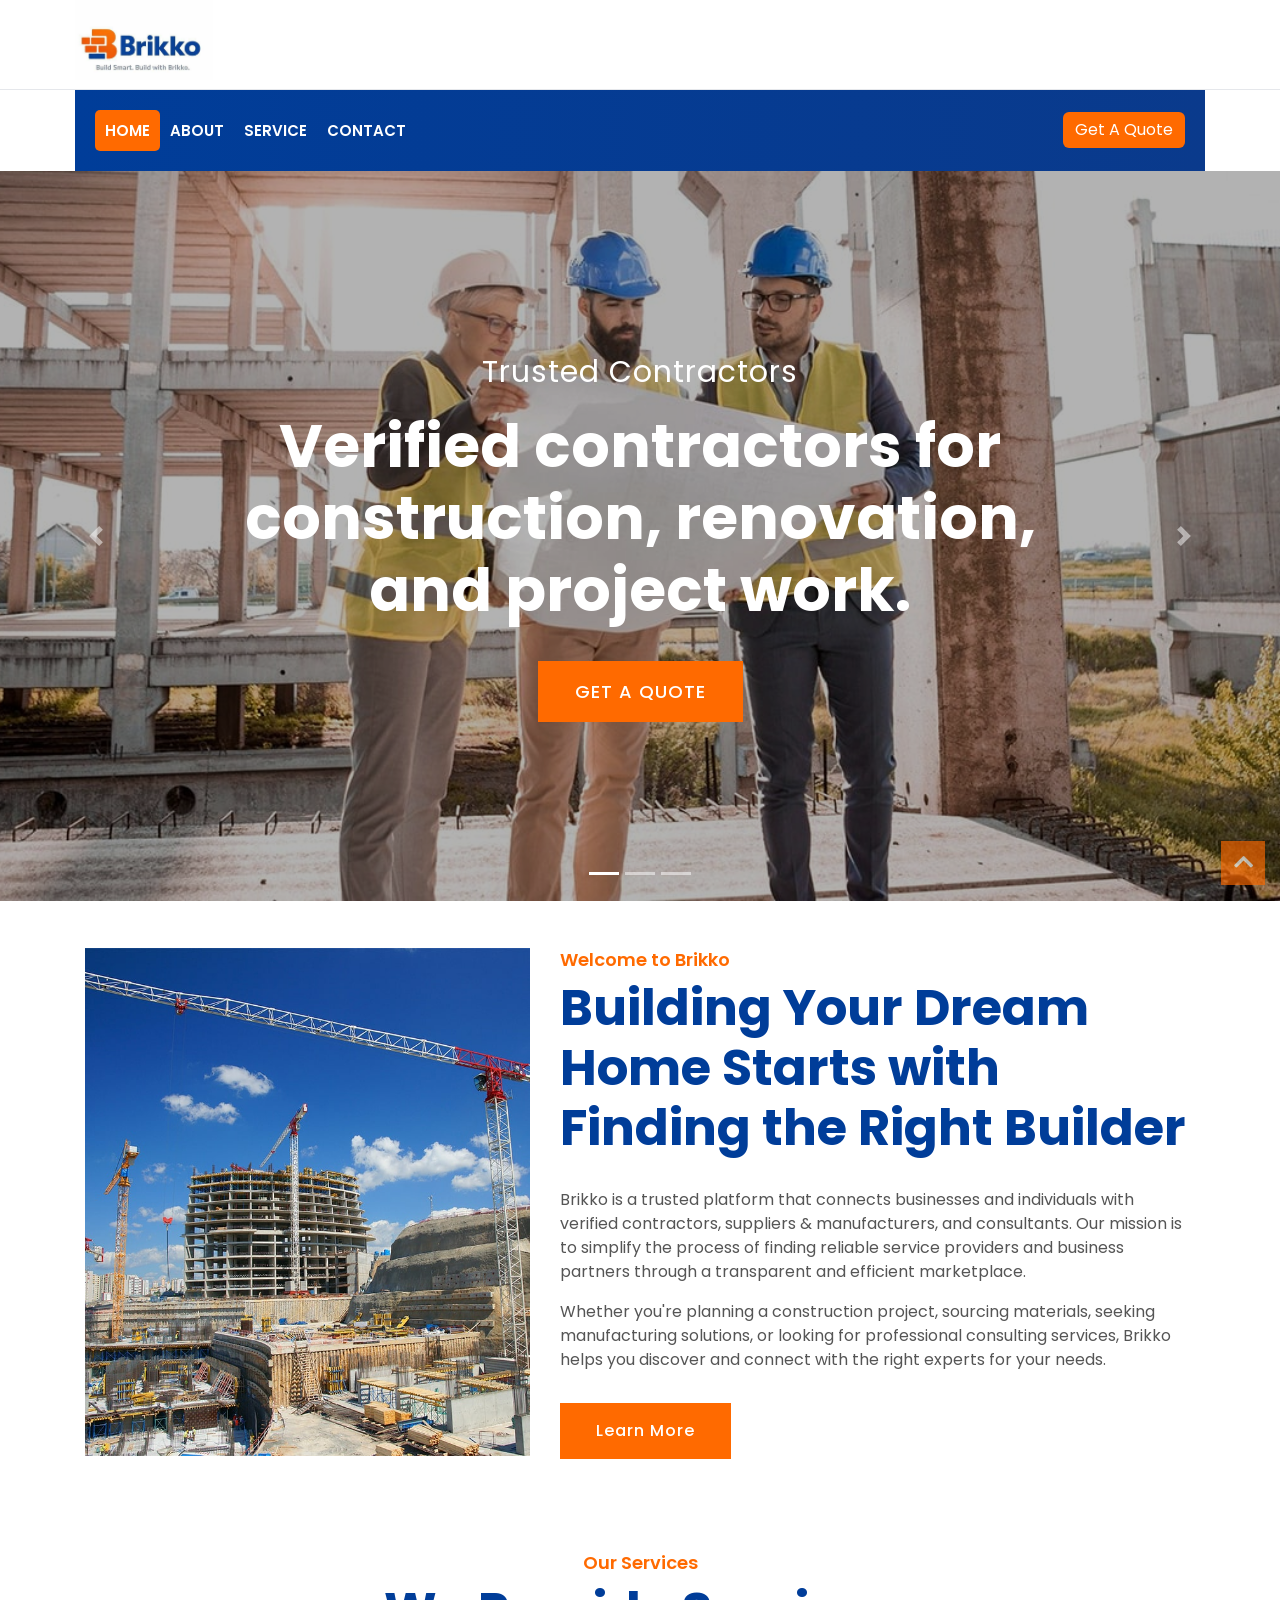
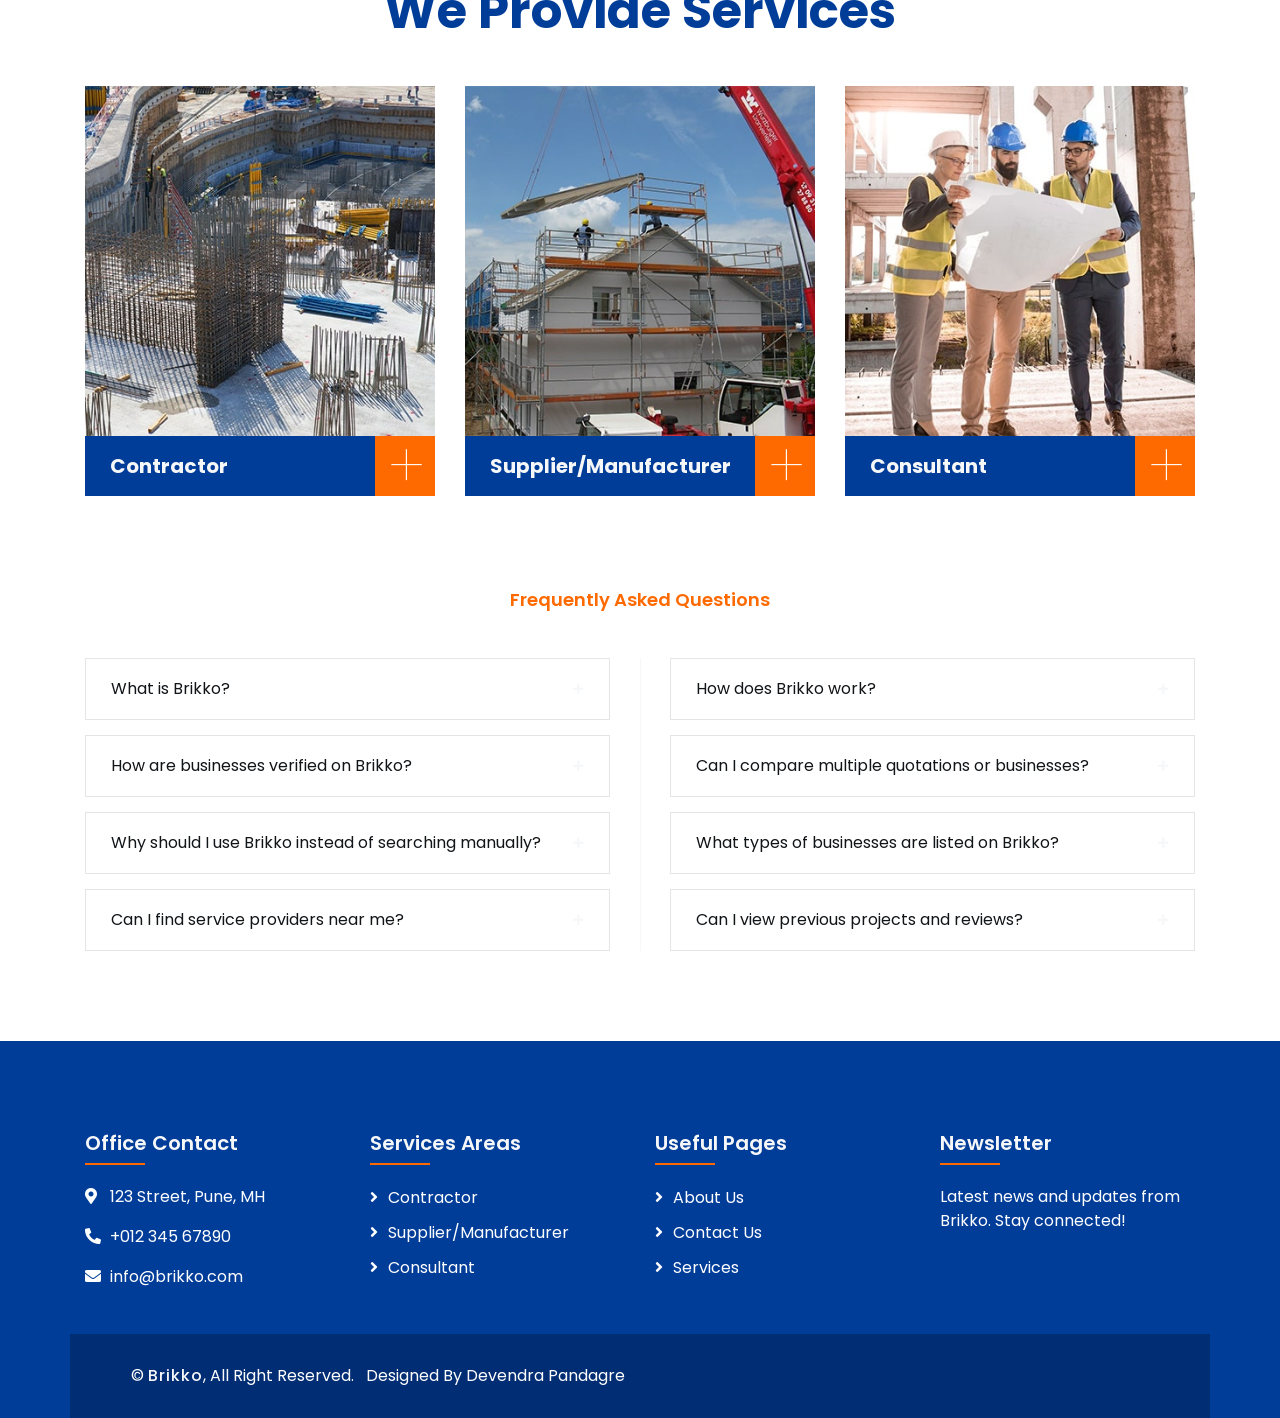
<file: index.html>
<!DOCTYPE html>
<html lang="en">
    <head>
        <meta charset="utf-8">
        <title>Brikko - Construction Company</title>
        <meta content="width=device-width, initial-scale=1.0" name="viewport">
        <meta content="Construction Company Website Template" name="keywords">
        <meta content="Construction Company Website Template" name="description">

        <!-- Favicon -->
        <link href="img/favicon.ico" rel="icon">

        <!-- Google Font -->
        <link href="https://fonts.googleapis.com/css2?family=Poppins:wght@100;200;300;400;500;600;700;800;900&display=swap" rel="stylesheet">

        <!-- CSS Libraries -->
        <link href="https://stackpath.bootstrapcdn.com/bootstrap/4.4.1/css/bootstrap.min.css" rel="stylesheet">
        <link href="https://cdnjs.cloudflare.com/ajax/libs/font-awesome/5.10.0/css/all.min.css" rel="stylesheet">
        <link href="lib/flaticon/font/flaticon.css" rel="stylesheet"> 
        <link href="lib/animate/animate.min.css" rel="stylesheet">
        <link href="lib/owlcarousel/assets/owl.carousel.min.css" rel="stylesheet">
        <link href="lib/lightbox/css/lightbox.min.css" rel="stylesheet">
        <link href="lib/slick/slick.css" rel="stylesheet">
        <link href="lib/slick/slick-theme.css" rel="stylesheet">

        <!-- Template Stylesheet -->
        <link href="css/style.css" rel="stylesheet">
    </head>

    <body>
        <div class="wrapper">
            <!-- Top Bar Start -->
            <div class="top-bar">
                <div class="container-fluid">
                    <div class="row align-items-center">
                        <div class="col-lg-4 col-md-12">
                            <div class="logo">
                                <a href="index.html">
                                    <img src="img/logo.jpeg" alt="B">
                                </a>
                            </div>
                        </div>
                        <div class="col-lg-8 col-md-7 d-none d-lg-block">
                            <!-- <div class="row">
                                <div class="col-4">
                                    <div class="top-bar-item">
                                        <div class="top-bar-icon">
                                            <i class="flaticon-calendar"></i>
                                        </div>
                                        <div class="top-bar-text">
                                            <h3>Opening Hour</h3>
                                            <p>Mon - Fri, 8:00 - 9:00</p>
                                        </div>
                                    </div>
                                </div>
                                <div class="col-4">
                                    <div class="top-bar-item">
                                        <div class="top-bar-icon">
                                            <i class="flaticon-call"></i>
                                        </div>
                                        <div class="top-bar-text">
                                            <h3>Call Us</h3>
                                            <p>+012 345 6789</p>
                                        </div>
                                    </div>
                                </div>
                                <div class="col-4">
                                    <div class="top-bar-item">
                                        <div class="top-bar-icon">
                                            <i class="flaticon-send-mail"></i>
                                        </div>
                                        <div class="top-bar-text">
                                            <h3>Email Us</h3>
                                            <p>info@example.com</p>
                                        </div>
                                    </div>
                                </div>
                            </div> -->
                        </div>
                    </div>
                </div>
            </div>
            <!-- Top Bar End -->

            <!-- Nav Bar Start -->
            <div class="nav-bar">
                <div class="container-fluid">
                    <nav class="navbar navbar-expand-lg bg-dark navbar-dark">
                        <a href="#" class="navbar-brand">MENU</a>
                        <button type="button" class="navbar-toggler" data-toggle="collapse" data-target="#navbarCollapse">
                            <span class="navbar-toggler-icon"></span>
                        </button>

                        <div class="collapse navbar-collapse justify-content-between" id="navbarCollapse">
                            <div class="navbar-nav mr-auto">
                                <a href="index.html" class="nav-item nav-link active">Home</a>
                                <a href="about.html" class="nav-item nav-link">About</a>
                                <a href="service.html" class="nav-item nav-link">Service</a>
                                <!-- <a href="team.html" class="nav-item nav-link">Team</a> -->
                                <!-- <a href="portfolio.html" class="nav-item nav-link">Project</a> -->
                                <!-- <div class="nav-item dropdown">
                                    <a href="#" class="nav-link dropdown-toggle" data-toggle="dropdown">Pages</a>
                                    <div class="dropdown-menu">
                                        <a href="blog.html" class="dropdown-item">Blog Page</a>
                                        <a href="single.html" class="dropdown-item">Single Page</a>
                                    </div>
                                </div> -->
                                <a href="contact.html" class="nav-item nav-link">Contact</a>
                            </div>
                            <div class="ml-auto">
                                <a class="btn" href="#">Get A Quote</a>
                            </div>
                        </div>
                    </nav>
                </div>
            </div>
            <!-- Nav Bar End -->


            <!-- Carousel Start -->
            <div id="carousel" class="carousel slide" data-ride="carousel">
                <ol class="carousel-indicators">
                    <li data-target="#carousel" data-slide-to="0" class="active"></li>
                    <li data-target="#carousel" data-slide-to="1"></li>
                    <li data-target="#carousel" data-slide-to="2"></li>
                </ol>
                <div class="carousel-inner">
                    <div class="carousel-item active">
                        <img src="img/carousel-1.jpg" alt="Carousel Image">
                        <div class="carousel-caption">
                            <p class="animated fadeInRight">Trusted Contractors</p>
                            <h1 class="animated fadeInLeft">Verified contractors for construction, renovation, and project work.</h1>
                            <a class="btn animated fadeInUp" href="#">Get A Quote</a>
                        </div>
                    </div>

                    <div class="carousel-item">
                        <img src="img/carousel-2.jpg" alt="Carousel Image">
                        <div class="carousel-caption">
                            <p class="animated fadeInRight">Reliable Suppliers & Manufacturers</p>
                            <h1 class="animated fadeInLeft">Quality materials and manufacturing solutions from trusted sources.</h1>
                            <a class="btn animated fadeInUp" href="#">Get A Quote</a>
                        </div>
                    </div>

                    <div class="carousel-item">
                        <img src="img/carousel-3.jpg" alt="Carousel Image">
                        <div class="carousel-caption">
                            <p class="animated fadeInRight">Expert Consultants</p>
                            <h1 class="animated fadeInLeft">Expert guidance from engineers, architects, and industry professionals.</h1>
                            <a class="btn animated fadeInUp" href="#">Get A Quote</a>
                        </div>
                    </div>
                </div>

                <a class="carousel-control-prev" href="#carousel" role="button" data-slide="prev">
                    <span class="carousel-control-prev-icon" aria-hidden="true"></span>
                    <span class="sr-only">Previous</span>
                </a>
                <a class="carousel-control-next" href="#carousel" role="button" data-slide="next">
                    <span class="carousel-control-next-icon" aria-hidden="true"></span>
                    <span class="sr-only">Next</span>
                </a>
            </div>
            <!-- Carousel End -->


            <!-- About Start -->
            <div class="about wow fadeInUp" data-wow-delay="0.1s">
                <div class="container">
                    <div class="row align-items-center">
                        <div class="col-lg-5 col-md-6">
                            <div class="about-img">
                                <img src="img/about.jpg" alt="Image">
                            </div>
                        </div>
                        <div class="col-lg-7 col-md-6">
                            <div class="section-header text-left">
                                <p>Welcome to Brikko</p>
                                <h2>Building Your Dream Home Starts with Finding the Right Builder</h2>
                            </div>
                            <div class="about-text">
                                <p>
                                    Brikko is a trusted platform that connects businesses and individuals with verified contractors, suppliers & manufacturers, and consultants. Our mission is to simplify the process of finding reliable service providers and business partners through a transparent and efficient marketplace.
                                </p>
                                <p>
                                    Whether you're planning a construction project, sourcing materials, seeking manufacturing solutions, or looking for professional consulting services, Brikko helps you discover and connect with the right experts for your needs.                                </p>
                                <a class="btn" href="">Learn More</a>
                            </div>
                        </div>
                    </div>
                </div>
            </div>
            <!-- About End -->


            <!-- Fact Start -->
            <!-- <div class="fact">
                <div class="container-fluid">
                    <div class="row counters">
                        <div class="col-md-6 fact-left wow slideInLeft">
                            <div class="row">
                                <div class="col-6">
                                    <div class="fact-icon">
                                        <i class="flaticon-worker"></i>
                                    </div>
                                    <div class="fact-text">
                                        <h2 data-toggle="counter-up">109</h2>
                                        <p>Expert Workers</p>
                                    </div>
                                </div>
                                <div class="col-6">
                                    <div class="fact-icon">
                                        <i class="flaticon-building"></i>
                                    </div>
                                    <div class="fact-text">
                                        <h2 data-toggle="counter-up">485</h2>
                                        <p>Happy Clients</p>
                                    </div>
                                </div>
                            </div>
                        </div>
                        <div class="col-md-6 fact-right wow slideInRight">
                            <div class="row">
                                <div class="col-6">
                                    <div class="fact-icon">
                                        <i class="flaticon-address"></i>
                                    </div>
                                    <div class="fact-text">
                                        <h2 data-toggle="counter-up">789</h2>
                                        <p>Completed Projects</p>
                                    </div>
                                </div>
                                <div class="col-6">
                                    <div class="fact-icon">
                                        <i class="flaticon-crane"></i>
                                    </div>
                                    <div class="fact-text">
                                        <h2 data-toggle="counter-up">890</h2>
                                        <p>Running Projects</p>
                                    </div>
                                </div>
                            </div>
                        </div>
                    </div>
                </div>
            </div> -->
            <!-- Fact End -->


            <!-- Service Start -->
            <div class="service">
                <div class="container">
                    <div class="section-header text-center">
                        <p>Our Services</p>
                        <h2>We Provide Services</h2>
                    </div>
                    <div class="row">
                        <div class="col-lg-4 col-md-6 wow fadeInUp" data-wow-delay="0.1s">
                            <div class="service-item">
                                <div class="service-img">
                                    <img src="img/service-1.jpg" alt="Image">
                                    <div class="service-overlay">
                                        <p>
                                            Find qualified contractors for construction, renovation, maintenance, and specialized project services.
                                        </p>
                                    </div>
                                </div>
                                <div class="service-text">
                                    <h3>Contractor</h3>
                                    <a class="btn" href="img/service-1.jpg" data-lightbox="service">+</a>
                                </div>
                            </div>
                        </div>
                        <div class="col-lg-4 col-md-6 wow fadeInUp" data-wow-delay="0.2s">
                            <div class="service-item">
                                <div class="service-img">
                                    <img src="img/service-2.jpg" alt="Image">
                                    <div class="service-overlay">
                                        <p>
                                            Connect with trusted suppliers and manufacturers offering materials, products, equipment, and custom solutions.
                                        </p>
                                    </div>
                                </div>
                                <div class="service-text">
                                    <h3>Supplier/Manufacturer</h3>
                                    <a class="btn" href="img/service-2.jpg" data-lightbox="service">+</a>
                                </div>
                            </div>
                        </div>
                        <div class="col-lg-4 col-md-6 wow fadeInUp" data-wow-delay="0.3s">
                            <div class="service-item">
                                <div class="service-img">
                                    <img src="img/service-3.jpg" alt="Image">
                                    <div class="service-overlay">
                                        <p>
                                            Engage experienced consultants, engineers, architects, and project advisors for expert guidance and planning.
                                        </p>
                                    </div>
                                </div>
                                <div class="service-text">
                                    <h3>Consultant</h3>
                                    <a class="btn" href="img/service-3.jpg" data-lightbox="service">+</a>
                                </div>
                            </div>
                        </div>

                    </div>
                </div>
            </div>
            <!-- Service End -->
       <!-- FAQs Start -->
            <div class="faqs">
      <div class="container">
    <div class="section-header text-center">
        <p>Frequently Asked Questions</p>
        
    </div>

    <div class="row">

        <!-- LEFT -->
        <div class="col-md-6">
            <div id="accordion-1">

                <div class="card wow fadeInLeft" data-wow-delay="0.1s">
                    <div class="card-header">
                        <a class="card-link collapsed" data-toggle="collapse" href="#collapseOne">
                            What is Brikko?
                        </a>
                    </div>
                    <div id="collapseOne" class="collapse" data-parent="#accordion-1">
                        <div class="card-body">
                            Brikko is a trusted B2B marketplace that connects users with verified contractors, suppliers, manufacturers, and consultants across construction, engineering, and industrial sectors.
                        </div>
                    </div>
                </div>

                <div class="card wow fadeInLeft" data-wow-delay="0.2s">
                    <div class="card-header">
                        <a class="card-link collapsed" data-toggle="collapse" href="#collapseTwo">
                            How are businesses verified on Brikko?
                        </a>
                    </div>
                    <div id="collapseTwo" class="collapse" data-parent="#accordion-1">
                        <div class="card-body">
                            Businesses are verified based on company registration, experience, portfolio, customer feedback, and industry reputation to ensure trust and reliability.
                        </div>
                    </div>
                </div>

                <div class="card wow fadeInLeft" data-wow-delay="0.3s">
                    <div class="card-header">
                        <a class="card-link collapsed" data-toggle="collapse" href="#collapseThree">
                            Why should I use Brikko instead of searching manually?
                        </a>
                    </div>
                    <div id="collapseThree" class="collapse" data-parent="#accordion-1">
                        <div class="card-body">
                            Brikko saves time by providing verified listings, transparent profiles, easy comparison, and direct access to contractors, suppliers, manufacturers, and consultants in one platform.
                        </div>
                    </div>
                </div>

                <div class="card wow fadeInLeft" data-wow-delay="0.4s">
                    <div class="card-header">
                        <a class="card-link collapsed" data-toggle="collapse" href="#collapseFour">
                            Can I find service providers near me?
                        </a>
                    </div>
                    <div id="collapseFour" class="collapse" data-parent="#accordion-1">
                        <div class="card-body">
                            Yes. Brikko helps you find local contractors, suppliers, manufacturers, and consultants based on your location and project requirements.
                        </div>
                    </div>
                </div>

            </div>
        </div>

        <!-- RIGHT -->
        <div class="col-md-6">
            <div id="accordion-2">

                <div class="card wow fadeInRight" data-wow-delay="0.1s">
                    <div class="card-header">
                        <a class="card-link collapsed" data-toggle="collapse" href="#collapseFive">
                            How does Brikko work?
                        </a>
                    </div>
                    <div id="collapseFive" class="collapse" data-parent="#accordion-2">
                        <div class="card-body">
                            Users search and connect with verified businesses, compare services, review profiles, and directly contact contractors, suppliers, manufacturers, or consultants for their projects.
                        </div>
                    </div>
                </div>

                <div class="card wow fadeInRight" data-wow-delay="0.2s">
                    <div class="card-header">
                        <a class="card-link collapsed" data-toggle="collapse" href="#collapseSix">
                            Can I compare multiple quotations or businesses?
                        </a>
                    </div>
                    <div id="collapseSix" class="collapse" data-parent="#accordion-2">
                        <div class="card-body">
                            Yes. You can request and compare multiple quotations and evaluate businesses based on pricing, experience, reviews, and service quality.
                        </div>
                    </div>
                </div>

                <div class="card wow fadeInRight" data-wow-delay="0.3s">
                    <div class="card-header">
                        <a class="card-link collapsed" data-toggle="collapse" href="#collapseSeven">
                            What types of businesses are listed on Brikko?
                        </a>
                    </div>
                    <div id="collapseSeven" class="collapse" data-parent="#accordion-2">
                        <div class="card-body">
                            Brikko features contractors, suppliers, manufacturers, and consultants across construction, infrastructure, engineering, and industrial sectors.
                        </div>
                    </div>
                </div>

                <div class="card wow fadeInRight" data-wow-delay="0.4s">
                    <div class="card-header">
                        <a class="card-link collapsed" data-toggle="collapse" href="#collapseEight">
                            Can I view previous projects and reviews?
                        </a>
                    </div>
                    <div id="collapseEight" class="collapse" data-parent="#accordion-2">
                        <div class="card-body">
                            Yes. Verified businesses showcase portfolios, completed projects, certifications, and customer reviews to help you make informed decisions.
                        </div>
                    </div>
                </div>

            </div>
        </div>

    </div>
</div>
            </div>
            <!-- FAQs End -->

            <!-- Footer Start -->
            <div class="footer wow fadeIn" data-wow-delay="0.3s">
                <div class="container">
                    <div class="row">
                        <div class="col-md-6 col-lg-3">
                            <div class="footer-contact">
                                <h2>Office Contact</h2>
                                <p><i class="fa fa-map-marker-alt"></i>123 Street, Pune, MH</p>
                                <p><i class="fa fa-phone-alt"></i>+012 345 67890</p>
                                <p><i class="fa fa-envelope"></i>info@brikko.com</p>
                            <!--<div class="footer-social">
                                    <a href=""><i class="fab fa-twitter"></i></a>
                                    <a href=""><i class="fab fa-facebook-f"></i></a>
                                    <a href=""><i class="fab fa-youtube"></i></a>
                                    <a href=""><i class="fab fa-instagram"></i></a>
                                    <a href=""><i class="fab fa-linkedin-in"></i></a>
                                </div>-->
                            </div>
                        </div>
                        <div class="col-md-6 col-lg-3">
                            <div class="footer-link">
                                <h2>Services Areas</h2>
                                <a href="">Contractor</a>
                                <a href="">Supplier/Manufacturer</a>
                                <a href="">Consultant</a>                               
                            </div>
                        </div>
                        <div class="col-md-6 col-lg-3">
                            <div class="footer-link">
                                <h2>Useful Pages</h2>
                                <a href="">About Us</a>
                                <a href="">Contact Us</a>
                                <a href="">Services</a>
                            </div>
                        </div>
                        <div class="col-md-6 col-lg-3">
                            <div class="newsletter">
                                <h2>Newsletter</h2>
                                <p>
                                    Latest news and updates from Brikko. Stay connected!
                                </p>
                               
                            </div>
                        </div>
                    </div>
                </div>
               <!--<div class="container footer-menu">
                    <div class="f-menu">
                        <a href="">Terms of use</a>
                        <a href="">Privacy policy</a>
                        <a href="">Cookies</a>
                        <a href="">Help</a>
                        <a href="">FQAs</a>
                    </div>
                </div>--> 
                <div class="container copyright">
                    <div class="row">
                        <div class="col-md-6">
                            <p>&copy; <a href="#">Brikko</a>, All Right Reserved. &nbsp; Designed By Devendra Pandagre 
                        </div>
                    </div>
                </div>
            </div>
            <!-- Footer End -->

            <a href="#" class="back-to-top"><i class="fa fa-chevron-up"></i></a>
        </div>

        <!-- JavaScript Libraries -->
        <script src="https://code.jquery.com/jquery-3.4.1.min.js"></script>
        <script src="https://stackpath.bootstrapcdn.com/bootstrap/4.4.1/js/bootstrap.bundle.min.js"></script>
        <script src="lib/easing/easing.min.js"></script>
        <script src="lib/wow/wow.min.js"></script>
        <script src="lib/owlcarousel/owl.carousel.min.js"></script>
        <script src="lib/isotope/isotope.pkgd.min.js"></script>
        <script src="lib/lightbox/js/lightbox.min.js"></script>
        <script src="lib/waypoints/waypoints.min.js"></script>
        <script src="lib/counterup/counterup.min.js"></script>
        <script src="lib/slick/slick.min.js"></script>

        <!-- Template Javascript -->
        <script src="js/main.js"></script>
    </body>
</html>
</file>
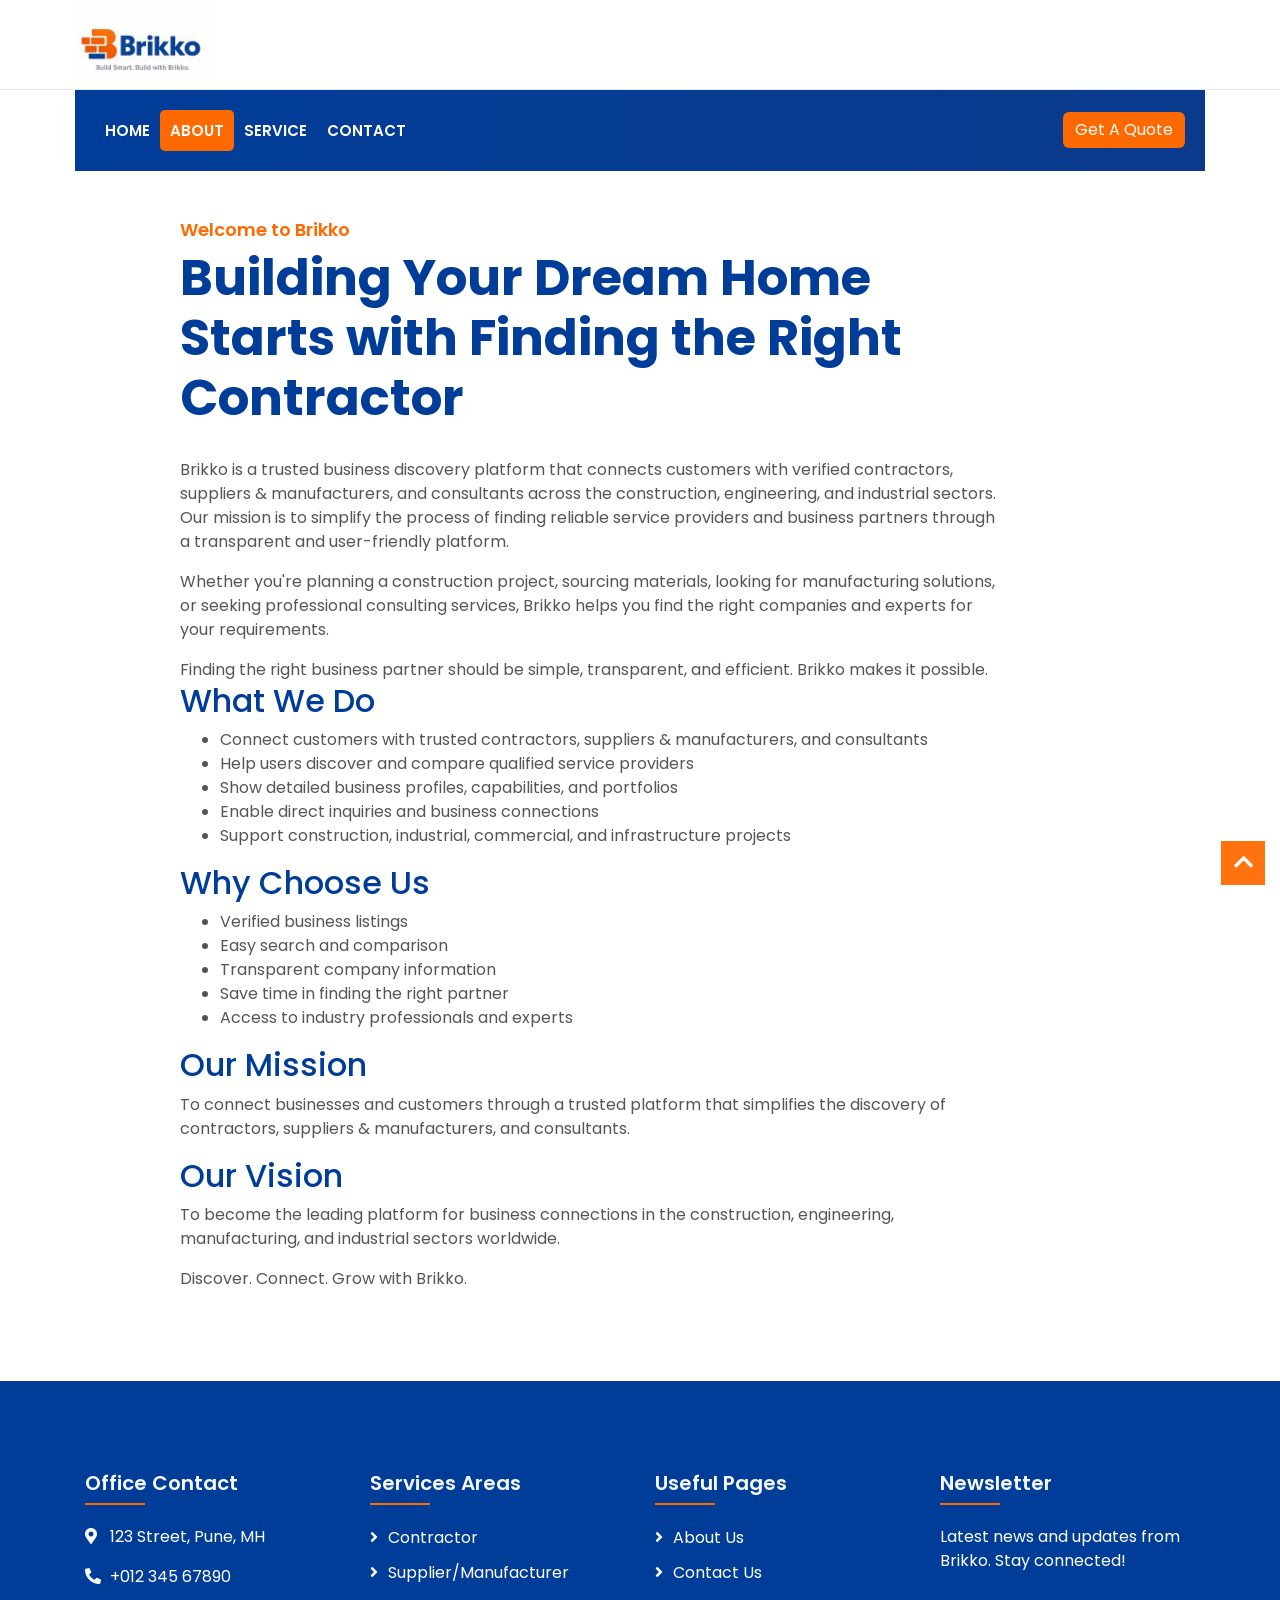
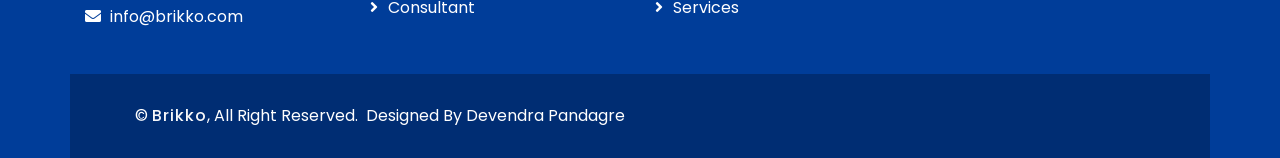
<file: about.html>
<!DOCTYPE html>
<html lang="en">
    <head>
        <meta charset="utf-8">
        <title>Brikko - About Us</title>
        <meta content="width=device-width, initial-scale=1.0" name="viewport">
        <meta content="Construction Company Website Template" name="keywords">
        <meta content="Construction Company Website Template" name="description">

        <!-- Favicon -->
        <link href="img/favicon.ico" rel="icon">

        <!-- Google Font -->
        <link href="https://fonts.googleapis.com/css2?family=Poppins:wght@100;200;300;400;500;600;700;800;900&display=swap" rel="stylesheet">

        <!-- CSS Libraries -->
        <link href="https://stackpath.bootstrapcdn.com/bootstrap/4.4.1/css/bootstrap.min.css" rel="stylesheet">
        <link href="https://cdnjs.cloudflare.com/ajax/libs/font-awesome/5.10.0/css/all.min.css" rel="stylesheet">
        <link href="lib/flaticon/font/flaticon.css" rel="stylesheet"> 
        <link href="lib/animate/animate.min.css" rel="stylesheet">
        <link href="lib/owlcarousel/assets/owl.carousel.min.css" rel="stylesheet">
        <link href="lib/lightbox/css/lightbox.min.css" rel="stylesheet">
        <link href="lib/slick/slick.css" rel="stylesheet">
        <link href="lib/slick/slick-theme.css" rel="stylesheet">

        <!-- Template Stylesheet -->
        <link href="css/style.css" rel="stylesheet">
    </head>

    <body>
        <div class="wrapper">
            <!-- Top Bar Start -->
            <div class="top-bar">
                <div class="container-fluid">
                    <div class="row align-items-center">
                        <div class="col-lg-4 col-md-12">
                            <div class="logo">
                                <a href="index.html">
                                    <img src="img/logo.jpeg" alt="B">
                                </a>
                            </div>
                        </div>
                        <!-- <div class="col-lg-8 col-md-7 d-none d-lg-block">
                            <div class="row">
                                <div class="col-4">
                                    <div class="top-bar-item">
                                        <div class="top-bar-icon">
                                            <i class="flaticon-calendar"></i>
                                        </div>
                                        <div class="top-bar-text">
                                            <h3>Opening Hour</h3>
                                            <p>Mon - Fri, 8:00 - 9:00</p>
                                        </div>
                                    </div>
                                </div>
                                <div class="col-4">
                                    <div class="top-bar-item">
                                        <div class="top-bar-icon">
                                            <i class="flaticon-call"></i>
                                        </div>
                                        <div class="top-bar-text">
                                            <h3>Call Us</h3>
                                            <p>+012 345 6789</p>
                                        </div>
                                    </div>
                                </div>
                                <div class="col-4">
                                    <div class="top-bar-item">
                                        <div class="top-bar-icon">
                                            <i class="flaticon-send-mail"></i>
                                        </div>
                                        <div class="top-bar-text">
                                            <h3>Email Us</h3>
                                            <p>info@example.com</p>
                                        </div>
                                    </div>
                                </div>
                            </div>
                        </div> -->
                    </div>
                </div>
            </div>
            <!-- Top Bar End -->

            <!-- Nav Bar Start -->
            <div class="nav-bar">
                <div class="container-fluid">
                    <nav class="navbar navbar-expand-lg bg-dark navbar-dark">
                        <a href="#" class="navbar-brand">MENU</a>
                        <button type="button" class="navbar-toggler" data-toggle="collapse" data-target="#navbarCollapse">
                            <span class="navbar-toggler-icon"></span>
                        </button>

                        <div class="collapse navbar-collapse justify-content-between" id="navbarCollapse">
                            <div class="navbar-nav mr-auto">
                                <a href="index.html" class="nav-item nav-link">Home</a>
                                <a href="about.html" class="nav-item nav-link active">About</a>
                                <a href="service.html" class="nav-item nav-link">Service</a>
                                <!-- <a href="team.html" class="nav-item nav-link">Team</a> -->
                                <!-- <a href="portfolio.html" class="nav-item nav-link">Project</a> -->
                                <!-- <div class="nav-item dropdown">
                                    <a href="#" class="nav-link dropdown-toggle" data-toggle="dropdown">Pages</a>
                                    <div class="dropdown-menu">
                                        <a href="blog.html" class="dropdown-item">Blog Page</a>
                                        <a href="single.html" class="dropdown-item">Single Page</a>
                                    </div>
                                </div> -->
                                <a href="contact.html" class="nav-item nav-link">Contact</a>
                            </div>
                            <div class="ml-auto">
                                <a class="btn" href="#">Get A Quote</a>
                            </div>
                        </div>
                    </nav>
                </div>
            </div>
            <!-- Nav Bar End -->
            
            
            <!-- Page Header Start 
            <div class="page-header">
                <div class="container">
                    <div class="row">
                        <div class="col-12">
                            <h2>About Us</h2>
                        </div>
                        <div class="col-12">
                            <a href="">Home</a>
                            <a href="">About Us</a>
                        </div>
                    </div>
                </div>
            </div>
            Page Header End -->


            <!-- About Start -->
            <div class="about wow fadeInUp" data-wow-delay="0.1s">
                <div class="container">
                    <div class="row align-items-center">
                       <div class="col-lg-1 col-md-1">&nbsp;</div>
                       <div class="col-lg-9 col-md-9">
                            <div class="section-header text-left">
                                <p>Welcome to Brikko</p>
                                <h2>Building Your Dream Home Starts with Finding the Right Contractor</h2>
                            </div>
                            <div class="about-text">
                                <p>
                                    Brikko is a trusted business discovery platform that connects customers with verified contractors, suppliers & manufacturers, and consultants across the construction, engineering, and industrial sectors. Our mission is to simplify the process of finding reliable service providers and business partners through a transparent and user-friendly platform.
                                </p>
                            <p>
                                Whether you're planning a construction project, sourcing materials, looking for manufacturing solutions, or seeking professional consulting services, Brikko helps you find the right companies and experts for your requirements.
                            </p>

                            <div class="highlight">
                                Finding the right business partner should be simple, transparent, and efficient. Brikko makes it possible.
                            </div>

                            <h2>What We Do</h2>
                            <ul>
                                <li>Connect customers with trusted contractors, suppliers & manufacturers, and consultants</li>
                                <li>Help users discover and compare qualified service providers</li>
                                <li>Show detailed business profiles, capabilities, and portfolios</li>
                                <li>Enable direct inquiries and business connections</li>
                                <li>Support construction, industrial, commercial, and infrastructure projects</li>
                            </ul>

                            <h2>Why Choose Us</h2>
                            <ul>
                                <li>Verified business listings</li>
                                <li>Easy search and comparison</li>
                                <li>Transparent company information</li>
                                <li>Save time in finding the right partner</li>
                                <li>Access to industry professionals and experts</li>
                            </ul>

                            <h2>Our Mission</h2>
                            <p>
                                To connect businesses and customers through a trusted platform that simplifies the discovery of contractors, suppliers & manufacturers, and consultants.
                            </p>

                            <h2>Our Vision</h2>
                            <p>
                                To become the leading platform for business connections in the construction, engineering, manufacturing, and industrial sectors worldwide.
                            </p>

                            <div class="footer-cta">
                                Discover. Connect. Grow with Brikko.
                            </div>
                            </div>
                        </div>
                    </div>
                </div>
            </div>
            <!-- About End -->
          
            <!-- Footer Start -->
            <div class="footer wow fadeIn" data-wow-delay="0.3s">
                <div class="container">
                    <div class="row">
                        <div class="col-md-6 col-lg-3">
                            <div class="footer-contact">
                                <h2>Office Contact</h2>
                                <p><i class="fa fa-map-marker-alt"></i>123 Street, Pune, MH</p>
                                <p><i class="fa fa-phone-alt"></i>+012 345 67890</p>
                                <p><i class="fa fa-envelope"></i>info@brikko.com</p>
                            <!--<div class="footer-social">
                                    <a href=""><i class="fab fa-twitter"></i></a>
                                    <a href=""><i class="fab fa-facebook-f"></i></a>
                                    <a href=""><i class="fab fa-youtube"></i></a>
                                    <a href=""><i class="fab fa-instagram"></i></a>
                                    <a href=""><i class="fab fa-linkedin-in"></i></a>
                                </div>-->
                            </div>
                        </div>
                        <div class="col-md-6 col-lg-3">
                            <div class="footer-link">
                                <h2>Services Areas</h2>
                                <a href="">Contractor</a>
                                <a href="">Supplier/Manufacturer</a>
                                <a href="">Consultant</a>
                            </div>
                        </div>
                        <div class="col-md-6 col-lg-3">
                            <div class="footer-link">
                                <h2>Useful Pages</h2>
                                <a href="">About Us</a>
                                <a href="">Contact Us</a>
                                <a href="">Services</a>
                            </div>
                        </div>
                        <div class="col-md-6 col-lg-3">
                            <div class="newsletter">
                                <h2>Newsletter</h2>
                                <p>
                                    Latest news and updates from Brikko. Stay connected!
                                </p>
                               
                            </div>
                        </div>
                    </div>
                </div>
               <!--<div class="container footer-menu">
                    <div class="f-menu">
                        <a href="">Terms of use</a>
                        <a href="">Privacy policy</a>
                        <a href="">Cookies</a>
                        <a href="">Help</a>
                        <a href="">FQAs</a>
                    </div>
                </div>--> 
                <div class="container copyright">
                    <div class="row">
                        <div class="col-md-6">
                            <p>&copy; <a href="#">Brikko</a>, All Right Reserved.&nbsp; Designed By Devendra Pandagre</p>
                        </div>
                    </div>
                </div>
            </div>
            <!-- Footer End -->
           

            <a href="#" class="back-to-top"><i class="fa fa-chevron-up"></i></a>
        </div>

        <!-- JavaScript Libraries -->
        <script src="https://code.jquery.com/jquery-3.4.1.min.js"></script>
        <script src="https://stackpath.bootstrapcdn.com/bootstrap/4.4.1/js/bootstrap.bundle.min.js"></script>
        <script src="lib/easing/easing.min.js"></script>
        <script src="lib/wow/wow.min.js"></script>
        <script src="lib/owlcarousel/owl.carousel.min.js"></script>
        <script src="lib/isotope/isotope.pkgd.min.js"></script>
        <script src="lib/lightbox/js/lightbox.min.js"></script>
        <script src="lib/waypoints/waypoints.min.js"></script>
        <script src="lib/counterup/counterup.min.js"></script>
        <script src="lib/slick/slick.min.js"></script>

        <!-- Template Javascript -->
        <script src="js/main.js"></script>
    </body>
</html>
</file>
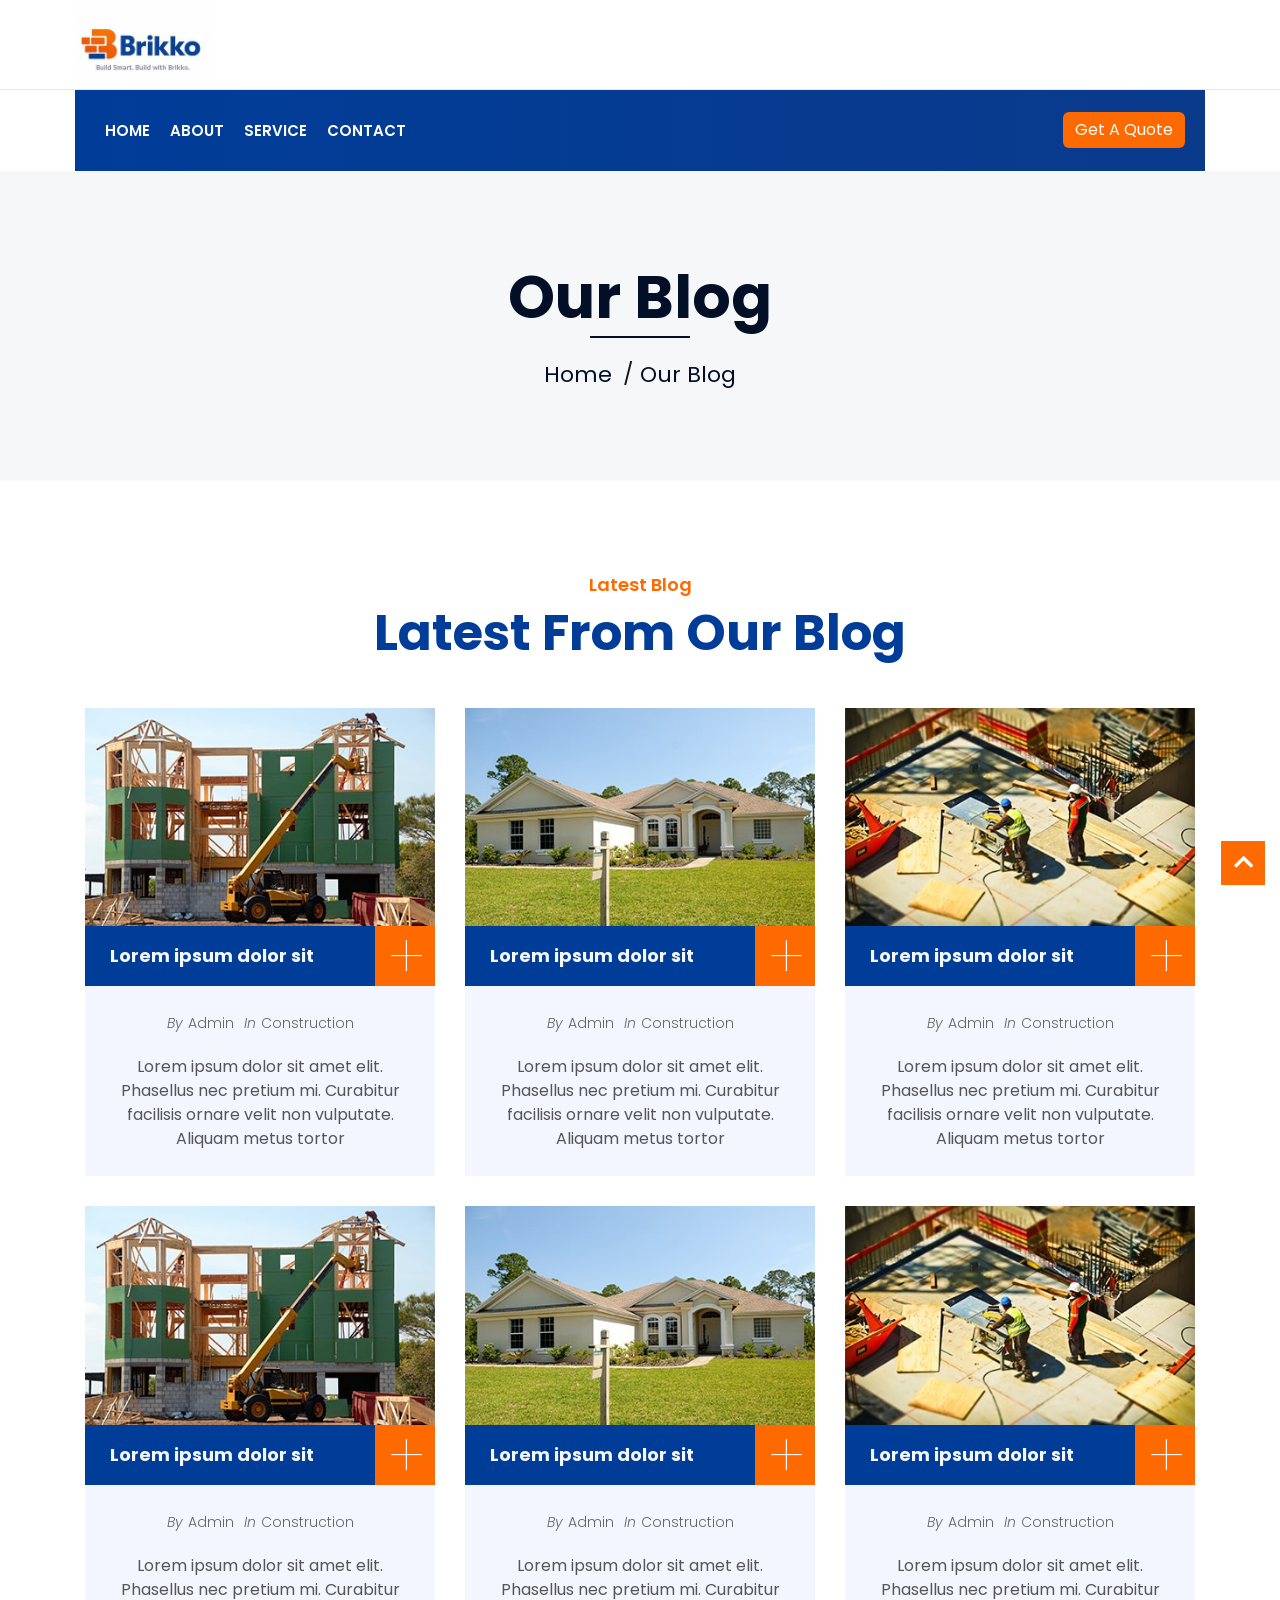
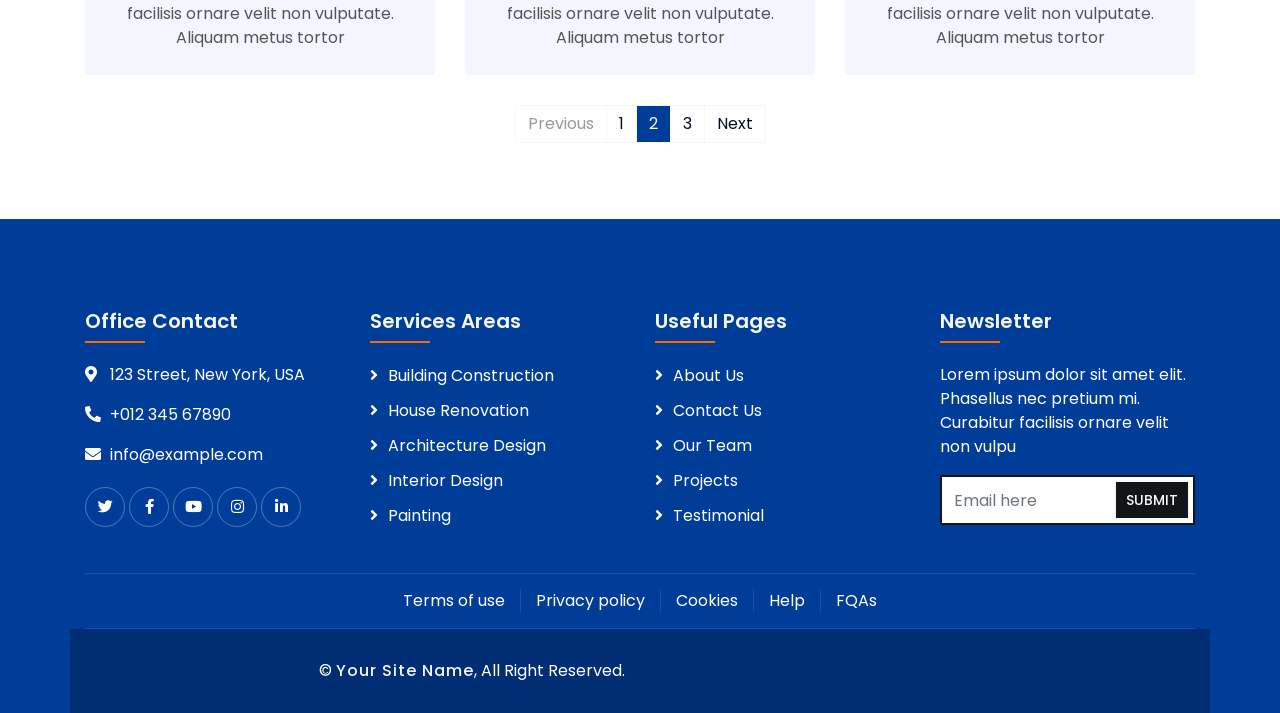
<file: blog.html>
<!DOCTYPE html>
<html lang="en">
    <head>
        <meta charset="utf-8">
        <title>Builderz - Construction Company Website Template</title>
        <meta content="width=device-width, initial-scale=1.0" name="viewport">
        <meta content="Construction Company Website Template" name="keywords">
        <meta content="Construction Company Website Template" name="description">

        <!-- Favicon -->
        <link href="img/favicon.ico" rel="icon">

        <!-- Google Font -->
        <link href="https://fonts.googleapis.com/css2?family=Poppins:wght@100;200;300;400;500;600;700;800;900&display=swap" rel="stylesheet">

        <!-- CSS Libraries -->
        <link href="https://stackpath.bootstrapcdn.com/bootstrap/4.4.1/css/bootstrap.min.css" rel="stylesheet">
        <link href="https://cdnjs.cloudflare.com/ajax/libs/font-awesome/5.10.0/css/all.min.css" rel="stylesheet">
        <link href="lib/flaticon/font/flaticon.css" rel="stylesheet"> 
        <link href="lib/animate/animate.min.css" rel="stylesheet">
        <link href="lib/owlcarousel/assets/owl.carousel.min.css" rel="stylesheet">
        <link href="lib/lightbox/css/lightbox.min.css" rel="stylesheet">
        <link href="lib/slick/slick.css" rel="stylesheet">
        <link href="lib/slick/slick-theme.css" rel="stylesheet">

        <!-- Template Stylesheet -->
        <link href="css/style.css" rel="stylesheet">
    </head>

    <body>
        <div class="wrapper">
            <!-- Top Bar Start -->
            <div class="top-bar">
                <div class="container-fluid">
                    <div class="row align-items-center">
                        <div class="col-lg-4 col-md-12">
                            <div class="logo">
                                <a href="index.html">
                                    <img src="img/logo.jpeg" alt="B">
                                </a>
                            </div>
                        </div>
                        <!-- <div class="col-lg-8 col-md-7 d-none d-lg-block">
                            <div class="row">
                                <div class="col-4">
                                    <div class="top-bar-item">
                                        <div class="top-bar-icon">
                                            <i class="flaticon-calendar"></i>
                                        </div>
                                        <div class="top-bar-text">
                                            <h3>Opening Hour</h3>
                                            <p>Mon - Fri, 8:00 - 9:00</p>
                                        </div>
                                    </div>
                                </div>
                                <div class="col-4">
                                    <div class="top-bar-item">
                                        <div class="top-bar-icon">
                                            <i class="flaticon-call"></i>
                                        </div>
                                        <div class="top-bar-text">
                                            <h3>Call Us</h3>
                                            <p>+012 345 6789</p>
                                        </div>
                                    </div>
                                </div>
                                <div class="col-4">
                                    <div class="top-bar-item">
                                        <div class="top-bar-icon">
                                            <i class="flaticon-send-mail"></i>
                                        </div>
                                        <div class="top-bar-text">
                                            <h3>Email Us</h3>
                                            <p>info@example.com</p>
                                        </div>
                                    </div>
                                </div>
                            </div>
                        </div> -->
                    </div>
                </div>
            </div>
            <!-- Top Bar End -->

            <!-- Nav Bar Start -->
            <div class="nav-bar">
                <div class="container-fluid">
                    <nav class="navbar navbar-expand-lg bg-dark navbar-dark">
                        <a href="#" class="navbar-brand">MENU</a>
                        <button type="button" class="navbar-toggler" data-toggle="collapse" data-target="#navbarCollapse">
                            <span class="navbar-toggler-icon"></span>
                        </button>

                        <div class="collapse navbar-collapse justify-content-between" id="navbarCollapse">
                            <div class="navbar-nav mr-auto">
                                <a href="index.html" class="nav-item nav-link">Home</a>
                                <a href="about.html" class="nav-item nav-link">About</a>
                                <a href="service.html" class="nav-item nav-link">Service</a>
                                <!-- <a href="team.html" class="nav-item nav-link">Team</a> -->
                                <!-- <a href="portfolio.html" class="nav-item nav-link">Project</a> -->
                                <!-- <div class="nav-item dropdown">
                                    <a href="#" class="nav-link dropdown-toggle active" data-toggle="dropdown">Pages</a>
                                    <div class="dropdown-menu">
                                        <a href="blog.html" class="dropdown-item">Blog Page</a>
                                        <a href="single.html" class="dropdown-item">Single Page</a>
                                    </div>
                                </div> -->
                                <a href="contact.html" class="nav-item nav-link">Contact</a>
                            </div>
                            <div class="ml-auto">
                                <a class="btn" href="#">Get A Quote</a>
                            </div>
                        </div>
                    </nav>
                </div>
            </div>
            <!-- Nav Bar End -->
            
            
            <!-- Page Header Start -->
            <div class="page-header">
                <div class="container">
                    <div class="row">
                        <div class="col-12">
                            <h2>Our Blog</h2>
                        </div>
                        <div class="col-12">
                            <a href="">Home</a>
                            <a href="">Our Blog</a>
                        </div>
                    </div>
                </div>
            </div>
            <!-- Page Header End -->


            <!-- Blog Start -->
            <div class="blog">
                <div class="container">
                    <div class="section-header text-center">
                        <p>Latest Blog</p>
                        <h2>Latest From Our Blog</h2>
                    </div>
                    <div class="row blog-page">
                        <div class="col-lg-4 col-md-6 wow fadeInUp" data-wow-delay="0.2s">
                            <div class="blog-item">
                                <div class="blog-img">
                                    <img src="img/blog-1.jpg" alt="Image">
                                </div>
                                <div class="blog-title">
                                    <h3>Lorem ipsum dolor sit</h3>
                                    <a class="btn" href="">+</a>
                                </div>
                                <div class="blog-meta">
                                    <p>By<a href="">Admin</a></p>
                                    <p>In<a href="">Construction</a></p>
                                </div>
                                <div class="blog-text">
                                    <p>
                                        Lorem ipsum dolor sit amet elit. Phasellus nec pretium mi. Curabitur facilisis ornare velit non vulputate. Aliquam metus tortor
                                    </p>
                                </div>
                            </div>
                        </div>
                        <div class="col-lg-4 col-md-6 wow fadeInUp">
                            <div class="blog-item">
                                <div class="blog-img">
                                    <img src="img/blog-2.jpg" alt="Image">
                                </div>
                                <div class="blog-title">
                                    <h3>Lorem ipsum dolor sit</h3>
                                    <a class="btn" href="">+</a>
                                </div>
                                <div class="blog-meta">
                                    <p>By<a href="">Admin</a></p>
                                    <p>In<a href="">Construction</a></p>
                                </div>
                                <div class="blog-text">
                                    <p>
                                        Lorem ipsum dolor sit amet elit. Phasellus nec pretium mi. Curabitur facilisis ornare velit non vulputate. Aliquam metus tortor
                                    </p>
                                </div>
                            </div>
                        </div>
                        <div class="col-lg-4 col-md-6 wow fadeInUp" data-wow-delay="0.2s">
                            <div class="blog-item">
                                <div class="blog-img">
                                    <img src="img/blog-3.jpg" alt="Image">
                                </div>
                                <div class="blog-title">
                                    <h3>Lorem ipsum dolor sit</h3>
                                    <a class="btn" href="">+</a>
                                </div>
                                <div class="blog-meta">
                                    <p>By<a href="">Admin</a></p>
                                    <p>In<a href="">Construction</a></p>
                                </div>
                                <div class="blog-text">
                                    <p>
                                        Lorem ipsum dolor sit amet elit. Phasellus nec pretium mi. Curabitur facilisis ornare velit non vulputate. Aliquam metus tortor
                                    </p>
                                </div>
                            </div>
                        </div>
                        <div class="col-lg-4 col-md-6 wow fadeInUp" data-wow-delay="0.2s">
                            <div class="blog-item">
                                <div class="blog-img">
                                    <img src="img/blog-1.jpg" alt="Image">
                                </div>
                                <div class="blog-title">
                                    <h3>Lorem ipsum dolor sit</h3>
                                    <a class="btn" href="">+</a>
                                </div>
                                <div class="blog-meta">
                                    <p>By<a href="">Admin</a></p>
                                    <p>In<a href="">Construction</a></p>
                                </div>
                                <div class="blog-text">
                                    <p>
                                        Lorem ipsum dolor sit amet elit. Phasellus nec pretium mi. Curabitur facilisis ornare velit non vulputate. Aliquam metus tortor
                                    </p>
                                </div>
                            </div>
                        </div>
                        <div class="col-lg-4 col-md-6 wow fadeInUp">
                            <div class="blog-item">
                                <div class="blog-img">
                                    <img src="img/blog-2.jpg" alt="Image">
                                </div>
                                <div class="blog-title">
                                    <h3>Lorem ipsum dolor sit</h3>
                                    <a class="btn" href="">+</a>
                                </div>
                                <div class="blog-meta">
                                    <p>By<a href="">Admin</a></p>
                                    <p>In<a href="">Construction</a></p>
                                </div>
                                <div class="blog-text">
                                    <p>
                                        Lorem ipsum dolor sit amet elit. Phasellus nec pretium mi. Curabitur facilisis ornare velit non vulputate. Aliquam metus tortor
                                    </p>
                                </div>
                            </div>
                        </div>
                        <div class="col-lg-4 col-md-6 wow fadeInUp" data-wow-delay="0.2s">
                            <div class="blog-item">
                                <div class="blog-img">
                                    <img src="img/blog-3.jpg" alt="Image">
                                </div>
                                <div class="blog-title">
                                    <h3>Lorem ipsum dolor sit</h3>
                                    <a class="btn" href="">+</a>
                                </div>
                                <div class="blog-meta">
                                    <p>By<a href="">Admin</a></p>
                                    <p>In<a href="">Construction</a></p>
                                </div>
                                <div class="blog-text">
                                    <p>
                                        Lorem ipsum dolor sit amet elit. Phasellus nec pretium mi. Curabitur facilisis ornare velit non vulputate. Aliquam metus tortor
                                    </p>
                                </div>
                            </div>
                        </div>
                    </div>
                    <div class="row">
                        <div class="col-12">
                            <ul class="pagination justify-content-center">
                                <li class="page-item disabled"><a class="page-link" href="#">Previous</a></li>
                                <li class="page-item"><a class="page-link" href="#">1</a></li>
                                <li class="page-item active"><a class="page-link" href="#">2</a></li>
                                <li class="page-item"><a class="page-link" href="#">3</a></li>
                                <li class="page-item"><a class="page-link" href="#">Next</a></li>
                            </ul> 
                        </div>
                    </div>
                </div>
            </div>
            <!-- Blog End -->


            <!-- Footer Start -->
            <div class="footer wow fadeIn" data-wow-delay="0.3s">
                <div class="container">
                    <div class="row">
                        <div class="col-md-6 col-lg-3">
                            <div class="footer-contact">
                                <h2>Office Contact</h2>
                                <p><i class="fa fa-map-marker-alt"></i>123 Street, New York, USA</p>
                                <p><i class="fa fa-phone-alt"></i>+012 345 67890</p>
                                <p><i class="fa fa-envelope"></i>info@example.com</p>
                                <div class="footer-social">
                                    <a href=""><i class="fab fa-twitter"></i></a>
                                    <a href=""><i class="fab fa-facebook-f"></i></a>
                                    <a href=""><i class="fab fa-youtube"></i></a>
                                    <a href=""><i class="fab fa-instagram"></i></a>
                                    <a href=""><i class="fab fa-linkedin-in"></i></a>
                                </div>
                            </div>
                        </div>
                        <div class="col-md-6 col-lg-3">
                            <div class="footer-link">
                                <h2>Services Areas</h2>
                                <a href="">Building Construction</a>
                                <a href="">House Renovation</a>
                                <a href="">Architecture Design</a>
                                <a href="">Interior Design</a>
                                <a href="">Painting</a>
                            </div>
                        </div>
                        <div class="col-md-6 col-lg-3">
                            <div class="footer-link">
                                <h2>Useful Pages</h2>
                                <a href="">About Us</a>
                                <a href="">Contact Us</a>
                                <a href="">Our Team</a>
                                <a href="">Projects</a>
                                <a href="">Testimonial</a>
                            </div>
                        </div>
                        <div class="col-md-6 col-lg-3">
                            <div class="newsletter">
                                <h2>Newsletter</h2>
                                <p>
                                    Lorem ipsum dolor sit amet elit. Phasellus nec pretium mi. Curabitur facilisis ornare velit non vulpu
                                </p>
                                <div class="form">
                                    <input class="form-control" placeholder="Email here">
                                    <button class="btn">Submit</button>
                                </div>
                            </div>
                        </div>
                    </div>
                </div>
                <div class="container footer-menu">
                    <div class="f-menu">
                        <a href="">Terms of use</a>
                        <a href="">Privacy policy</a>
                        <a href="">Cookies</a>
                        <a href="">Help</a>
                        <a href="">FQAs</a>
                    </div>
                </div>
                <div class="container copyright">
                    <div class="row">
                        <div class="col-md-6">
                            <p>&copy; <a href="#">Your Site Name</a>, All Right Reserved.</p>
                        </div>
                    </div>
                </div>
            </div>
            <!-- Footer End -->

            <a href="#" class="back-to-top"><i class="fa fa-chevron-up"></i></a>
        </div>

        <!-- JavaScript Libraries -->
        <script src="https://code.jquery.com/jquery-3.4.1.min.js"></script>
        <script src="https://stackpath.bootstrapcdn.com/bootstrap/4.4.1/js/bootstrap.bundle.min.js"></script>
        <script src="lib/easing/easing.min.js"></script>
        <script src="lib/wow/wow.min.js"></script>
        <script src="lib/owlcarousel/owl.carousel.min.js"></script>
        <script src="lib/isotope/isotope.pkgd.min.js"></script>
        <script src="lib/lightbox/js/lightbox.min.js"></script>
        <script src="lib/waypoints/waypoints.min.js"></script>
        <script src="lib/counterup/counterup.min.js"></script>
        <script src="lib/slick/slick.min.js"></script>

        <!-- Template Javascript -->
        <script src="js/main.js"></script>
    </body>
</html>
</file>
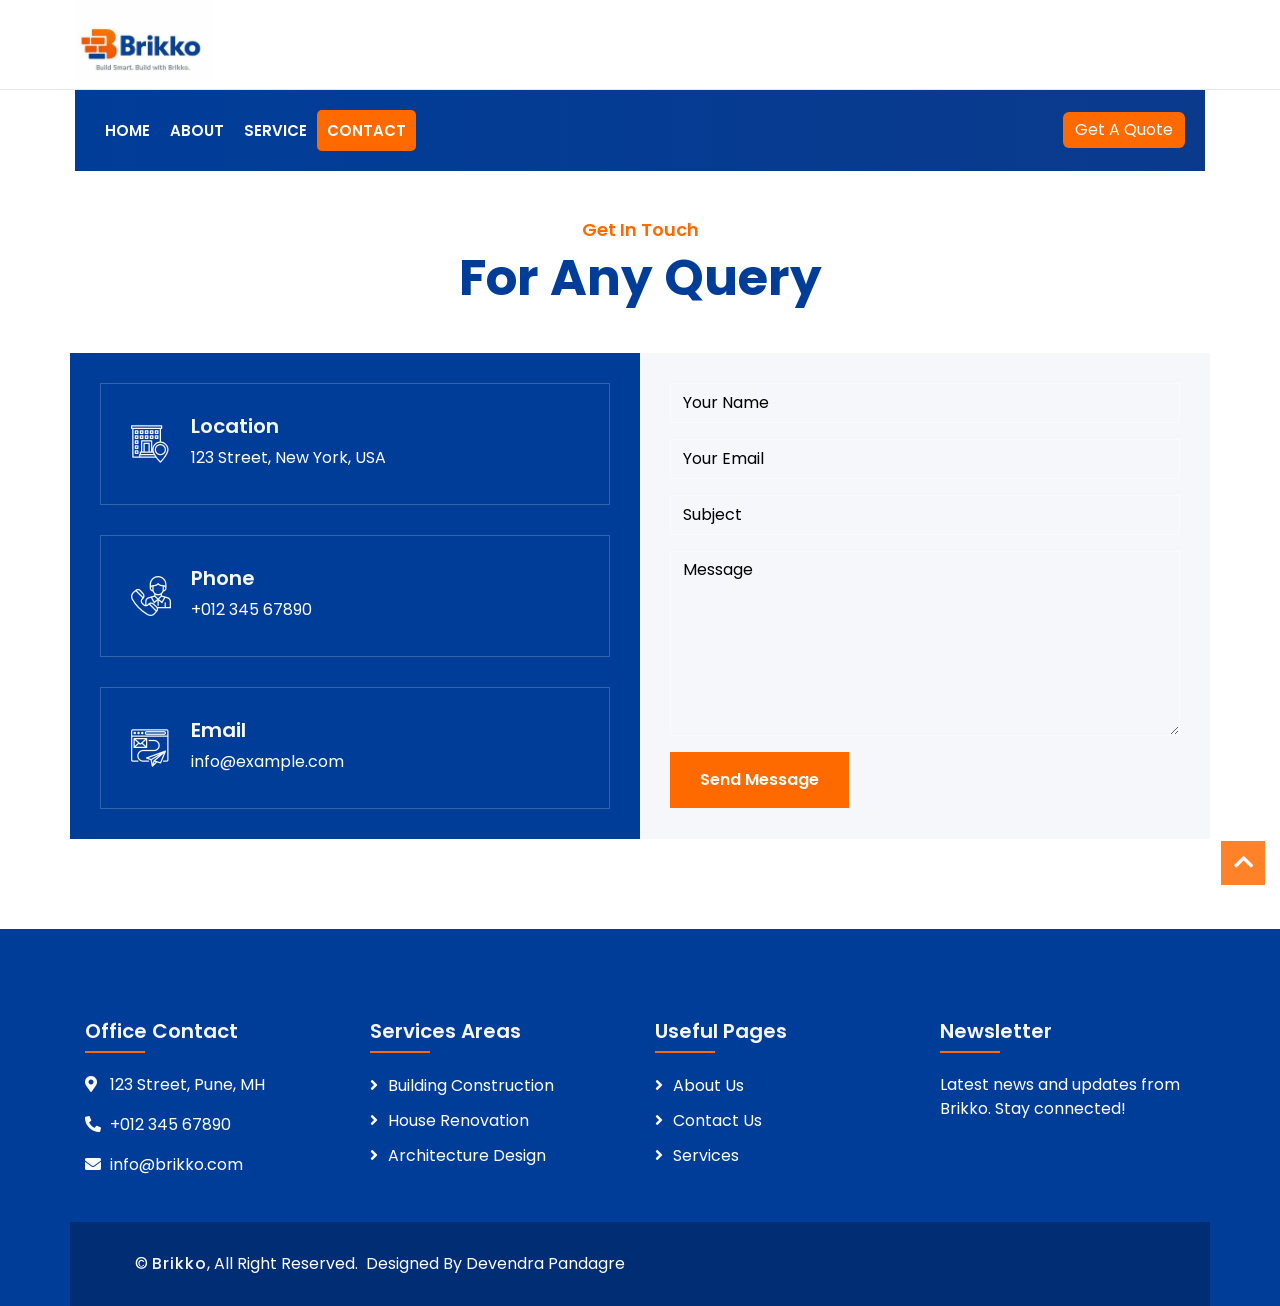
<file: contact.html>
<!DOCTYPE html>
<html lang="en">
    <head>
        <meta charset="utf-8">
        <title>Brikko</title>
        <meta content="width=device-width, initial-scale=1.0" name="viewport">
        <meta content="Construction Company Website Template" name="keywords">
        <meta content="Construction Company Website Template" name="description">

        <!-- Favicon -->
        <link href="img/favicon.ico" rel="icon">

        <!-- Google Font -->
        <link href="https://fonts.googleapis.com/css2?family=Poppins:wght@100;200;300;400;500;600;700;800;900&display=swap" rel="stylesheet">

        <!-- CSS Libraries -->
        <link href="https://stackpath.bootstrapcdn.com/bootstrap/4.4.1/css/bootstrap.min.css" rel="stylesheet">
        <link href="https://cdnjs.cloudflare.com/ajax/libs/font-awesome/5.10.0/css/all.min.css" rel="stylesheet">
        <link href="lib/flaticon/font/flaticon.css" rel="stylesheet"> 
        <link href="lib/animate/animate.min.css" rel="stylesheet">
        <link href="lib/owlcarousel/assets/owl.carousel.min.css" rel="stylesheet">
        <link href="lib/lightbox/css/lightbox.min.css" rel="stylesheet">
        <link href="lib/slick/slick.css" rel="stylesheet">
        <link href="lib/slick/slick-theme.css" rel="stylesheet">

        <!-- Template Stylesheet -->
        <link href="css/style.css" rel="stylesheet">
    </head>

    <body>
        <div class="wrapper">
            <!-- Top Bar Start -->
            <div class="top-bar">
                <div class="container-fluid">
                    <div class="row align-items-center">
                        <div class="col-lg-4 col-md-12">
                            <div class="logo">
                                <a href="index.html">
                                    <img src="img/logo.jpeg" alt="B">
                                </a>
                            </div>
                        </div>
                        <!-- <div class="col-lg-8 col-md-7 d-none d-lg-block">
                            <div class="row">
                                <div class="col-4">
                                    <div class="top-bar-item">
                                        <div class="top-bar-icon">
                                            <i class="flaticon-calendar"></i>
                                        </div>
                                        <div class="top-bar-text">
                                            <h3>Opening Hour</h3>
                                            <p>Mon - Fri, 8:00 - 9:00</p>
                                        </div>
                                    </div>
                                </div>
                                <div class="col-4">
                                    <div class="top-bar-item">
                                        <div class="top-bar-icon">
                                            <i class="flaticon-call"></i>
                                        </div>
                                        <div class="top-bar-text">
                                            <h3>Call Us</h3>
                                            <p>+012 345 6789</p>
                                        </div>
                                    </div>
                                </div>
                                <div class="col-4">
                                    <div class="top-bar-item">
                                        <div class="top-bar-icon">
                                            <i class="flaticon-send-mail"></i>
                                        </div>
                                        <div class="top-bar-text">
                                            <h3>Email Us</h3>
                                            <p>info@example.com</p>
                                        </div>
                                    </div>
                                </div>
                            </div>
                        </div> -->
                    </div>
                </div>
            </div>
            <!-- Top Bar End -->

            <!-- Nav Bar Start -->
            <div class="nav-bar">
                <div class="container-fluid">
                    <nav class="navbar navbar-expand-lg bg-dark navbar-dark">
                        <a href="#" class="navbar-brand">MENU</a>
                        <button type="button" class="navbar-toggler" data-toggle="collapse" data-target="#navbarCollapse">
                            <span class="navbar-toggler-icon"></span>
                        </button>

                        <div class="collapse navbar-collapse justify-content-between" id="navbarCollapse">
                            <div class="navbar-nav mr-auto">
                                <a href="index.html" class="nav-item nav-link">Home</a>
                                <a href="about.html" class="nav-item nav-link">About</a>
                                <a href="service.html" class="nav-item nav-link">Service</a>
                                <!-- <a href="team.html" class="nav-item nav-link">Team</a> -->
                                <!-- <a href="portfolio.html" class="nav-item nav-link">Project</a> -->
                                <!-- <div class="nav-item dropdown">
                                    <a href="#" class="nav-link dropdown-toggle" data-toggle="dropdown">Pages</a>
                                    <div class="dropdown-menu">
                                        <a href="blog.html" class="dropdown-item">Blog Page</a>
                                        <a href="single.html" class="dropdown-item">Single Page</a>
                                    </div>
                                </div> -->
                                <a href="contact.html" class="nav-item nav-link active">Contact</a>
                            </div>
                            <div class="ml-auto">
                                <a class="btn" href="#">Get A Quote</a>
                            </div>
                        </div>
                    </nav>
                </div>
            </div>
            <!-- Nav Bar End -->
            
            
            <!-- Page Header Start 
            <div class="page-header">
                <div class="container">
                    <div class="row">
                        <div class="col-12">
                            <h2>Contact Us</h2>
                        </div>
                        <div class="col-12">
                            <a href="">Home</a>
                            <a href="">Contact Us</a>
                        </div>
                    </div>
                </div>
            </div>
            Page Header End -->


            <!-- Contact Start -->
            <div class="contact wow fadeInUp">
                <div class="container">
                    <div class="section-header text-center">
                        <p>Get In Touch</p>
                        <h2>For Any Query</h2>
                    </div>
                    <div class="row">
                        <div class="col-md-6">
                            <div class="contact-info">
                                <div class="contact-item">
                                    <i class="flaticon-address"></i>
                                    <div class="contact-text">
                                        <h2>Location</h2>
                                        <p>123 Street, New York, USA</p>
                                    </div>
                                </div>
                                <div class="contact-item">
                                    <i class="flaticon-call"></i>
                                    <div class="contact-text">
                                        <h2>Phone</h2>
                                        <p>+012 345 67890</p>
                                    </div>
                                </div>
                                <div class="contact-item">
                                    <i class="flaticon-send-mail"></i>
                                    <div class="contact-text">
                                        <h2>Email</h2>
                                        <p>info@example.com</p>
                                    </div>
                                </div>
                            </div>
                        </div>
                        <div class="col-md-6">
                            <div class="contact-form">
                                <div id="success"></div>
                                <form name="sentMessage" id="contactForm" novalidate="novalidate">
                                    <div class="control-group">
                                        <input type="text" class="form-control" id="name" placeholder="Your Name" required="required" data-validation-required-message="Please enter your name" />
                                        <p class="help-block text-danger"></p>
                                    </div>
                                    <div class="control-group">
                                        <input type="email" class="form-control" id="email" placeholder="Your Email" required="required" data-validation-required-message="Please enter your email" />
                                        <p class="help-block text-danger"></p>
                                    </div>
                                    <div class="control-group">
                                        <input type="text" class="form-control" id="subject" placeholder="Subject" required="required" data-validation-required-message="Please enter a subject" />
                                        <p class="help-block text-danger"></p>
                                    </div>
                                    <div class="control-group">
                                        <textarea class="form-control" id="message" placeholder="Message" required="required" data-validation-required-message="Please enter your message"></textarea>
                                        <p class="help-block text-danger"></p>
                                    </div>
                                    <div>
                                        <button class="btn" type="submit" id="sendMessageButton">Send Message</button>
                                    </div>
                                </form>
                            </div>
                        </div>
                    </div>
                </div>
            </div>
            <!-- Contact End -->

  <!-- Footer Start -->
            <div class="footer wow fadeIn" data-wow-delay="0.3s">
                <div class="container">
                    <div class="row">
                        <div class="col-md-6 col-lg-3">
                            <div class="footer-contact">
                                <h2>Office Contact</h2>
                                <p><i class="fa fa-map-marker-alt"></i>123 Street, Pune, MH</p>
                                <p><i class="fa fa-phone-alt"></i>+012 345 67890</p>
                                <p><i class="fa fa-envelope"></i>info@brikko.com</p>
                            <!--<div class="footer-social">
                                    <a href=""><i class="fab fa-twitter"></i></a>
                                    <a href=""><i class="fab fa-facebook-f"></i></a>
                                    <a href=""><i class="fab fa-youtube"></i></a>
                                    <a href=""><i class="fab fa-instagram"></i></a>
                                    <a href=""><i class="fab fa-linkedin-in"></i></a>
                                </div>-->
                            </div>
                        </div>
                        <div class="col-md-6 col-lg-3">
                            <div class="footer-link">
                                <h2>Services Areas</h2>
                                <a href="">Building Construction</a>
                                <a href="">House Renovation</a>
                                <a href="">Architecture Design</a>                               
                            </div>
                        </div>
                        <div class="col-md-6 col-lg-3">
                            <div class="footer-link">
                                <h2>Useful Pages</h2>
                                <a href="">About Us</a>
                                <a href="">Contact Us</a>
                                <a href="">Services</a>
                            </div>
                        </div>
                        <div class="col-md-6 col-lg-3">
                            <div class="newsletter">
                                <h2>Newsletter</h2>
                                <p>
                                    Latest news and updates from Brikko. Stay connected!
                                </p>
                               
                            </div>
                        </div>
                    </div>
                </div>
               <!--<div class="container footer-menu">
                    <div class="f-menu">
                        <a href="">Terms of use</a>
                        <a href="">Privacy policy</a>
                        <a href="">Cookies</a>
                        <a href="">Help</a>
                        <a href="">FQAs</a>
                    </div>
                </div>--> 
                <div class="container copyright">
                    <div class="row">
                        <div class="col-md-6">
                            <p>&copy; <a href="#">Brikko</a>, All Right Reserved.&nbsp; Designed By Devendra Pandagre</p>
                        </div>
                    </div>
                </div>
            </div>
            <!-- Footer End -->
           

            <a href="#" class="back-to-top"><i class="fa fa-chevron-up"></i></a>
        </div>

        <!-- JavaScript Libraries -->
        <script src="https://code.jquery.com/jquery-3.4.1.min.js"></script>
        <script src="https://stackpath.bootstrapcdn.com/bootstrap/4.4.1/js/bootstrap.bundle.min.js"></script>
        <script src="lib/easing/easing.min.js"></script>
        <script src="lib/wow/wow.min.js"></script>
        <script src="lib/owlcarousel/owl.carousel.min.js"></script>
        <script src="lib/isotope/isotope.pkgd.min.js"></script>
        <script src="lib/lightbox/js/lightbox.min.js"></script>
        <script src="lib/waypoints/waypoints.min.js"></script>
        <script src="lib/counterup/counterup.min.js"></script>
        <script src="lib/slick/slick.min.js"></script>
        
        <!-- Contact Javascript File -->
        <script src="mail/jqBootstrapValidation.min.js"></script>
        <script src="mail/contact.js"></script>

        <!-- Template Javascript -->
        <script src="js/main.js"></script>
    </body>
</html>
</file>
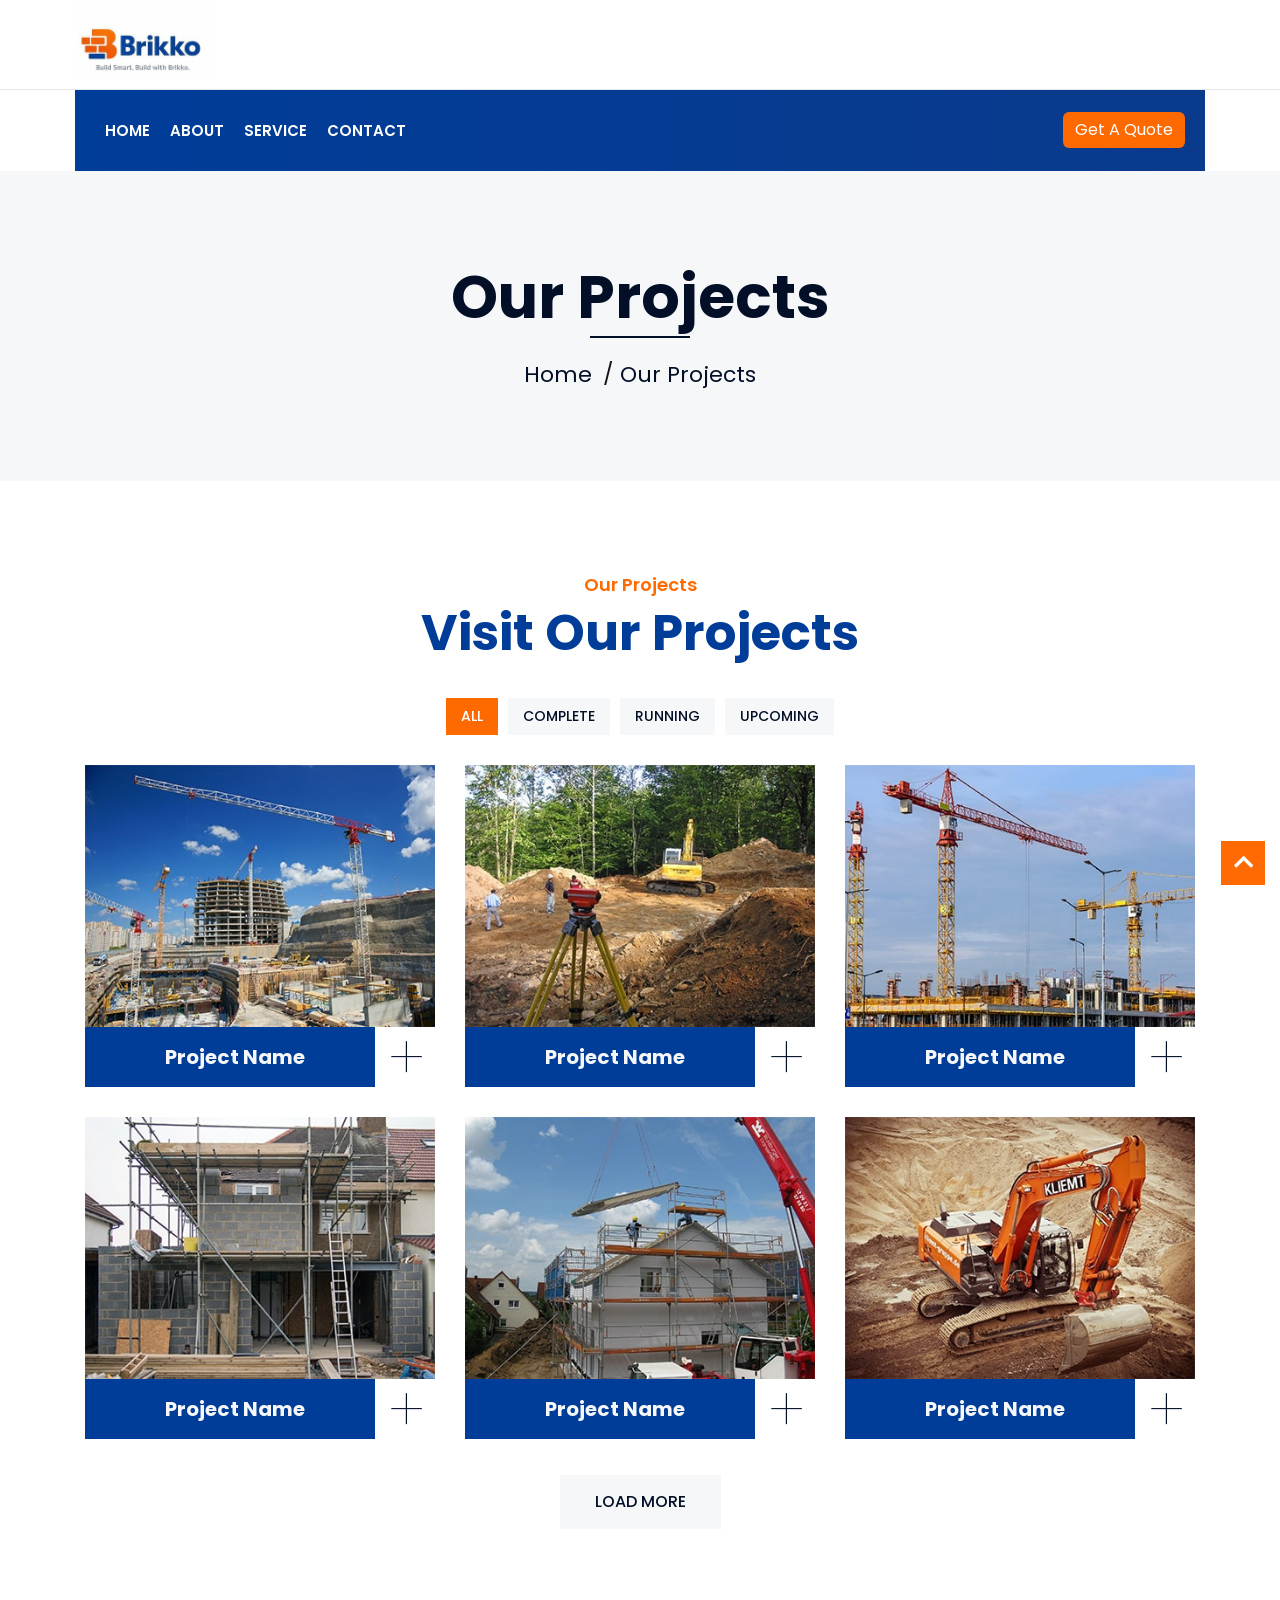
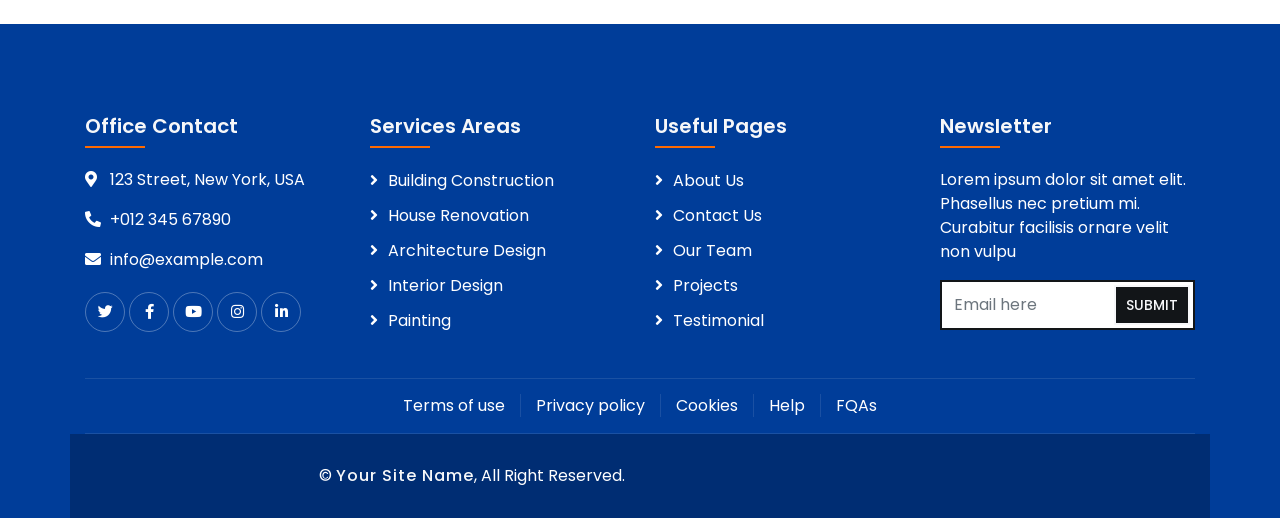
<file: portfolio.html>
<!DOCTYPE html>
<html lang="en">
    <head>
        <meta charset="utf-8">
        <title>Builderz - Construction Company Website Template</title>
        <meta content="width=device-width, initial-scale=1.0" name="viewport">
        <meta content="Construction Company Website Template" name="keywords">
        <meta content="Construction Company Website Template" name="description">

        <!-- Favicon -->
        <link href="img/favicon.ico" rel="icon">

        <!-- Google Font -->
        <link href="https://fonts.googleapis.com/css2?family=Poppins:wght@100;200;300;400;500;600;700;800;900&display=swap" rel="stylesheet">

        <!-- CSS Libraries -->
        <link href="https://stackpath.bootstrapcdn.com/bootstrap/4.4.1/css/bootstrap.min.css" rel="stylesheet">
        <link href="https://cdnjs.cloudflare.com/ajax/libs/font-awesome/5.10.0/css/all.min.css" rel="stylesheet">
        <link href="lib/flaticon/font/flaticon.css" rel="stylesheet"> 
        <link href="lib/animate/animate.min.css" rel="stylesheet">
        <link href="lib/owlcarousel/assets/owl.carousel.min.css" rel="stylesheet">
        <link href="lib/lightbox/css/lightbox.min.css" rel="stylesheet">
        <link href="lib/slick/slick.css" rel="stylesheet">
        <link href="lib/slick/slick-theme.css" rel="stylesheet">

        <!-- Template Stylesheet -->
        <link href="css/style.css" rel="stylesheet">
    </head>

    <body>
        <div class="wrapper">
            <!-- Top Bar Start -->
            <div class="top-bar">
                <div class="container-fluid">
                    <div class="row align-items-center">
                        <div class="col-lg-4 col-md-12">
                            <div class="logo">
                                <a href="index.html">
                                    <img src="img/logo.jpeg" alt="B">
                                </a>
                            </div>
                        </div>
                        <!-- <div class="col-lg-8 col-md-7 d-none d-lg-block">
                            <div class="row">
                                <div class="col-4">
                                    <div class="top-bar-item">
                                        <div class="top-bar-icon">
                                            <i class="flaticon-calendar"></i>
                                        </div>
                                        <div class="top-bar-text">
                                            <h3>Opening Hour</h3>
                                            <p>Mon - Fri, 8:00 - 9:00</p>
                                        </div>
                                    </div>
                                </div>
                                <div class="col-4">
                                    <div class="top-bar-item">
                                        <div class="top-bar-icon">
                                            <i class="flaticon-call"></i>
                                        </div>
                                        <div class="top-bar-text">
                                            <h3>Call Us</h3>
                                            <p>+012 345 6789</p>
                                        </div>
                                    </div>
                                </div>
                                <div class="col-4">
                                    <div class="top-bar-item">
                                        <div class="top-bar-icon">
                                            <i class="flaticon-send-mail"></i>
                                        </div>
                                        <div class="top-bar-text">
                                            <h3>Email Us</h3>
                                            <p>info@example.com</p>
                                        </div>
                                    </div>
                                </div>
                            </div>
                        </div> -->
                    </div>
                </div>
            </div>
            <!-- Top Bar End -->

            <!-- Nav Bar Start -->
            <div class="nav-bar">
                <div class="container-fluid">
                    <nav class="navbar navbar-expand-lg bg-dark navbar-dark">
                        <a href="#" class="navbar-brand">MENU</a>
                        <button type="button" class="navbar-toggler" data-toggle="collapse" data-target="#navbarCollapse">
                            <span class="navbar-toggler-icon"></span>
                        </button>

                        <div class="collapse navbar-collapse justify-content-between" id="navbarCollapse">
                            <div class="navbar-nav mr-auto">
                                <a href="index.html" class="nav-item nav-link">Home</a>
                                <a href="about.html" class="nav-item nav-link">About</a>
                                <a href="service.html" class="nav-item nav-link">Service</a>
                                <!-- <a href="team.html" class="nav-item nav-link">Team</a> -->
                                <!-- <a href="portfolio.html" class="nav-item nav-link active">Project</a> -->
                                <!-- <div class="nav-item dropdown">
                                    <a href="#" class="nav-link dropdown-toggle" data-toggle="dropdown">Pages</a>
                                    <div class="dropdown-menu">
                                        <a href="blog.html" class="dropdown-item">Blog Page</a>
                                        <a href="single.html" class="dropdown-item">Single Page</a>
                                    </div>
                                </div> -->
                                <a href="contact.html" class="nav-item nav-link">Contact</a>
                            </div>
                            <div class="ml-auto">
                                <a class="btn" href="#">Get A Quote</a>
                            </div>
                        </div>
                    </nav>
                </div>
            </div>
            <!-- Nav Bar End -->
            
            
            <!-- Page Header Start -->
            <div class="page-header">
                <div class="container">
                    <div class="row">
                        <div class="col-12">
                            <h2>Our Projects</h2>
                        </div>
                        <div class="col-12">
                            <a href="">Home</a>
                            <a href="">Our Projects</a>
                        </div>
                    </div>
                </div>
            </div>
            <!-- Page Header End -->


            <!-- Portfolio Start -->
            <div class="portfolio">
                <div class="container">
                    <div class="section-header text-center">
                        <p>Our Projects</p>
                        <h2>Visit Our Projects</h2>
                    </div>
                    <div class="row">
                        <div class="col-12">
                            <ul id="portfolio-flters">
                                <li data-filter="*" class="filter-active">All</li>
                                <li data-filter=".first">Complete</li>
                                <li data-filter=".second">Running</li>
                                <li data-filter=".third">Upcoming</li>
                            </ul>
                        </div>
                    </div>
                    <div class="row portfolio-container">
                        <div class="col-lg-4 col-md-6 col-sm-12 portfolio-item first wow fadeInUp" data-wow-delay="0.1s">
                            <div class="portfolio-warp">
                                <div class="portfolio-img">
                                    <img src="img/portfolio-1.jpg" alt="Image">
                                    <div class="portfolio-overlay">
                                        <p>
                                            Lorem ipsum dolor sit amet elit. Phasel nec pretium mi. Curabit facilis ornare velit non. Aliqu metus tortor, auctor id gravi condime, viverra quis sem.
                                        </p>
                                    </div>
                                </div>
                                <div class="portfolio-text">
                                    <h3>Project Name</h3>
                                    <a class="btn" href="img/portfolio-1.jpg" data-lightbox="portfolio">+</a>
                                </div>
                            </div>
                        </div>
                        <div class="col-lg-4 col-md-6 col-sm-12 portfolio-item second wow fadeInUp" data-wow-delay="0.2s">
                            <div class="portfolio-warp">
                                <div class="portfolio-img">
                                    <img src="img/portfolio-2.jpg" alt="Image">
                                    <div class="portfolio-overlay">
                                        <p>
                                            Lorem ipsum dolor sit amet elit. Phasel nec pretium mi. Curabit facilis ornare velit non. Aliqu metus tortor, auctor id gravi condime, viverra quis sem.
                                        </p>
                                    </div>
                                </div>
                                <div class="portfolio-text">
                                    <h3>Project Name</h3>
                                    <a class="btn" href="img/portfolio-2.jpg" data-lightbox="portfolio">+</a>
                                </div>
                            </div>
                        </div>
                        <div class="col-lg-4 col-md-6 col-sm-12 portfolio-item third wow fadeInUp" data-wow-delay="0.3s">
                            <div class="portfolio-warp">
                                <div class="portfolio-img">
                                    <img src="img/portfolio-3.jpg" alt="Image">
                                    <div class="portfolio-overlay">
                                        <p>
                                            Lorem ipsum dolor sit amet elit. Phasel nec pretium mi. Curabit facilis ornare velit non. Aliqu metus tortor, auctor id gravi condime, viverra quis sem.
                                        </p>
                                    </div>
                                </div>
                                <div class="portfolio-text">
                                    <h3>Project Name</h3>
                                    <a class="btn" href="img/portfolio-3.jpg" data-lightbox="portfolio">+</a>
                                </div>
                            </div>
                        </div>
                        <div class="col-lg-4 col-md-6 col-sm-12 portfolio-item first wow fadeInUp" data-wow-delay="0.4s">
                            <div class="portfolio-warp">
                                <div class="portfolio-img">
                                    <img src="img/portfolio-4.jpg" alt="Image">
                                    <div class="portfolio-overlay">
                                        <p>
                                            Lorem ipsum dolor sit amet elit. Phasel nec pretium mi. Curabit facilis ornare velit non. Aliqu metus tortor, auctor id gravi condime, viverra quis sem.
                                        </p>
                                    </div>
                                </div>
                                <div class="portfolio-text">
                                    <h3>Project Name</h3>
                                    <a class="btn" href="img/portfolio-4.jpg" data-lightbox="portfolio">+</a>
                                </div>
                            </div>
                        </div>
                        <div class="col-lg-4 col-md-6 col-sm-12 portfolio-item second wow fadeInUp" data-wow-delay="0.5s">
                            <div class="portfolio-warp">
                                <div class="portfolio-img">
                                    <img src="img/portfolio-5.jpg" alt="Image">
                                    <div class="portfolio-overlay">
                                        <p>
                                            Lorem ipsum dolor sit amet elit. Phasel nec pretium mi. Curabit facilis ornare velit non. Aliqu metus tortor, auctor id gravi condime, viverra quis sem.
                                        </p>
                                    </div>
                                </div>
                                <div class="portfolio-text">
                                    <h3>Project Name</h3>
                                    <a class="btn" href="img/portfolio-5.jpg" data-lightbox="portfolio">+</a>
                                </div>
                            </div>
                        </div>
                        <div class="col-lg-4 col-md-6 col-sm-12 portfolio-item third wow fadeInUp" data-wow-delay="0.6s">
                            <div class="portfolio-warp">
                                <div class="portfolio-img">
                                    <img src="img/portfolio-6.jpg" alt="Image">
                                    <div class="portfolio-overlay">
                                        <p>
                                            Lorem ipsum dolor sit amet elit. Phasel nec pretium mi. Curabit facilis ornare velit non. Aliqu metus tortor, auctor id gravi condime, viverra quis sem.
                                        </p>
                                    </div>
                                </div>
                                <div class="portfolio-text">
                                    <h3>Project Name</h3>
                                    <a class="btn" href="img/portfolio-6.jpg" data-lightbox="portfolio">+</a>
                                </div>
                            </div>
                        </div>
                    </div>
                    <div class="row">
                        <div class="col-12 load-more">
                            <a class="btn" href="#">Load More</a>
                        </div>
                    </div>
                </div>
            </div>
            <!-- Portfolio End -->


            <!-- Footer Start -->
            <div class="footer wow fadeIn" data-wow-delay="0.3s">
                <div class="container">
                    <div class="row">
                        <div class="col-md-6 col-lg-3">
                            <div class="footer-contact">
                                <h2>Office Contact</h2>
                                <p><i class="fa fa-map-marker-alt"></i>123 Street, New York, USA</p>
                                <p><i class="fa fa-phone-alt"></i>+012 345 67890</p>
                                <p><i class="fa fa-envelope"></i>info@example.com</p>
                                <div class="footer-social">
                                    <a href=""><i class="fab fa-twitter"></i></a>
                                    <a href=""><i class="fab fa-facebook-f"></i></a>
                                    <a href=""><i class="fab fa-youtube"></i></a>
                                    <a href=""><i class="fab fa-instagram"></i></a>
                                    <a href=""><i class="fab fa-linkedin-in"></i></a>
                                </div>
                            </div>
                        </div>
                        <div class="col-md-6 col-lg-3">
                            <div class="footer-link">
                                <h2>Services Areas</h2>
                                <a href="">Building Construction</a>
                                <a href="">House Renovation</a>
                                <a href="">Architecture Design</a>
                                <a href="">Interior Design</a>
                                <a href="">Painting</a>
                            </div>
                        </div>
                        <div class="col-md-6 col-lg-3">
                            <div class="footer-link">
                                <h2>Useful Pages</h2>
                                <a href="">About Us</a>
                                <a href="">Contact Us</a>
                                <a href="">Our Team</a>
                                <a href="">Projects</a>
                                <a href="">Testimonial</a>
                            </div>
                        </div>
                        <div class="col-md-6 col-lg-3">
                            <div class="newsletter">
                                <h2>Newsletter</h2>
                                <p>
                                    Lorem ipsum dolor sit amet elit. Phasellus nec pretium mi. Curabitur facilisis ornare velit non vulpu
                                </p>
                                <div class="form">
                                    <input class="form-control" placeholder="Email here">
                                    <button class="btn">Submit</button>
                                </div>
                            </div>
                        </div>
                    </div>
                </div>
                <div class="container footer-menu">
                    <div class="f-menu">
                        <a href="">Terms of use</a>
                        <a href="">Privacy policy</a>
                        <a href="">Cookies</a>
                        <a href="">Help</a>
                        <a href="">FQAs</a>
                    </div>
                </div>
                <div class="container copyright">
                    <div class="row">
                        <div class="col-md-6">
                            <p>&copy; <a href="#">Your Site Name</a>, All Right Reserved.</p>
                        </div>
                    </div>
                </div>
            </div>
            <!-- Footer End -->

            <a href="#" class="back-to-top"><i class="fa fa-chevron-up"></i></a>
        </div>

        <!-- JavaScript Libraries -->
        <script src="https://code.jquery.com/jquery-3.4.1.min.js"></script>
        <script src="https://stackpath.bootstrapcdn.com/bootstrap/4.4.1/js/bootstrap.bundle.min.js"></script>
        <script src="lib/easing/easing.min.js"></script>
        <script src="lib/wow/wow.min.js"></script>
        <script src="lib/owlcarousel/owl.carousel.min.js"></script>
        <script src="lib/isotope/isotope.pkgd.min.js"></script>
        <script src="lib/lightbox/js/lightbox.min.js"></script>
        <script src="lib/waypoints/waypoints.min.js"></script>
        <script src="lib/counterup/counterup.min.js"></script>
        <script src="lib/slick/slick.min.js"></script>

        <!-- Template Javascript -->
        <script src="js/main.js"></script>
    </body>
</html>
</file>
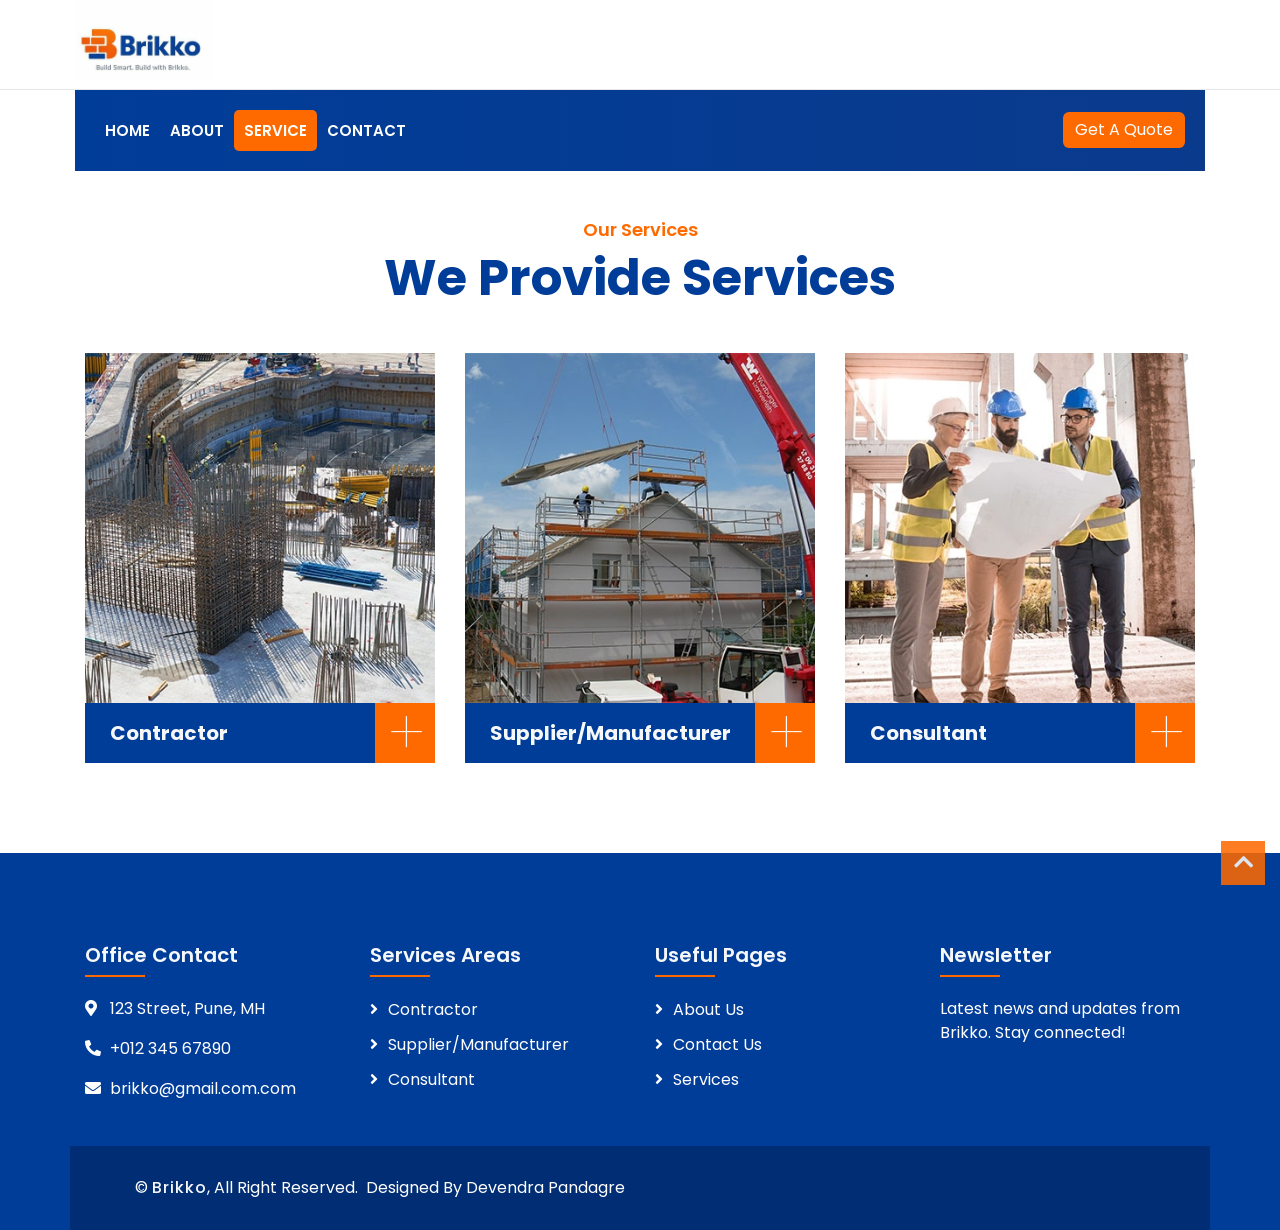
<file: service.html>
<!DOCTYPE html>
<html lang="en">
    <head>
        <meta charset="utf-8">
        <title>Services - Brikko</title>
        <meta content="width=device-width, initial-scale=1.0" name="viewport">
        <meta content="Construction Company Website Template" name="keywords">
        <meta content="Construction Company Website Template" name="description">

        <!-- Favicon -->
        <link href="img/favicon.ico" rel="icon">

        <!-- Google Font -->
        <link href="https://fonts.googleapis.com/css2?family=Poppins:wght@100;200;300;400;500;600;700;800;900&display=swap" rel="stylesheet">

        <!-- CSS Libraries -->
        <link href="https://stackpath.bootstrapcdn.com/bootstrap/4.4.1/css/bootstrap.min.css" rel="stylesheet">
        <link href="https://cdnjs.cloudflare.com/ajax/libs/font-awesome/5.10.0/css/all.min.css" rel="stylesheet">
        <link href="lib/flaticon/font/flaticon.css" rel="stylesheet"> 
        <link href="lib/animate/animate.min.css" rel="stylesheet">
        <link href="lib/owlcarousel/assets/owl.carousel.min.css" rel="stylesheet">
        <link href="lib/lightbox/css/lightbox.min.css" rel="stylesheet">
        <link href="lib/slick/slick.css" rel="stylesheet">
        <link href="lib/slick/slick-theme.css" rel="stylesheet">

        <!-- Template Stylesheet -->
        <link href="css/style.css" rel="stylesheet">
    </head>

    <body>
        <div class="wrapper">
            <!-- Top Bar Start -->
            <div class="top-bar">
                <div class="container-fluid">
                    <div class="row align-items-center">
                        <div class="col-lg-4 col-md-12">
                            <div class="logo">
                                <a href="index.html">
                                    <img src="img/logo.jpeg" alt="B">
                                </a>
                            </div>
                        </div>
                        <!-- <div class="col-lg-8 col-md-7 d-none d-lg-block">
                            <div class="row">
                                <div class="col-4">
                                    <div class="top-bar-item">
                                        <div class="top-bar-icon">
                                            <i class="flaticon-calendar"></i>
                                        </div>
                                        <div class="top-bar-text">
                                            <h3>Opening Hour</h3>
                                            <p>Mon - Fri, 8:00 - 9:00</p>
                                        </div>
                                    </div>
                                </div>
                                <div class="col-4">
                                    <div class="top-bar-item">
                                        <div class="top-bar-icon">
                                            <i class="flaticon-call"></i>
                                        </div>
                                        <div class="top-bar-text">
                                            <h3>Call Us</h3>
                                            <p>+012 345 6789</p>
                                        </div>
                                    </div>
                                </div>
                                <div class="col-4">
                                    <div class="top-bar-item">
                                        <div class="top-bar-icon">
                                            <i class="flaticon-send-mail"></i>
                                        </div>
                                        <div class="top-bar-text">
                                            <h3>Email Us</h3>
                                            <p>info@example.com</p>
                                        </div>
                                    </div>
                                </div>
                            </div>
                        </div> -->
                    </div>
                </div>
            </div>
            <!-- Top Bar End -->

            <!-- Nav Bar Start -->
            <div class="nav-bar">
                <div class="container-fluid">
                    <nav class="navbar navbar-expand-lg bg-dark navbar-dark">
                        <a href="#" class="navbar-brand">MENU</a>
                        <button type="button" class="navbar-toggler" data-toggle="collapse" data-target="#navbarCollapse">
                            <span class="navbar-toggler-icon"></span>
                        </button>

                        <div class="collapse navbar-collapse justify-content-between" id="navbarCollapse">
                            <div class="navbar-nav mr-auto">
                                <a href="index.html" class="nav-item nav-link">Home</a>
                                <a href="about.html" class="nav-item nav-link">About</a>
                                <a href="service.html" class="nav-item nav-link active">Service</a>
                                <!-- <a href="team.html" class="nav-item nav-link">Team</a> -->
                                <!-- <a href="portfolio.html" class="nav-item nav-link">Project</a> -->
                                <!-- <div class="nav-item dropdown">
                                    <a href="#" class="nav-link dropdown-toggle" data-toggle="dropdown">Pages</a>
                                    <div class="dropdown-menu">
                                        <a href="blog.html" class="dropdown-item">Blog Page</a>
                                        <a href="single.html" class="dropdown-item">Single Page</a>
                                    </div>
                                </div> -->
                                <a href="contact.html" class="nav-item nav-link">Contact</a>
                            </div>
                            <div class="ml-auto">
                                <a class="btn" href="#">Get A Quote</a>
                            </div>
                        </div>
                    </nav>
                </div>
            </div>
            <!-- Nav Bar End -->
            
            
            <!-- Page Header Start 
            <div class="page-header">
                <div class="container">
                    <div class="row">
                        <div class="col-12">
                            <h2>Our Services</h2>
                        </div>
                        <div class="col-12">
                            <a href="">Home</a>
                            <a href="">Our Services</a>
                        </div>
                    </div>
                </div>
            </div>
            Page Header End -->


            <!-- Service Start -->
            <div class="service">
                <div class="container">
                    <div class="section-header text-center">
                        <p>Our Services</p>
                        <h2>We Provide Services</h2>
                    </div>
                    <div class="row">
                        <div class="col-lg-4 col-md-6 wow fadeInUp" data-wow-delay="0.1s">
                            <div class="service-item">
                                <div class="service-img">
                                    <img src="img/service-1.jpg" alt="Image">
                                    <div class="service-overlay">
                                        <p>
                                            Find qualified contractors for construction, renovation, maintenance, and specialized project services.
                                        </p>
                                    </div>
                                </div>
                                <div class="service-text">
                                    <h3>Contractor</h3>
                                    <a class="btn" href="img/service-1.jpg" data-lightbox="service">+</a>
                                </div>
                            </div>
                        </div>
                        <div class="col-lg-4 col-md-6 wow fadeInUp" data-wow-delay="0.2s">
                            <div class="service-item">
                                <div class="service-img">
                                    <img src="img/service-2.jpg" alt="Image">
                                    <div class="service-overlay">
                                        <p>
                                            Connect with trusted suppliers and manufacturers offering materials, products, equipment, and custom solutions.
                                        </p>
                                    </div>
                                </div>
                                <div class="service-text">
                                    <h3>Supplier/Manufacturer</h3>
                                    <a class="btn" href="img/service-2.jpg" data-lightbox="service">+</a>
                                </div>
                            </div>
                        </div>
                        <div class="col-lg-4 col-md-6 wow fadeInUp" data-wow-delay="0.3s">
                            <div class="service-item">
                                <div class="service-img">
                                    <img src="img/service-3.jpg" alt="Image">
                                    <div class="service-overlay">
                                        <p>Engage experienced consultants, engineers, architects, and project advisors for expert guidance and planning.</p>
                                    </div>
                                </div>
                                <div class="service-text">
                                    <h3>Consultant</h3>
                                    <a class="btn" href="img/service-3.jpg" data-lightbox="service">+</a>
                                </div>
                            </div>
                        </div>

                    </div>
                </div>
            </div>
            <!-- Service End -->
            
            <!-- Footer Start -->
            <div class="footer wow fadeIn" data-wow-delay="0.3s">
                <div class="container">
                    <div class="row">
                        <div class="col-md-6 col-lg-3">
                            <div class="footer-contact">
                                <h2>Office Contact</h2>
                                <p><i class="fa fa-map-marker-alt"></i>123 Street, Pune, MH</p>
                                <p><i class="fa fa-phone-alt"></i>+012 345 67890</p>
                                <p><i class="fa fa-envelope"></i>brikko@gmail.com.com</p>
                            <!--<div class="footer-social">
                                    <a href=""><i class="fab fa-twitter"></i></a>
                                    <a href=""><i class="fab fa-facebook-f"></i></a>
                                    <a href=""><i class="fab fa-youtube"></i></a>
                                    <a href=""><i class="fab fa-instagram"></i></a>
                                    <a href=""><i class="fab fa-linkedin-in"></i></a>
                                </div>-->
                            </div>
                        </div>
                        <div class="col-md-6 col-lg-3">
                            <div class="footer-link">
                                <h2>Services Areas</h2>
                                <a href="">Contractor</a>
                                <a href="">Supplier/Manufacturer</a>
                                <a href="">Consultant</a>                               
                            </div>
                        </div>
                        <div class="col-md-6 col-lg-3">
                            <div class="footer-link">
                                <h2>Useful Pages</h2>
                                <a href="">About Us</a>
                                <a href="">Contact Us</a>
                                <a href="">Services</a>
                            </div>
                        </div>
                        <div class="col-md-6 col-lg-3">
                            <div class="newsletter">
                                <h2>Newsletter</h2>
                                <p>
                                    Latest news and updates from Brikko. Stay connected!
                                </p>
                               
                            </div>
                        </div>
                    </div>
                </div>
               <!--<div class="container footer-menu">
                    <div class="f-menu">
                        <a href="">Terms of use</a>
                        <a href="">Privacy policy</a>
                        <a href="">Cookies</a>
                        <a href="">Help</a>
                        <a href="">FQAs</a>
                    </div>
                </div>--> 
                <div class="container copyright">
                    <div class="row">
                        <div class="col-md-6">
                            <p>&copy; <a href="#">Brikko</a>, All Right Reserved.&nbsp; Designed By Devendra Pandagre</p>
                        </div>
                    </div>
                </div>
            </div>
            <!-- Footer End -->
           

            <a href="#" class="back-to-top"><i class="fa fa-chevron-up"></i></a>
        </div>

        <!-- JavaScript Libraries -->
        <script src="https://code.jquery.com/jquery-3.4.1.min.js"></script>
        <script src="https://stackpath.bootstrapcdn.com/bootstrap/4.4.1/js/bootstrap.bundle.min.js"></script>
        <script src="lib/easing/easing.min.js"></script>
        <script src="lib/wow/wow.min.js"></script>
        <script src="lib/owlcarousel/owl.carousel.min.js"></script>
        <script src="lib/isotope/isotope.pkgd.min.js"></script>
        <script src="lib/lightbox/js/lightbox.min.js"></script>
        <script src="lib/waypoints/waypoints.min.js"></script>
        <script src="lib/counterup/counterup.min.js"></script>
        <script src="lib/slick/slick.min.js"></script>

        <!-- Template Javascript -->
        <script src="js/main.js"></script>
    </body>
</html>
</file>
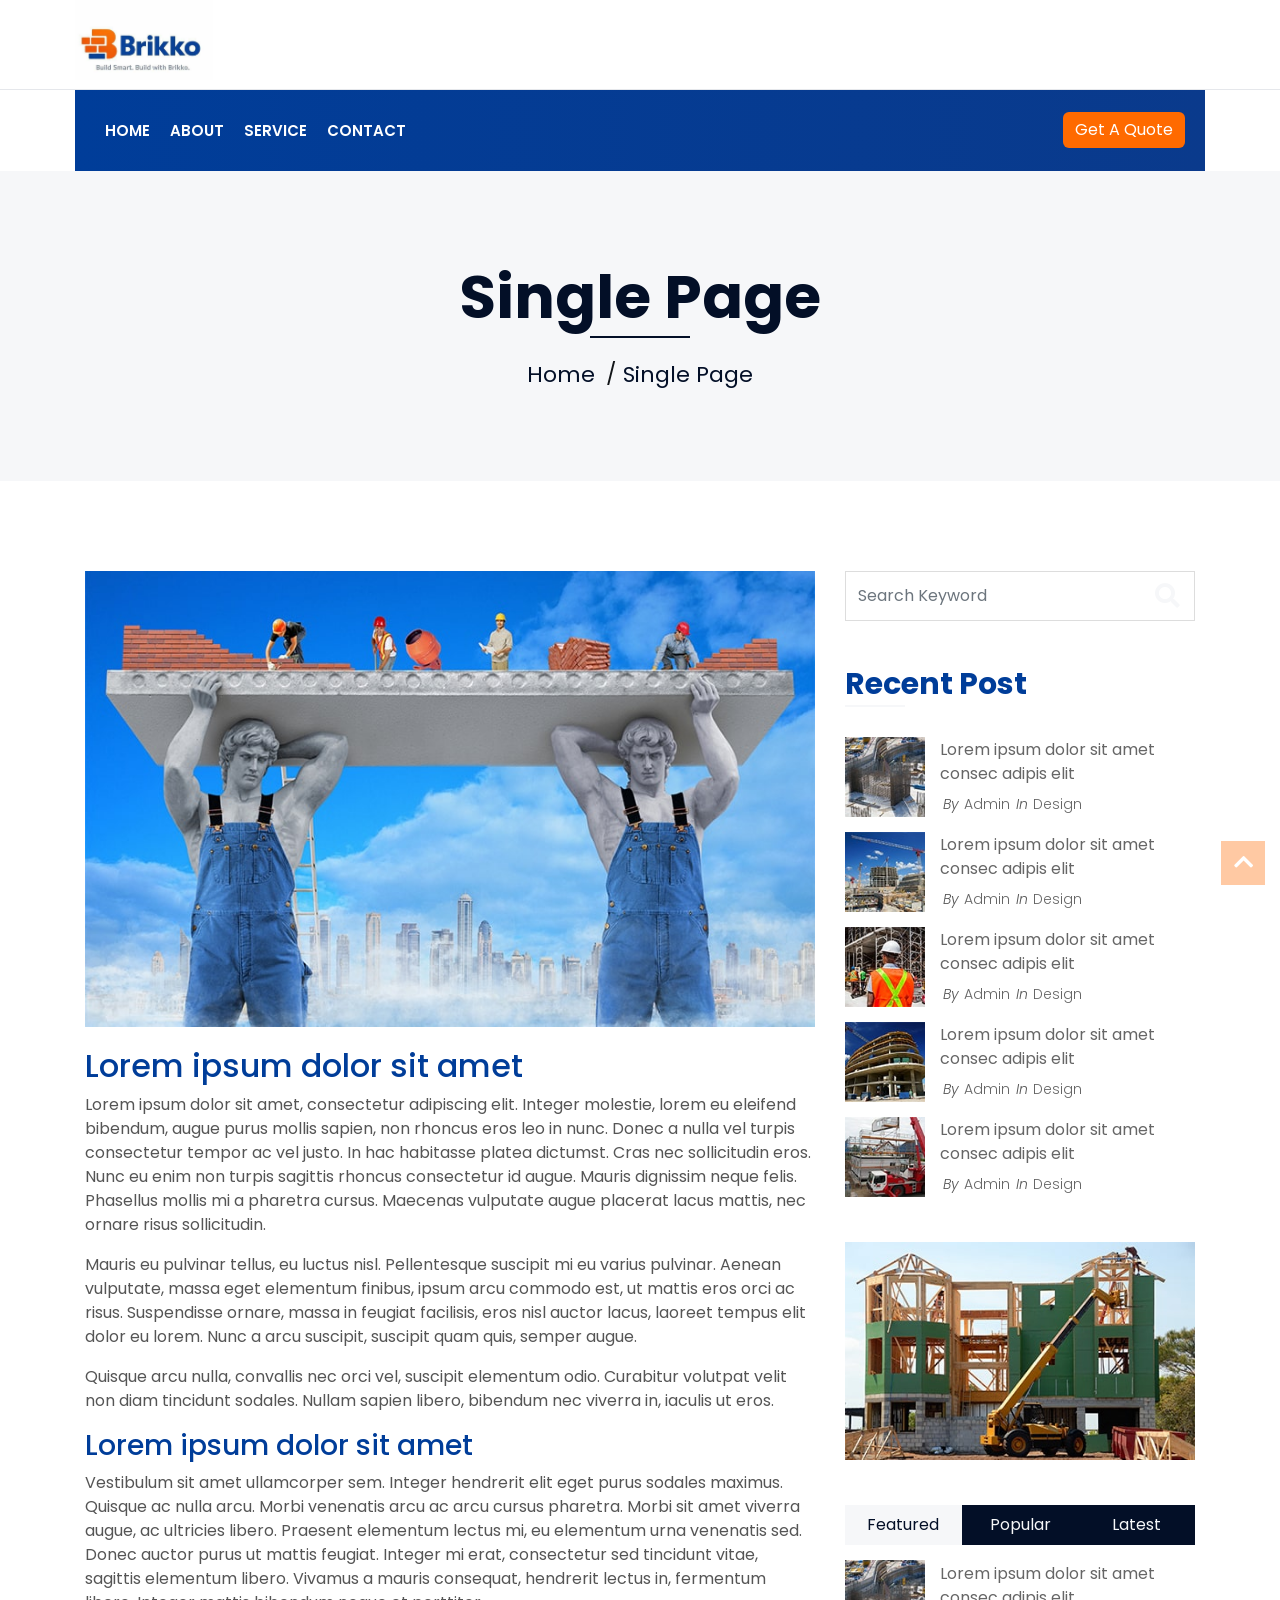
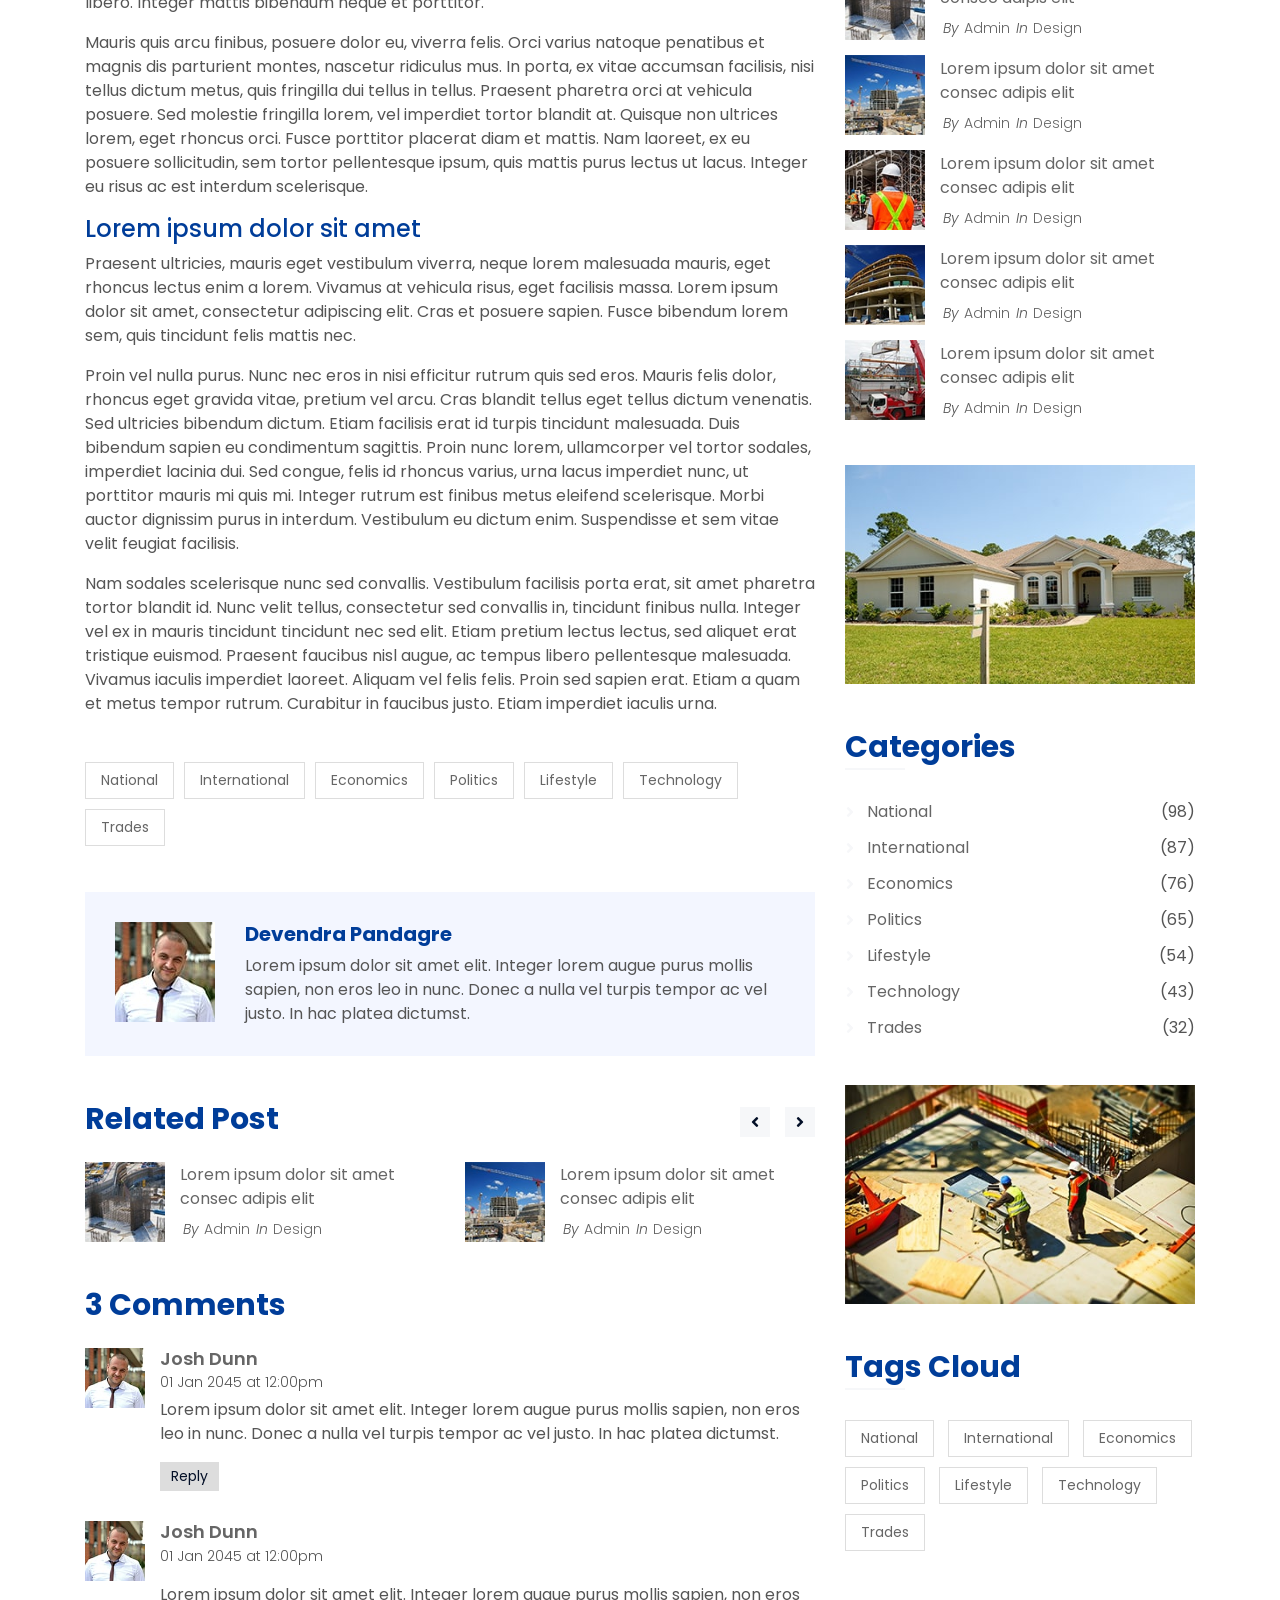
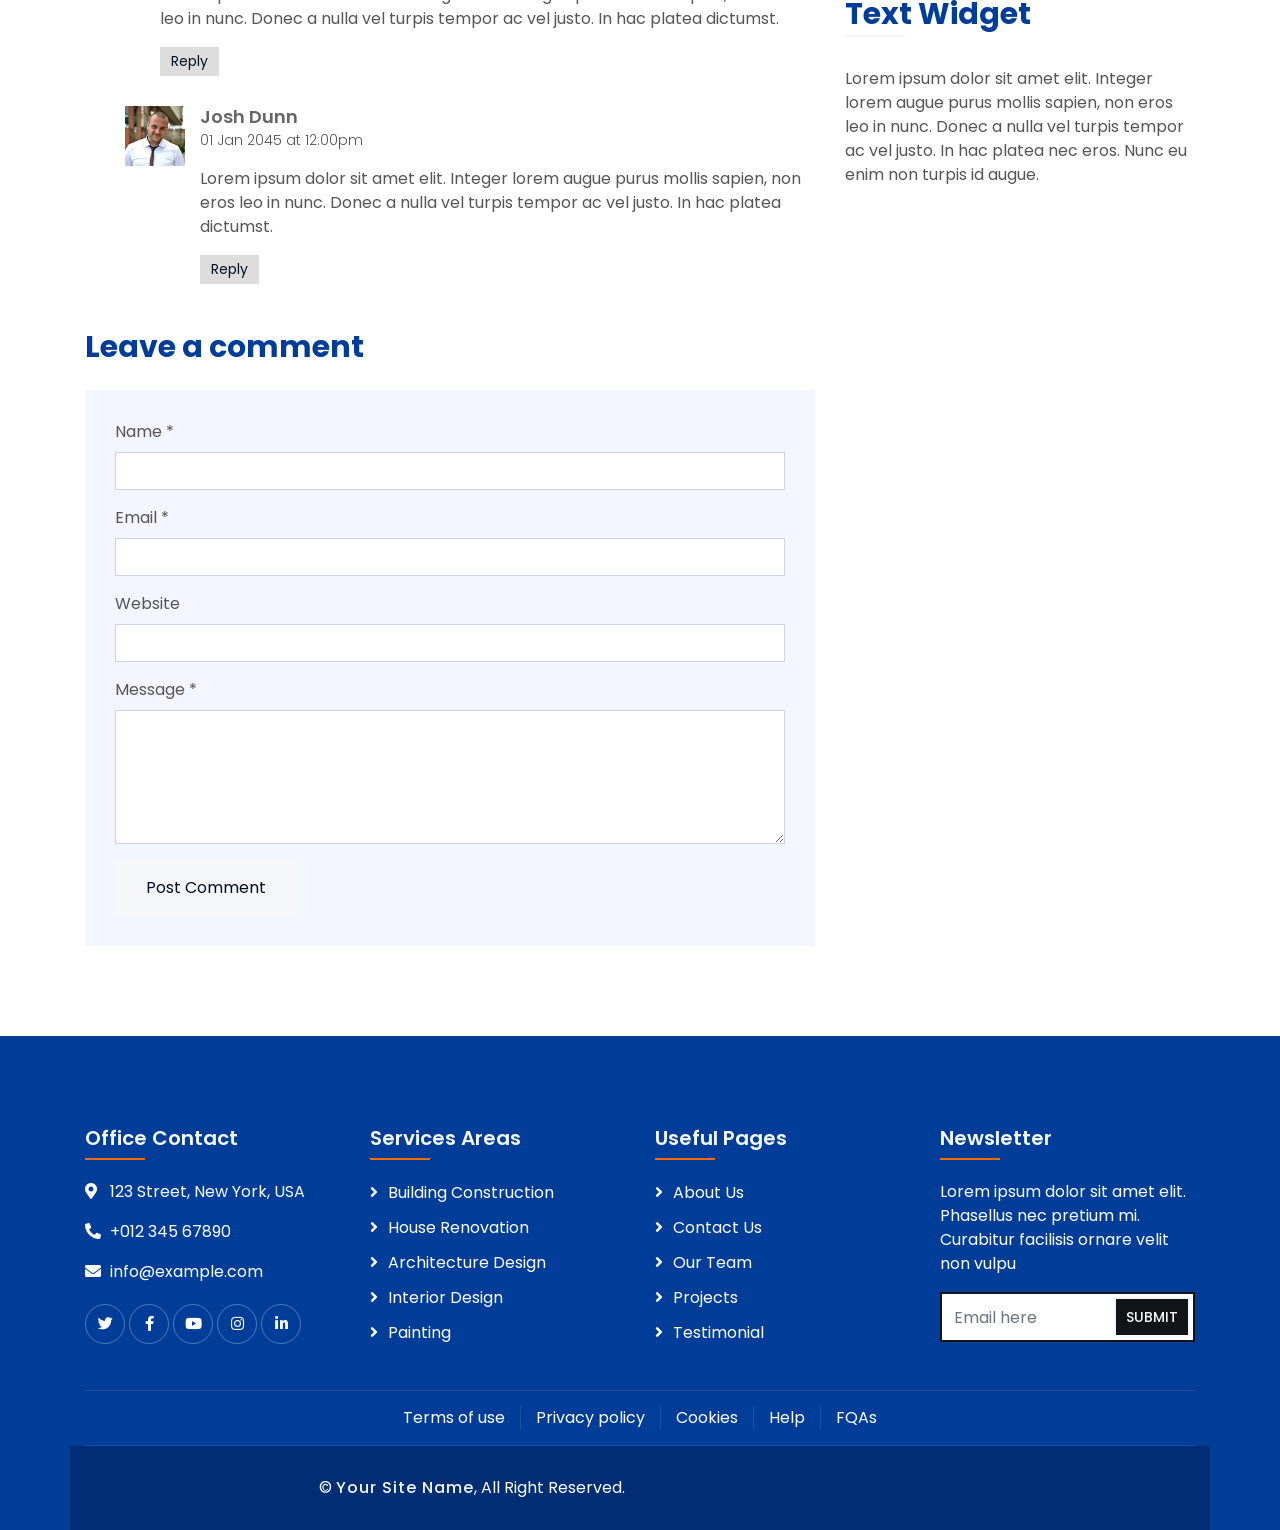
<file: single.html>
<!DOCTYPE html>
<html lang="en">
    <head>
        <meta charset="utf-8">
        <title>Builderz - Construction Company Website Template</title>
        <meta content="width=device-width, initial-scale=1.0" name="viewport">
        <meta content="Construction Company Website Template" name="keywords">
        <meta content="Construction Company Website Template" name="description">

        <!-- Favicon -->
        <link href="img/favicon.ico" rel="icon">

        <!-- Google Font -->
        <link href="https://fonts.googleapis.com/css2?family=Poppins:wght@100;200;300;400;500;600;700;800;900&display=swap" rel="stylesheet">

        <!-- CSS Libraries -->
        <link href="https://stackpath.bootstrapcdn.com/bootstrap/4.4.1/css/bootstrap.min.css" rel="stylesheet">
        <link href="https://cdnjs.cloudflare.com/ajax/libs/font-awesome/5.10.0/css/all.min.css" rel="stylesheet">
        <link href="lib/flaticon/font/flaticon.css" rel="stylesheet"> 
        <link href="lib/animate/animate.min.css" rel="stylesheet">
        <link href="lib/owlcarousel/assets/owl.carousel.min.css" rel="stylesheet">
        <link href="lib/lightbox/css/lightbox.min.css" rel="stylesheet">
        <link href="lib/slick/slick.css" rel="stylesheet">
        <link href="lib/slick/slick-theme.css" rel="stylesheet">

        <!-- Template Stylesheet -->
        <link href="css/style.css" rel="stylesheet">
    </head>

    <body>
        <div class="wrapper">
            <!-- Top Bar Start -->
            <div class="top-bar">
                <div class="container-fluid">
                    <div class="row align-items-center">
                        <div class="col-lg-4 col-md-12">
                            <div class="logo">
                                <a href="index.html">
                                    <img src="img/logo.jpeg" alt="B">
                                </a>
                            </div>
                        </div>
                        <!-- <div class="col-lg-8 col-md-7 d-none d-lg-block">
                            <div class="row">
                                <div class="col-4">
                                    <div class="top-bar-item">
                                        <div class="top-bar-icon">
                                            <i class="flaticon-calendar"></i>
                                        </div>
                                        <div class="top-bar-text">
                                            <h3>Opening Hour</h3>
                                            <p>Mon - Fri, 8:00 - 9:00</p>
                                        </div>
                                    </div>
                                </div>
                                <div class="col-4">
                                    <div class="top-bar-item">
                                        <div class="top-bar-icon">
                                            <i class="flaticon-call"></i>
                                        </div>
                                        <div class="top-bar-text">
                                            <h3>Call Us</h3>
                                            <p>+012 345 6789</p>
                                        </div>
                                    </div>
                                </div>
                                <div class="col-4">
                                    <div class="top-bar-item">
                                        <div class="top-bar-icon">
                                            <i class="flaticon-send-mail"></i>
                                        </div>
                                        <div class="top-bar-text">
                                            <h3>Email Us</h3>
                                            <p>info@example.com</p>
                                        </div>
                                    </div>
                                </div>
                            </div>
                        </div> -->
                    </div>
                </div>
            </div>
            <!-- Top Bar End -->

            <!-- Nav Bar Start -->
            <div class="nav-bar">
                <div class="container-fluid">
                    <nav class="navbar navbar-expand-lg bg-dark navbar-dark">
                        <a href="#" class="navbar-brand">MENU</a>
                        <button type="button" class="navbar-toggler" data-toggle="collapse" data-target="#navbarCollapse">
                            <span class="navbar-toggler-icon"></span>
                        </button>

                        <div class="collapse navbar-collapse justify-content-between" id="navbarCollapse">
                            <div class="navbar-nav mr-auto">
                                <a href="index.html" class="nav-item nav-link">Home</a>
                                <a href="about.html" class="nav-item nav-link">About</a>
                                <a href="service.html" class="nav-item nav-link">Service</a>
                                <!-- <a href="team.html" class="nav-item nav-link">Team</a> -->
                                <!-- <a href="portfolio.html" class="nav-item nav-link">Project</a> -->
                                <!-- <div class="nav-item dropdown">
                                    <a href="#" class="nav-link dropdown-toggle active" data-toggle="dropdown">Pages</a>
                                    <div class="dropdown-menu">
                                        <a href="blog.html" class="dropdown-item">Blog Page</a>
                                        <a href="single.html" class="dropdown-item">Single Page</a>
                                    </div>
                                </div> -->
                                <a href="contact.html" class="nav-item nav-link">Contact</a>
                            </div>
                            <div class="ml-auto">
                                <a class="btn" href="#">Get A Quote</a>
                            </div>
                        </div>
                    </nav>
                </div>
            </div>
            <!-- Nav Bar End -->


            <!-- Page Header Start -->
            <div class="page-header">
                <div class="container">
                    <div class="row">
                        <div class="col-12">
                            <h2>Single Page</h2>
                        </div>
                        <div class="col-12">
                            <a href="">Home</a>
                            <a href="">Single Page</a>
                        </div>
                    </div>
                </div>
            </div>
            <!-- Page Header End -->


            <!-- Single Post Start-->
            <div class="single">
                <div class="container">
                    <div class="row">
                        <div class="col-lg-8">
                            <div class="single-content wow fadeInUp">
                                <img src="img/single.jpg" />
                                <h2>Lorem ipsum dolor sit amet</h2>
                                <p>
                                    Lorem ipsum dolor sit amet, consectetur adipiscing elit. Integer molestie, lorem eu eleifend bibendum, augue purus mollis sapien, non rhoncus eros leo in nunc. Donec a nulla vel turpis consectetur tempor ac vel justo. In hac habitasse platea dictumst. Cras nec sollicitudin eros. Nunc eu enim non turpis sagittis rhoncus consectetur id augue. Mauris dignissim neque felis. Phasellus mollis mi a pharetra cursus. Maecenas vulputate augue placerat lacus mattis, nec ornare risus sollicitudin.
                                </p>
                                <p>
                                    Mauris eu pulvinar tellus, eu luctus nisl. Pellentesque suscipit mi eu varius pulvinar. Aenean vulputate, massa eget elementum finibus, ipsum arcu commodo est, ut mattis eros orci ac risus. Suspendisse ornare, massa in feugiat facilisis, eros nisl auctor lacus, laoreet tempus elit dolor eu lorem. Nunc a arcu suscipit, suscipit quam quis, semper augue.
                                </p>
                                <p>
                                    Quisque arcu nulla, convallis nec orci vel, suscipit elementum odio. Curabitur volutpat velit non diam tincidunt sodales. Nullam sapien libero, bibendum nec viverra in, iaculis ut eros.
                                </p>
                                <h3>Lorem ipsum dolor sit amet</h3>
                                <p>
                                    Vestibulum sit amet ullamcorper sem. Integer hendrerit elit eget purus sodales maximus. Quisque ac nulla arcu. Morbi venenatis arcu ac arcu cursus pharetra. Morbi sit amet viverra augue, ac ultricies libero. Praesent elementum lectus mi, eu elementum urna venenatis sed. Donec auctor purus ut mattis feugiat. Integer mi erat, consectetur sed tincidunt vitae, sagittis elementum libero. Vivamus a mauris consequat, hendrerit lectus in, fermentum libero. Integer mattis bibendum neque et porttitor.
                                </p>
                                <p>
                                    Mauris quis arcu finibus, posuere dolor eu, viverra felis. Orci varius natoque penatibus et magnis dis parturient montes, nascetur ridiculus mus. In porta, ex vitae accumsan facilisis, nisi tellus dictum metus, quis fringilla dui tellus in tellus. Praesent pharetra orci at vehicula posuere. Sed molestie fringilla lorem, vel imperdiet tortor blandit at. Quisque non ultrices lorem, eget rhoncus orci. Fusce porttitor placerat diam et mattis. Nam laoreet, ex eu posuere sollicitudin, sem tortor pellentesque ipsum, quis mattis purus lectus ut lacus. Integer eu risus ac est interdum scelerisque.
                                </p>
                                <h4>Lorem ipsum dolor sit amet</h4>
                                <p>
                                    Praesent ultricies, mauris eget vestibulum viverra, neque lorem malesuada mauris, eget rhoncus lectus enim a lorem. Vivamus at vehicula risus, eget facilisis massa. Lorem ipsum dolor sit amet, consectetur adipiscing elit. Cras et posuere sapien. Fusce bibendum lorem sem, quis tincidunt felis mattis nec.
                                </p>
                                <p>
                                    Proin vel nulla purus. Nunc nec eros in nisi efficitur rutrum quis sed eros. Mauris felis dolor, rhoncus eget gravida vitae, pretium vel arcu. Cras blandit tellus eget tellus dictum venenatis. Sed ultricies bibendum dictum. Etiam facilisis erat id turpis tincidunt malesuada. Duis bibendum sapien eu condimentum sagittis. Proin nunc lorem, ullamcorper vel tortor sodales, imperdiet lacinia dui. Sed congue, felis id rhoncus varius, urna lacus imperdiet nunc, ut porttitor mauris mi quis mi. Integer rutrum est finibus metus eleifend scelerisque. Morbi auctor dignissim purus in interdum. Vestibulum eu dictum enim. Suspendisse et sem vitae velit feugiat facilisis.
                                </p>
                                <p>
                                    Nam sodales scelerisque nunc sed convallis. Vestibulum facilisis porta erat, sit amet pharetra tortor blandit id. Nunc velit tellus, consectetur sed convallis in, tincidunt finibus nulla. Integer vel ex in mauris tincidunt tincidunt nec sed elit. Etiam pretium lectus lectus, sed aliquet erat tristique euismod. Praesent faucibus nisl augue, ac tempus libero pellentesque malesuada. Vivamus iaculis imperdiet laoreet. Aliquam vel felis felis. Proin sed sapien erat. Etiam a quam et metus tempor rutrum. Curabitur in faucibus justo. Etiam imperdiet iaculis urna.
                                </p>
                            </div>
                            <div class="single-tags wow fadeInUp">
                                <a href="">National</a>
                                <a href="">International</a>
                                <a href="">Economics</a>
                                <a href="">Politics</a>
                                <a href="">Lifestyle</a>
                                <a href="">Technology</a>
                                <a href="">Trades</a>
                            </div>
                            <div class="single-bio wow fadeInUp">
                                <div class="single-bio-img">
                                    <img src="img/user.jpg" />
                                </div>
                                <div class="single-bio-text">
                                    <h3>Devendra Pandagre</h3>
                                    <p>
                                        Lorem ipsum dolor sit amet elit. Integer lorem augue purus mollis sapien, non eros leo in nunc. Donec a nulla vel turpis tempor ac vel justo. In hac platea dictumst.
                                    </p>
                                </div>
                            </div>
                            <div class="single-related wow fadeInUp">
                                <h2>Related Post</h2>
                                <div class="owl-carousel related-slider">
                                    <div class="post-item">
                                        <div class="post-img">
                                            <img src="img/post-1.jpg" />
                                        </div>
                                        <div class="post-text">
                                            <a href="">Lorem ipsum dolor sit amet consec adipis elit</a>
                                            <div class="post-meta">
                                                <p>By<a href="">Admin</a></p>
                                                <p>In<a href="">Design</a></p>
                                            </div>
                                        </div>
                                    </div>
                                    <div class="post-item">
                                        <div class="post-img">
                                            <img src="img/post-2.jpg" />
                                        </div>
                                        <div class="post-text">
                                            <a href="">Lorem ipsum dolor sit amet consec adipis elit</a>
                                            <div class="post-meta">
                                                <p>By<a href="">Admin</a></p>
                                                <p>In<a href="">Design</a></p>
                                            </div>
                                        </div>
                                    </div>
                                    <div class="post-item">
                                        <div class="post-img">
                                            <img src="img/post-3.jpg" />
                                        </div>
                                        <div class="post-text">
                                            <a href="">Lorem ipsum dolor sit amet consec adipis elit</a>
                                            <div class="post-meta">
                                                <p>By<a href="">Admin</a></p>
                                                <p>In<a href="">Design</a></p>
                                            </div>
                                        </div>
                                    </div>
                                    <div class="post-item">
                                        <div class="post-img">
                                            <img src="img/post-4.jpg" />
                                        </div>
                                        <div class="post-text">
                                            <a href="">Lorem ipsum dolor sit amet consec adipis elit</a>
                                            <div class="post-meta">
                                                <p>By<a href="">Admin</a></p>
                                                <p>In<a href="">Design</a></p>
                                            </div>
                                        </div>
                                    </div>
                                </div>
                            </div>

                            <div class="single-comment wow fadeInUp">
                                <h2>3 Comments</h2>
                                <ul class="comment-list">
                                    <li class="comment-item">
                                        <div class="comment-body">
                                            <div class="comment-img">
                                                <img src="img/user.jpg" />
                                            </div>
                                            <div class="comment-text">
                                                <h3><a href="">Josh Dunn</a></h3>
                                                <span>01 Jan 2045 at 12:00pm</span>
                                                <p>
                                                    Lorem ipsum dolor sit amet elit. Integer lorem augue purus mollis sapien, non eros leo in nunc. Donec a nulla vel turpis tempor ac vel justo. In hac platea dictumst. 
                                                </p>
                                                <a class="btn" href="">Reply</a>
                                            </div>
                                        </div>
                                    </li>
                                    <li class="comment-item">
                                        <div class="comment-body">
                                            <div class="comment-img">
                                                <img src="img/user.jpg" />
                                            </div>
                                            <div class="comment-text">
                                                <h3><a href="">Josh Dunn</a></h3>
                                                <p><span>01 Jan 2045 at 12:00pm</span></p>
                                                <p>
                                                    Lorem ipsum dolor sit amet elit. Integer lorem augue purus mollis sapien, non eros leo in nunc. Donec a nulla vel turpis tempor ac vel justo. In hac platea dictumst. 
                                                </p>
                                                <a class="btn" href="">Reply</a>
                                            </div>
                                        </div>
                                        <ul class="comment-child">
                                            <li class="comment-item">
                                                <div class="comment-body">
                                                    <div class="comment-img">
                                                        <img src="img/user.jpg" />
                                                    </div>
                                                    <div class="comment-text">
                                                        <h3><a href="">Josh Dunn</a></h3>
                                                        <p><span>01 Jan 2045 at 12:00pm</span></p>
                                                        <p>
                                                            Lorem ipsum dolor sit amet elit. Integer lorem augue purus mollis sapien, non eros leo in nunc. Donec a nulla vel turpis tempor ac vel justo. In hac platea dictumst. 
                                                        </p>
                                                        <a class="btn" href="">Reply</a>
                                                    </div>
                                                </div>
                                            </li>
                                        </ul>
                                    </li>
                                </ul>
                            </div>
                            <div class="comment-form wow fadeInUp">
                                <h2>Leave a comment</h2>
                                <form>
                                    <div class="form-group">
                                        <label for="name">Name *</label>
                                        <input type="text" class="form-control" id="name">
                                    </div>
                                    <div class="form-group">
                                        <label for="email">Email *</label>
                                        <input type="email" class="form-control" id="email">
                                    </div>
                                    <div class="form-group">
                                        <label for="website">Website</label>
                                        <input type="url" class="form-control" id="website">
                                    </div>

                                    <div class="form-group">
                                        <label for="message">Message *</label>
                                        <textarea id="message" cols="30" rows="5" class="form-control"></textarea>
                                    </div>
                                    <div class="form-group">
                                        <input type="submit" value="Post Comment" class="btn">
                                    </div>
                                </form>
                            </div>
                        </div>

                        <div class="col-lg-4">
                            <div class="sidebar">
                                <div class="sidebar-widget wow fadeInUp">
                                    <div class="search-widget">
                                        <form>
                                            <input class="form-control" type="text" placeholder="Search Keyword">
                                            <button class="btn"><i class="fa fa-search"></i></button>
                                        </form>
                                    </div>
                                </div>

                                <div class="sidebar-widget wow fadeInUp">
                                    <h2 class="widget-title">Recent Post</h2>
                                    <div class="recent-post">
                                        <div class="post-item">
                                            <div class="post-img">
                                                <img src="img/post-1.jpg" />
                                            </div>
                                            <div class="post-text">
                                                <a href="">Lorem ipsum dolor sit amet consec adipis elit</a>
                                                <div class="post-meta">
                                                    <p>By<a href="">Admin</a></p>
                                                    <p>In<a href="">Design</a></p>
                                                </div>
                                            </div>
                                        </div>
                                        <div class="post-item">
                                            <div class="post-img">
                                                <img src="img/post-2.jpg" />
                                            </div>
                                            <div class="post-text">
                                                <a href="">Lorem ipsum dolor sit amet consec adipis elit</a>
                                                <div class="post-meta">
                                                    <p>By<a href="">Admin</a></p>
                                                    <p>In<a href="">Design</a></p>
                                                </div>
                                            </div>
                                        </div>
                                        <div class="post-item">
                                            <div class="post-img">
                                                <img src="img/post-3.jpg" />
                                            </div>
                                            <div class="post-text">
                                                <a href="">Lorem ipsum dolor sit amet consec adipis elit</a>
                                                <div class="post-meta">
                                                    <p>By<a href="">Admin</a></p>
                                                    <p>In<a href="">Design</a></p>
                                                </div>
                                            </div>
                                        </div>
                                        <div class="post-item">
                                            <div class="post-img">
                                                <img src="img/post-4.jpg" />
                                            </div>
                                            <div class="post-text">
                                                <a href="">Lorem ipsum dolor sit amet consec adipis elit</a>
                                                <div class="post-meta">
                                                    <p>By<a href="">Admin</a></p>
                                                    <p>In<a href="">Design</a></p>
                                                </div>
                                            </div>
                                        </div>
                                        <div class="post-item">
                                            <div class="post-img">
                                                <img src="img/post-5.jpg" />
                                            </div>
                                            <div class="post-text">
                                                <a href="">Lorem ipsum dolor sit amet consec adipis elit</a>
                                                <div class="post-meta">
                                                    <p>By<a href="">Admin</a></p>
                                                    <p>In<a href="">Design</a></p>
                                                </div>
                                            </div>
                                        </div>
                                    </div>
                                </div>

                                <div class="sidebar-widget wow fadeInUp">
                                    <div class="image-widget">
                                        <a href="#"><img src="img/blog-1.jpg" alt="Image"></a>
                                    </div>
                                </div>

                                <div class="sidebar-widget wow fadeInUp">
                                    <div class="tab-post">
                                        <ul class="nav nav-pills nav-justified">
                                            <li class="nav-item">
                                                <a class="nav-link active" data-toggle="pill" href="#featured">Featured</a>
                                            </li>
                                            <li class="nav-item">
                                                <a class="nav-link" data-toggle="pill" href="#popular">Popular</a>
                                            </li>
                                            <li class="nav-item">
                                                <a class="nav-link" data-toggle="pill" href="#latest">Latest</a>
                                            </li>
                                        </ul>

                                        <div class="tab-content">
                                            <div id="featured" class="container tab-pane active">
                                                <div class="post-item">
                                                    <div class="post-img">
                                                        <img src="img/post-1.jpg" />
                                                    </div>
                                                    <div class="post-text">
                                                        <a href="">Lorem ipsum dolor sit amet consec adipis elit</a>
                                                        <div class="post-meta">
                                                            <p>By<a href="">Admin</a></p>
                                                            <p>In<a href="">Design</a></p>
                                                        </div>
                                                    </div>
                                                </div>
                                                <div class="post-item">
                                                    <div class="post-img">
                                                        <img src="img/post-2.jpg" />
                                                    </div>
                                                    <div class="post-text">
                                                        <a href="">Lorem ipsum dolor sit amet consec adipis elit</a>
                                                        <div class="post-meta">
                                                            <p>By<a href="">Admin</a></p>
                                                            <p>In<a href="">Design</a></p>
                                                        </div>
                                                    </div>
                                                </div>
                                                <div class="post-item">
                                                    <div class="post-img">
                                                        <img src="img/post-3.jpg" />
                                                    </div>
                                                    <div class="post-text">
                                                        <a href="">Lorem ipsum dolor sit amet consec adipis elit</a>
                                                        <div class="post-meta">
                                                            <p>By<a href="">Admin</a></p>
                                                            <p>In<a href="">Design</a></p>
                                                        </div>
                                                    </div>
                                                </div>
                                                <div class="post-item">
                                                    <div class="post-img">
                                                        <img src="img/post-4.jpg" />
                                                    </div>
                                                    <div class="post-text">
                                                        <a href="">Lorem ipsum dolor sit amet consec adipis elit</a>
                                                        <div class="post-meta">
                                                            <p>By<a href="">Admin</a></p>
                                                            <p>In<a href="">Design</a></p>
                                                        </div>
                                                    </div>
                                                </div>
                                                <div class="post-item">
                                                    <div class="post-img">
                                                        <img src="img/post-5.jpg" />
                                                    </div>
                                                    <div class="post-text">
                                                        <a href="">Lorem ipsum dolor sit amet consec adipis elit</a>
                                                        <div class="post-meta">
                                                            <p>By<a href="">Admin</a></p>
                                                            <p>In<a href="">Design</a></p>
                                                        </div>
                                                    </div>
                                                </div>
                                            </div>
                                            <div id="popular" class="container tab-pane fade">
                                                <div class="post-item">
                                                    <div class="post-img">
                                                        <img src="img/post-1.jpg" />
                                                    </div>
                                                    <div class="post-text">
                                                        <a href="">Lorem ipsum dolor sit amet consec adipis elit</a>
                                                        <div class="post-meta">
                                                            <p>By<a href="">Admin</a></p>
                                                            <p>In<a href="">Design</a></p>
                                                        </div>
                                                    </div>
                                                </div>
                                                <div class="post-item">
                                                    <div class="post-img">
                                                        <img src="img/post-2.jpg" />
                                                    </div>
                                                    <div class="post-text">
                                                        <a href="">Lorem ipsum dolor sit amet consec adipis elit</a>
                                                        <div class="post-meta">
                                                            <p>By<a href="">Admin</a></p>
                                                            <p>In<a href="">Design</a></p>
                                                        </div>
                                                    </div>
                                                </div>
                                                <div class="post-item">
                                                    <div class="post-img">
                                                        <img src="img/post-3.jpg" />
                                                    </div>
                                                    <div class="post-text">
                                                        <a href="">Lorem ipsum dolor sit amet consec adipis elit</a>
                                                        <div class="post-meta">
                                                            <p>By<a href="">Admin</a></p>
                                                            <p>In<a href="">Design</a></p>
                                                        </div>
                                                    </div>
                                                </div>
                                                <div class="post-item">
                                                    <div class="post-img">
                                                        <img src="img/post-4.jpg" />
                                                    </div>
                                                    <div class="post-text">
                                                        <a href="">Lorem ipsum dolor sit amet consec adipis elit</a>
                                                        <div class="post-meta">
                                                            <p>By<a href="">Admin</a></p>
                                                            <p>In<a href="">Design</a></p>
                                                        </div>
                                                    </div>
                                                </div>
                                                <div class="post-item">
                                                    <div class="post-img">
                                                        <img src="img/post-5.jpg" />
                                                    </div>
                                                    <div class="post-text">
                                                        <a href="">Lorem ipsum dolor sit amet consec adipis elit</a>
                                                        <div class="post-meta">
                                                            <p>By<a href="">Admin</a></p>
                                                            <p>In<a href="">Design</a></p>
                                                        </div>
                                                    </div>
                                                </div>
                                            </div>
                                            <div id="latest" class="container tab-pane fade">
                                                <div class="post-item">
                                                    <div class="post-img">
                                                        <img src="img/post-1.jpg" />
                                                    </div>
                                                    <div class="post-text">
                                                        <a href="">Lorem ipsum dolor sit amet consec adipis elit</a>
                                                        <div class="post-meta">
                                                            <p>By<a href="">Admin</a></p>
                                                            <p>In<a href="">Design</a></p>
                                                        </div>
                                                    </div>
                                                </div>
                                                <div class="post-item">
                                                    <div class="post-img">
                                                        <img src="img/post-2.jpg" />
                                                    </div>
                                                    <div class="post-text">
                                                        <a href="">Lorem ipsum dolor sit amet consec adipis elit</a>
                                                        <div class="post-meta">
                                                            <p>By<a href="">Admin</a></p>
                                                            <p>In<a href="">Design</a></p>
                                                        </div>
                                                    </div>
                                                </div>
                                                <div class="post-item">
                                                    <div class="post-img">
                                                        <img src="img/post-3.jpg" />
                                                    </div>
                                                    <div class="post-text">
                                                        <a href="">Lorem ipsum dolor sit amet consec adipis elit</a>
                                                        <div class="post-meta">
                                                            <p>By<a href="">Admin</a></p>
                                                            <p>In<a href="">Design</a></p>
                                                        </div>
                                                    </div>
                                                </div>
                                                <div class="post-item">
                                                    <div class="post-img">
                                                        <img src="img/post-4.jpg" />
                                                    </div>
                                                    <div class="post-text">
                                                        <a href="">Lorem ipsum dolor sit amet consec adipis elit</a>
                                                        <div class="post-meta">
                                                            <p>By<a href="">Admin</a></p>
                                                            <p>In<a href="">Design</a></p>
                                                        </div>
                                                    </div>
                                                </div>
                                                <div class="post-item">
                                                    <div class="post-img">
                                                        <img src="img/post-5.jpg" />
                                                    </div>
                                                    <div class="post-text">
                                                        <a href="">Lorem ipsum dolor sit amet consec adipis elit</a>
                                                        <div class="post-meta">
                                                            <p>By<a href="">Admin</a></p>
                                                            <p>In<a href="">Design</a></p>
                                                        </div>
                                                    </div>
                                                </div>
                                            </div>
                                        </div>
                                    </div>
                                </div>

                                <div class="sidebar-widget wow fadeInUp">
                                    <div class="image-widget">
                                        <a href="#"><img src="img/blog-2.jpg" alt="Image"></a>
                                    </div>
                                </div>

                                <div class="sidebar-widget wow fadeInUp">
                                    <h2 class="widget-title">Categories</h2>
                                    <div class="category-widget">
                                        <ul>
                                            <li><a href="">National</a><span>(98)</span></li>
                                            <li><a href="">International</a><span>(87)</span></li>
                                            <li><a href="">Economics</a><span>(76)</span></li>
                                            <li><a href="">Politics</a><span>(65)</span></li>
                                            <li><a href="">Lifestyle</a><span>(54)</span></li>
                                            <li><a href="">Technology</a><span>(43)</span></li>
                                            <li><a href="">Trades</a><span>(32)</span></li>
                                        </ul>
                                    </div>
                                </div>

                                <div class="sidebar-widget wow fadeInUp">
                                    <div class="image-widget">
                                        <a href="#"><img src="img/blog-3.jpg" alt="Image"></a>
                                    </div>
                                </div>

                                <div class="sidebar-widget wow fadeInUp">
                                    <h2 class="widget-title">Tags Cloud</h2>
                                    <div class="tag-widget">
                                        <a href="">National</a>
                                        <a href="">International</a>
                                        <a href="">Economics</a>
                                        <a href="">Politics</a>
                                        <a href="">Lifestyle</a>
                                        <a href="">Technology</a>
                                        <a href="">Trades</a>
                                    </div>
                                </div>

                                <div class="sidebar-widget wow fadeInUp">
                                    <h2 class="widget-title">Text Widget</h2>
                                    <div class="text-widget">
                                        <p>
                                            Lorem ipsum dolor sit amet elit. Integer lorem augue purus mollis sapien, non eros leo in nunc. Donec a nulla vel turpis tempor ac vel justo. In hac platea nec eros. Nunc eu enim non turpis id augue.
                                        </p>
                                    </div>
                                </div>
                            </div>
                        </div>
                    </div>
                </div>
            </div>
            <!-- Single Post End-->   


            <!-- Footer Start -->
            <div class="footer wow fadeIn" data-wow-delay="0.3s">
                <div class="container">
                    <div class="row">
                        <div class="col-md-6 col-lg-3">
                            <div class="footer-contact">
                                <h2>Office Contact</h2>
                                <p><i class="fa fa-map-marker-alt"></i>123 Street, New York, USA</p>
                                <p><i class="fa fa-phone-alt"></i>+012 345 67890</p>
                                <p><i class="fa fa-envelope"></i>info@example.com</p>
                                <div class="footer-social">
                                    <a href=""><i class="fab fa-twitter"></i></a>
                                    <a href=""><i class="fab fa-facebook-f"></i></a>
                                    <a href=""><i class="fab fa-youtube"></i></a>
                                    <a href=""><i class="fab fa-instagram"></i></a>
                                    <a href=""><i class="fab fa-linkedin-in"></i></a>
                                </div>
                            </div>
                        </div>
                        <div class="col-md-6 col-lg-3">
                            <div class="footer-link">
                                <h2>Services Areas</h2>
                                <a href="">Building Construction</a>
                                <a href="">House Renovation</a>
                                <a href="">Architecture Design</a>
                                <a href="">Interior Design</a>
                                <a href="">Painting</a>
                            </div>
                        </div>
                        <div class="col-md-6 col-lg-3">
                            <div class="footer-link">
                                <h2>Useful Pages</h2>
                                <a href="">About Us</a>
                                <a href="">Contact Us</a>
                                <a href="">Our Team</a>
                                <a href="">Projects</a>
                                <a href="">Testimonial</a>
                            </div>
                        </div>
                        <div class="col-md-6 col-lg-3">
                            <div class="newsletter">
                                <h2>Newsletter</h2>
                                <p>
                                    Lorem ipsum dolor sit amet elit. Phasellus nec pretium mi. Curabitur facilisis ornare velit non vulpu
                                </p>
                                <div class="form">
                                    <input class="form-control" placeholder="Email here">
                                    <button class="btn">Submit</button>
                                </div>
                            </div>
                        </div>
                    </div>
                </div>
                <div class="container footer-menu">
                    <div class="f-menu">
                        <a href="">Terms of use</a>
                        <a href="">Privacy policy</a>
                        <a href="">Cookies</a>
                        <a href="">Help</a>
                        <a href="">FQAs</a>
                    </div>
                </div>
                <div class="container copyright">
                    <div class="row">
                        <div class="col-md-6">
                            <p>&copy; <a href="#">Your Site Name</a>, All Right Reserved.</p>
                        </div>
                    </div>
                </div>
            </div>
            <!-- Footer End -->

            <a href="#" class="back-to-top"><i class="fa fa-chevron-up"></i></a>
        </div>

        <!-- JavaScript Libraries -->
        <script src="https://code.jquery.com/jquery-3.4.1.min.js"></script>
        <script src="https://stackpath.bootstrapcdn.com/bootstrap/4.4.1/js/bootstrap.bundle.min.js"></script>
        <script src="lib/easing/easing.min.js"></script>
        <script src="lib/wow/wow.min.js"></script>
        <script src="lib/owlcarousel/owl.carousel.min.js"></script>
        <script src="lib/isotope/isotope.pkgd.min.js"></script>
        <script src="lib/lightbox/js/lightbox.min.js"></script>
        <script src="lib/waypoints/waypoints.min.js"></script>
        <script src="lib/counterup/counterup.min.js"></script>
        <script src="lib/slick/slick.min.js"></script>

        <!-- Template Javascript -->
        <script src="js/main.js"></script>
    </body>
</html>
</file>
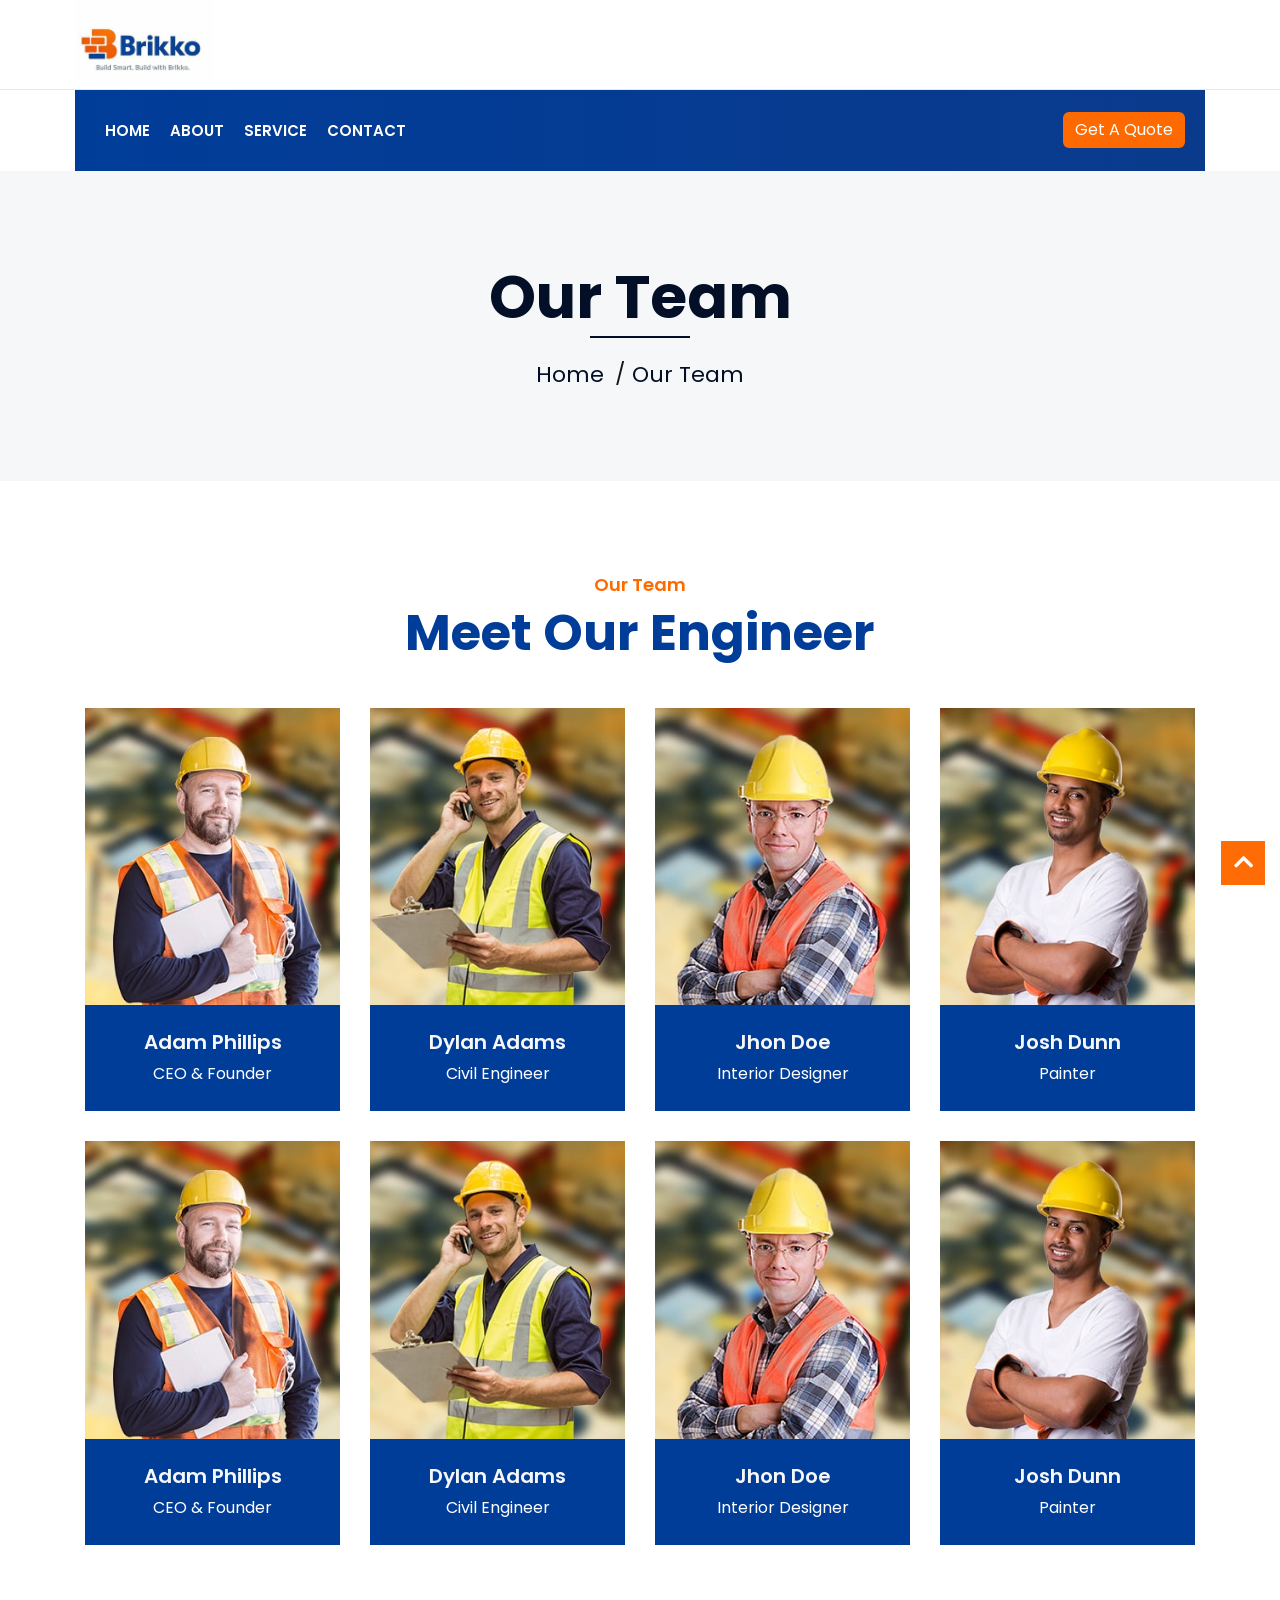
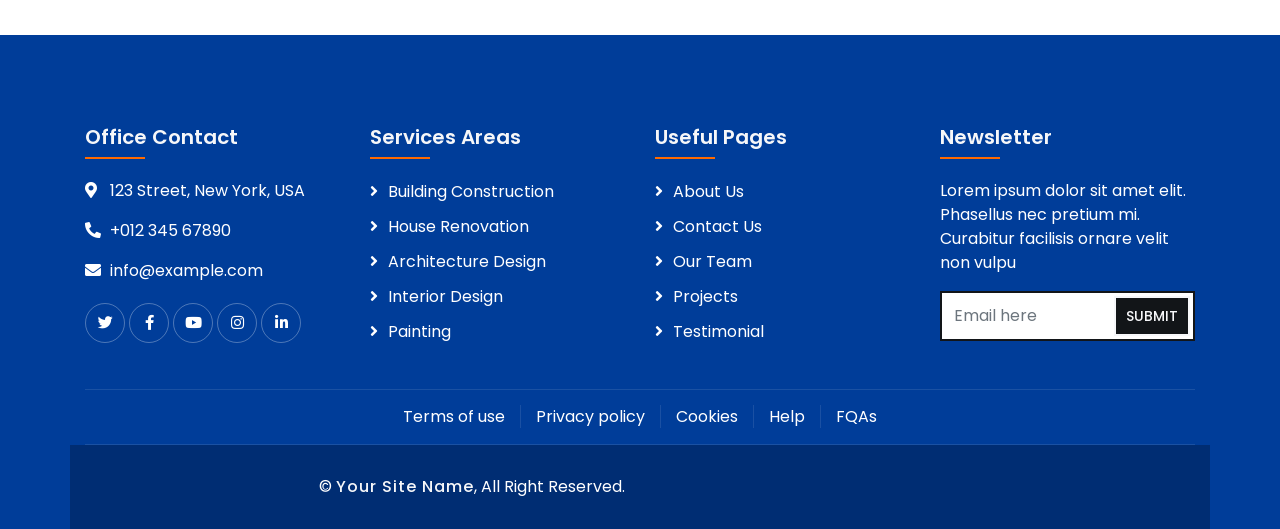
<file: team.html>
<!DOCTYPE html>
<html lang="en">
    <head>
        <meta charset="utf-8">
        <title>Builderz - Construction Company Website Template</title>
        <meta content="width=device-width, initial-scale=1.0" name="viewport">
        <meta content="Construction Company Website Template" name="keywords">
        <meta content="Construction Company Website Template" name="description">

        <!-- Favicon -->
        <link href="img/favicon.ico" rel="icon">

        <!-- Google Font -->
        <link href="https://fonts.googleapis.com/css2?family=Poppins:wght@100;200;300;400;500;600;700;800;900&display=swap" rel="stylesheet">

        <!-- CSS Libraries -->
        <link href="https://stackpath.bootstrapcdn.com/bootstrap/4.4.1/css/bootstrap.min.css" rel="stylesheet">
        <link href="https://cdnjs.cloudflare.com/ajax/libs/font-awesome/5.10.0/css/all.min.css" rel="stylesheet">
        <link href="lib/flaticon/font/flaticon.css" rel="stylesheet"> 
        <link href="lib/animate/animate.min.css" rel="stylesheet">
        <link href="lib/owlcarousel/assets/owl.carousel.min.css" rel="stylesheet">
        <link href="lib/lightbox/css/lightbox.min.css" rel="stylesheet">
        <link href="lib/slick/slick.css" rel="stylesheet">
        <link href="lib/slick/slick-theme.css" rel="stylesheet">

        <!-- Template Stylesheet -->
        <link href="css/style.css" rel="stylesheet">
    </head>

    <body>
        <div class="wrapper">
            <!-- Top Bar Start -->
            <div class="top-bar">
                <div class="container-fluid">
                    <div class="row align-items-center">
                        <div class="col-lg-4 col-md-12">
                            <div class="logo">
                                <a href="index.html">
                                    <img src="img/logo.jpeg" alt="B">
                                </a>
                            </div>
                        </div>
                        <!-- <div class="col-lg-8 col-md-7 d-none d-lg-block">
                            <div class="row">
                                <div class="col-4">
                                    <div class="top-bar-item">
                                        <div class="top-bar-icon">
                                            <i class="flaticon-calendar"></i>
                                        </div>
                                        <div class="top-bar-text">
                                            <h3>Opening Hour</h3>
                                            <p>Mon - Fri, 8:00 - 9:00</p>
                                        </div>
                                    </div>
                                </div>
                                <div class="col-4">
                                    <div class="top-bar-item">
                                        <div class="top-bar-icon">
                                            <i class="flaticon-call"></i>
                                        </div>
                                        <div class="top-bar-text">
                                            <h3>Call Us</h3>
                                            <p>+012 345 6789</p>
                                        </div>
                                    </div>
                                </div>
                                <div class="col-4">
                                    <div class="top-bar-item">
                                        <div class="top-bar-icon">
                                            <i class="flaticon-send-mail"></i>
                                        </div>
                                        <div class="top-bar-text">
                                            <h3>Email Us</h3>
                                            <p>info@example.com</p>
                                        </div>
                                    </div>
                                </div>
                            </div>
                        </div> -->
                    </div>
                </div>
            </div>
            <!-- Top Bar End -->

            <!-- Nav Bar Start -->
            <div class="nav-bar">
                <div class="container-fluid">
                    <nav class="navbar navbar-expand-lg bg-dark navbar-dark">
                        <a href="#" class="navbar-brand">MENU</a>
                        <button type="button" class="navbar-toggler" data-toggle="collapse" data-target="#navbarCollapse">
                            <span class="navbar-toggler-icon"></span>
                        </button>

                        <div class="collapse navbar-collapse justify-content-between" id="navbarCollapse">
                            <div class="navbar-nav mr-auto">
                                <a href="index.html" class="nav-item nav-link">Home</a>
                                <a href="about.html" class="nav-item nav-link">About</a>
                                <a href="service.html" class="nav-item nav-link">Service</a>
                                <!-- <a href="team.html" class="nav-item nav-link active">Team</a> -->
                                <!-- <a href="portfolio.html" class="nav-item nav-link">Project</a> -->
                                <!-- <div class="nav-item dropdown">
                                    <a href="#" class="nav-link dropdown-toggle" data-toggle="dropdown">Pages</a>
                                    <div class="dropdown-menu">
                                        <a href="blog.html" class="dropdown-item">Blog Page</a>
                                        <a href="single.html" class="dropdown-item">Single Page</a>
                                    </div>
                                </div> -->
                                <a href="contact.html" class="nav-item nav-link">Contact</a>
                            </div>
                            <div class="ml-auto">
                                <a class="btn" href="#">Get A Quote</a>
                            </div>
                        </div>
                    </nav>
                </div>
            </div>
            <!-- Nav Bar End -->
            
            
            <!-- Page Header Start -->
            <div class="page-header">
                <div class="container">
                    <div class="row">
                        <div class="col-12">
                            <h2>Our Team</h2>
                        </div>
                        <div class="col-12">
                            <a href="">Home</a>
                            <a href="">Our Team</a>
                        </div>
                    </div>
                </div>
            </div>
            <!-- Page Header End -->


            <!-- Team Start -->
            <div class="team">
                <div class="container">
                    <div class="section-header text-center">
                        <p>Our Team</p>
                        <h2>Meet Our Engineer</h2>
                    </div>
                    <div class="row">
                        <div class="col-lg-3 col-md-6 wow fadeInUp" data-wow-delay="0.1s">
                            <div class="team-item">
                                <div class="team-img">
                                    <img src="img/team-1.jpg" alt="Team Image">
                                </div>
                                <div class="team-text">
                                    <h2>Adam Phillips</h2>
                                    <p>CEO & Founder</p>
                                </div>
                                <div class="team-social">
                                    <a class="social-tw" href=""><i class="fab fa-twitter"></i></a>
                                    <a class="social-fb" href=""><i class="fab fa-facebook-f"></i></a>
                                    <a class="social-li" href=""><i class="fab fa-linkedin-in"></i></a>
                                    <a class="social-in" href=""><i class="fab fa-instagram"></i></a>
                                </div>
                            </div>
                        </div>
                        <div class="col-lg-3 col-md-6 wow fadeInUp" data-wow-delay="0.2s">
                            <div class="team-item">
                                <div class="team-img">
                                    <img src="img/team-2.jpg" alt="Team Image">
                                </div>
                                <div class="team-text">
                                    <h2>Dylan Adams</h2>
                                    <p>Civil Engineer</p>
                                </div>
                                <div class="team-social">
                                    <a class="social-tw" href=""><i class="fab fa-twitter"></i></a>
                                    <a class="social-fb" href=""><i class="fab fa-facebook-f"></i></a>
                                    <a class="social-li" href=""><i class="fab fa-linkedin-in"></i></a>
                                    <a class="social-in" href=""><i class="fab fa-instagram"></i></a>
                                </div>
                            </div>
                        </div>
                        <div class="col-lg-3 col-md-6 wow fadeInUp" data-wow-delay="0.3s">
                            <div class="team-item">
                                <div class="team-img">
                                    <img src="img/team-3.jpg" alt="Team Image">
                                </div>
                                <div class="team-text">
                                    <h2>Jhon Doe</h2>
                                    <p>Interior Designer</p>
                                </div>
                                <div class="team-social">
                                    <a class="social-tw" href=""><i class="fab fa-twitter"></i></a>
                                    <a class="social-fb" href=""><i class="fab fa-facebook-f"></i></a>
                                    <a class="social-li" href=""><i class="fab fa-linkedin-in"></i></a>
                                    <a class="social-in" href=""><i class="fab fa-instagram"></i></a>
                                </div>
                            </div>
                        </div>
                        <div class="col-lg-3 col-md-6 wow fadeInUp" data-wow-delay="0.4s">
                            <div class="team-item">
                                <div class="team-img">
                                    <img src="img/team-4.jpg" alt="Team Image">
                                </div>
                                <div class="team-text">
                                    <h2>Josh Dunn</h2>
                                    <p>Painter</p>
                                </div>
                                <div class="team-social">
                                    <a class="social-tw" href=""><i class="fab fa-twitter"></i></a>
                                    <a class="social-fb" href=""><i class="fab fa-facebook-f"></i></a>
                                    <a class="social-li" href=""><i class="fab fa-linkedin-in"></i></a>
                                    <a class="social-in" href=""><i class="fab fa-instagram"></i></a>
                                </div>
                            </div>
                        </div>
                        <div class="col-lg-3 col-md-6 wow fadeInUp" data-wow-delay="0.1s">
                            <div class="team-item">
                                <div class="team-img">
                                    <img src="img/team-1.jpg" alt="Team Image">
                                </div>
                                <div class="team-text">
                                    <h2>Adam Phillips</h2>
                                    <p>CEO & Founder</p>
                                </div>
                                <div class="team-social">
                                    <a class="social-tw" href=""><i class="fab fa-twitter"></i></a>
                                    <a class="social-fb" href=""><i class="fab fa-facebook-f"></i></a>
                                    <a class="social-li" href=""><i class="fab fa-linkedin-in"></i></a>
                                    <a class="social-in" href=""><i class="fab fa-instagram"></i></a>
                                </div>
                            </div>
                        </div>
                        <div class="col-lg-3 col-md-6 wow fadeInUp" data-wow-delay="0.2s">
                            <div class="team-item">
                                <div class="team-img">
                                    <img src="img/team-2.jpg" alt="Team Image">
                                </div>
                                <div class="team-text">
                                    <h2>Dylan Adams</h2>
                                    <p>Civil Engineer</p>
                                </div>
                                <div class="team-social">
                                    <a class="social-tw" href=""><i class="fab fa-twitter"></i></a>
                                    <a class="social-fb" href=""><i class="fab fa-facebook-f"></i></a>
                                    <a class="social-li" href=""><i class="fab fa-linkedin-in"></i></a>
                                    <a class="social-in" href=""><i class="fab fa-instagram"></i></a>
                                </div>
                            </div>
                        </div>
                        <div class="col-lg-3 col-md-6 wow fadeInUp" data-wow-delay="0.3s">
                            <div class="team-item">
                                <div class="team-img">
                                    <img src="img/team-3.jpg" alt="Team Image">
                                </div>
                                <div class="team-text">
                                    <h2>Jhon Doe</h2>
                                    <p>Interior Designer</p>
                                </div>
                                <div class="team-social">
                                    <a class="social-tw" href=""><i class="fab fa-twitter"></i></a>
                                    <a class="social-fb" href=""><i class="fab fa-facebook-f"></i></a>
                                    <a class="social-li" href=""><i class="fab fa-linkedin-in"></i></a>
                                    <a class="social-in" href=""><i class="fab fa-instagram"></i></a>
                                </div>
                            </div>
                        </div>
                        <div class="col-lg-3 col-md-6 wow fadeInUp" data-wow-delay="0.4s">
                            <div class="team-item">
                                <div class="team-img">
                                    <img src="img/team-4.jpg" alt="Team Image">
                                </div>
                                <div class="team-text">
                                    <h2>Josh Dunn</h2>
                                    <p>Painter</p>
                                </div>
                                <div class="team-social">
                                    <a class="social-tw" href=""><i class="fab fa-twitter"></i></a>
                                    <a class="social-fb" href=""><i class="fab fa-facebook-f"></i></a>
                                    <a class="social-li" href=""><i class="fab fa-linkedin-in"></i></a>
                                    <a class="social-in" href=""><i class="fab fa-instagram"></i></a>
                                </div>
                            </div>
                        </div>
                    </div>
                </div>
            </div>
            <!-- Team End -->


            <!-- Footer Start -->
            <div class="footer wow fadeIn" data-wow-delay="0.3s">
                <div class="container">
                    <div class="row">
                        <div class="col-md-6 col-lg-3">
                            <div class="footer-contact">
                                <h2>Office Contact</h2>
                                <p><i class="fa fa-map-marker-alt"></i>123 Street, New York, USA</p>
                                <p><i class="fa fa-phone-alt"></i>+012 345 67890</p>
                                <p><i class="fa fa-envelope"></i>info@example.com</p>
                                <div class="footer-social">
                                    <a href=""><i class="fab fa-twitter"></i></a>
                                    <a href=""><i class="fab fa-facebook-f"></i></a>
                                    <a href=""><i class="fab fa-youtube"></i></a>
                                    <a href=""><i class="fab fa-instagram"></i></a>
                                    <a href=""><i class="fab fa-linkedin-in"></i></a>
                                </div>
                            </div>
                        </div>
                        <div class="col-md-6 col-lg-3">
                            <div class="footer-link">
                                <h2>Services Areas</h2>
                                <a href="">Building Construction</a>
                                <a href="">House Renovation</a>
                                <a href="">Architecture Design</a>
                                <a href="">Interior Design</a>
                                <a href="">Painting</a>
                            </div>
                        </div>
                        <div class="col-md-6 col-lg-3">
                            <div class="footer-link">
                                <h2>Useful Pages</h2>
                                <a href="">About Us</a>
                                <a href="">Contact Us</a>
                                <a href="">Our Team</a>
                                <a href="">Projects</a>
                                <a href="">Testimonial</a>
                            </div>
                        </div>
                        <div class="col-md-6 col-lg-3">
                            <div class="newsletter">
                                <h2>Newsletter</h2>
                                <p>
                                    Lorem ipsum dolor sit amet elit. Phasellus nec pretium mi. Curabitur facilisis ornare velit non vulpu
                                </p>
                                <div class="form">
                                    <input class="form-control" placeholder="Email here">
                                    <button class="btn">Submit</button>
                                </div>
                            </div>
                        </div>
                    </div>
                </div>
                <div class="container footer-menu">
                    <div class="f-menu">
                        <a href="">Terms of use</a>
                        <a href="">Privacy policy</a>
                        <a href="">Cookies</a>
                        <a href="">Help</a>
                        <a href="">FQAs</a>
                    </div>
                </div>
                <div class="container copyright">
                    <div class="row">
                        <div class="col-md-6">
                            <p>&copy; <a href="#">Your Site Name</a>, All Right Reserved.</p>
                        </div>
                    </div>
                </div>
            </div>
            <!-- Footer End -->

            <a href="#" class="back-to-top"><i class="fa fa-chevron-up"></i></a>
        </div>

        <!-- JavaScript Libraries -->
        <script src="https://code.jquery.com/jquery-3.4.1.min.js"></script>
        <script src="https://stackpath.bootstrapcdn.com/bootstrap/4.4.1/js/bootstrap.bundle.min.js"></script>
        <script src="lib/easing/easing.min.js"></script>
        <script src="lib/wow/wow.min.js"></script>
        <script src="lib/owlcarousel/owl.carousel.min.js"></script>
        <script src="lib/isotope/isotope.pkgd.min.js"></script>
        <script src="lib/lightbox/js/lightbox.min.js"></script>
        <script src="lib/waypoints/waypoints.min.js"></script>
        <script src="lib/counterup/counterup.min.js"></script>
        <script src="lib/slick/slick.min.js"></script>

        <!-- Template Javascript -->
        <script src="js/main.js"></script>
    </body>
</html>
</file>
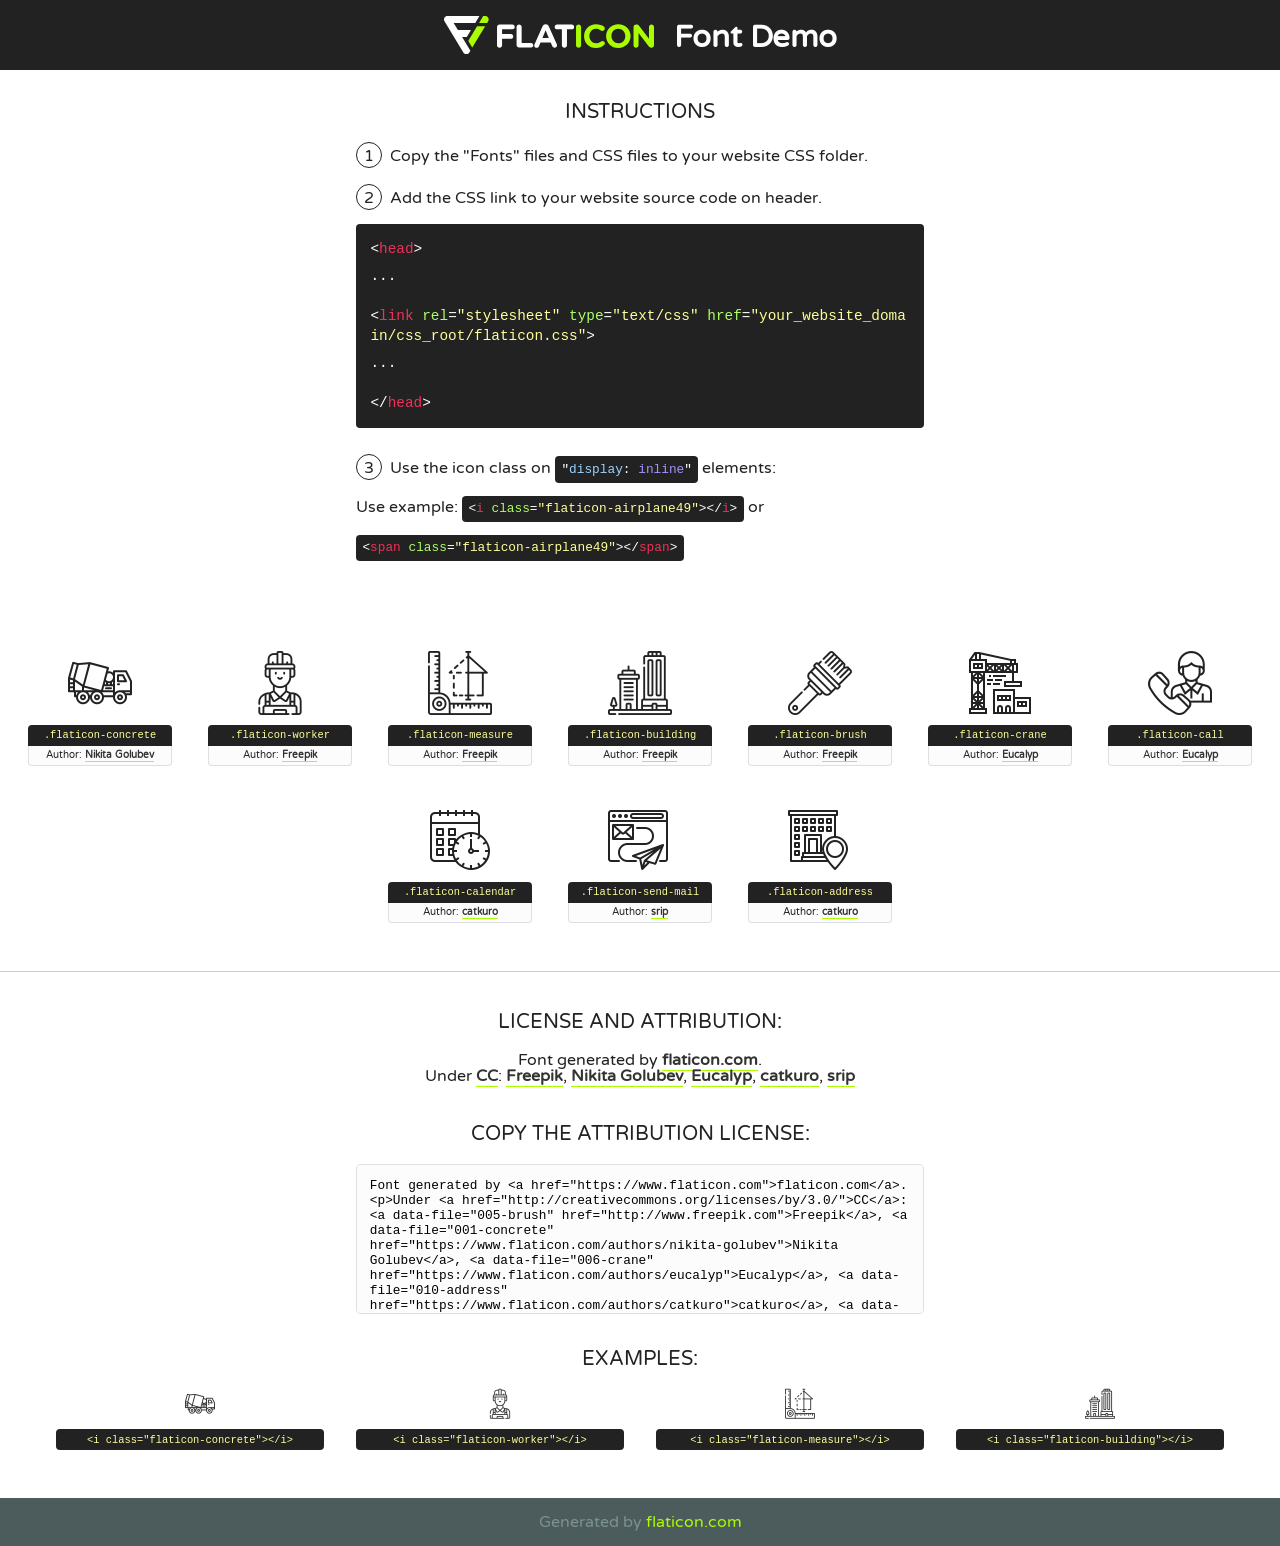
<file: lib/flaticon/font/flaticon.html>
<!DOCTYPE html>
<!--
  Flaticon icon font: Flaticon
  Creation date: 23/08/2020 07:24
-->
<html>
<!DOCTYPE html>
<html>

<head>
    <title>Flaticon WebFont</title>
    <link href="http://fonts.googleapis.com/css?family=Varela+Round" rel="stylesheet" type="text/css" />
    <link rel="stylesheet" type="text/css" href="flaticon.css">
    <meta charset="UTF-8">
    <style>
    html, body, div, span, applet, object, iframe,
    h1, h2, h3, h4, h5, h6, p, blockquote, pre,
    a, abbr, acronym, address, big, cite, code,
    del, dfn, em, img, ins, kbd, q, s, samp,
    small, strike, strong, sub, sup, tt, var,
    b, u, i, center,
    dl, dt, dd, ol, ul, li,
    fieldset, form, label, legend,
    table, caption, tbody, tfoot, thead, tr, th, td,
    article, aside, canvas, details, embed, 
    figure, figcaption, footer, header, hgroup, 
    menu, nav, output, ruby, section, summary,
    time, mark, audio, video {
        margin: 0;
        padding: 0;
        border: 0;
        font-size: 100%;
        font: inherit;
        vertical-align: baseline;
    }
    /* HTML5 display-role reset for older browsers */
    article, aside, details, figcaption, figure, 
    footer, header, hgroup, menu, nav, section {
        display: block;
    }
    body {
        line-height: 1;
    }
    ol, ul {
        list-style: none;
    }
    blockquote, q {
        quotes: none;
    }
    blockquote:before, blockquote:after,
    q:before, q:after {
        content: '';
        content: none;
    }
    table {
        border-collapse: collapse;
        border-spacing: 0;
    }
    body {
        font-family: 'Varela Round', Helvetica, Arial, sans-serif;
        font-size: 16px;
        color: #222;
    }
    a {
        color: #333;
        border-bottom: 1px solid #a9fd00;
        font-weight: bold;
        text-decoration: none;
    }
    * {
        -moz-box-sizing: border-box;
        -webkit-box-sizing: border-box;
        box-sizing: border-box;
        margin: 0;
        padding: 0;
    }
    [class^="flaticon-"]:before, [class*=" flaticon-"]:before, [class^="flaticon-"]:after, [class*=" flaticon-"]:after {
        font-family: Flaticon;
        font-size: 30px;
        font-style: normal;
        margin-left: 20px;
        color: #333;
    }
    .wrapper {
        max-width: 600px;
        margin: auto;
        padding: 0 1em;
    }
    .title {
        font-size: 1.25em;
        text-align: center;
        margin-bottom: 1em;
        text-transform: uppercase;
    }
    header {
        text-align: center;
        background-color: #222;
        color: #fff;
        padding: 1em;
    }
    header .logo {
        width: 210px;
        height: 38px;
        display: inline-block;
        vertical-align: middle;
        margin-right: 1em;
        border: none;
    }
    header strong {
        font-size: 1.95em;
        font-weight: bold;
        vertical-align: middle;
        margin-top: 5px;
        display: inline-block;
    }
    .demo {
        margin: 2em auto;
        line-height: 1.25em;
    }
    .demo ul li {
        margin-bottom: 1em;
    }
    .demo ul li .num {
        color: #222;
        border-radius: 20px;
        display: inline-block;
        width: 26px;
        padding: 3px;
        height: 26px;
        text-align: center;
        margin-right: 0.5em;
        border: 1px solid #222;
    }
    .demo ul li code {
        background-color: #222;
        border-radius: 4px;
        padding: 0.25em 0.5em;
        display: inline-block;
        color: #fff;
        font-family: Consolas,Monaco,Lucida Console,Liberation Mono,DejaVu Sans Mono,Bitstream Vera Sans Mono,Courier New, monospace;
        font-weight: lighter;
        margin-top: 1em;
        font-size: 0.8em;
        word-break: break-all;
    }
    .demo ul li code.big {
        padding: 1em;
        font-size: 0.9em;
    }
    .demo ul li code .red {
        color: #EF3159;
    }
    .demo ul li code .green {
        color: #ACFF65;
    }
    .demo ul li code .yellow {
        color: #FFFF99;
    }
    .demo ul li code .blue {
        color: #99D3FF;
    }
    .demo ul li code .purple {
        color: #A295FF;
    }
    .demo ul li code .dots {
        margin-top: 0.5em;
        display: block;
    }
    #glyphs {
        border-bottom: 1px solid #ccc;
        padding: 2em 0;
        text-align: center;
    }
    .glyph {
        display: inline-block;
        width: 9em;
        margin: 1em;
        text-align: center;
        vertical-align: top;
        background: #FFF;
    }
    .glyph .glyph-icon {
        padding: 10px;
        display: block;
        font-family:"Flaticon";
        font-size: 64px;
        line-height: 1;
    }
    .glyph .glyph-icon:before {
        font-size: 64px;
        color: #222;
        margin-left: 0;
    }
    .class-name {
        font-size: 0.65em;
        background-color: #222;
        color: #fff;
        border-radius: 4px 4px 0 0;
        padding: 0.5em;
        color: #FFFF99;
        font-family: Consolas,Monaco,Lucida Console,Liberation Mono,DejaVu Sans Mono,Bitstream Vera Sans Mono,Courier New, monospace;
    }
    .author-name {
        font-size: 0.6em;
        background-color: #fcfcfd;
        border: 1px solid #DEDEE4;
        border-top: 0;
        border-radius: 0 0 4px 4px;
        padding: 0.5em;
    }
    .class-name:last-child {
        font-size: 10px;
        color:#888;
    }
    .class-name:last-child a {
        font-size: 10px;
        color:#555;
    }
    .class-name:last-child a:hover {
        color:#a9fd00;
    }
    .glyph > input {
        display: block;
        width: 100px;
        margin: 5px auto;
        text-align: center;
        font-size: 12px;
        cursor: text;
    }
    .glyph > input.icon-input {
        font-family:"Flaticon";
        font-size: 16px;
        margin-bottom: 10px;
    }
    .attribution .title {
        margin-top: 2em;
    }
    .attribution textarea {
        background-color: #fcfcfd;
        padding: 1em;
        border: none;
        box-shadow: none;
        border: 1px solid #DEDEE4;
        border-radius: 4px;
        resize: none;
        width: 100%;
        height: 150px;
        font-size: 0.8em;
        font-family: Consolas,Monaco,Lucida Console,Liberation Mono,DejaVu Sans Mono,Bitstream Vera Sans Mono,Courier New, monospace;
        -webkit-appearance: none;
    }
    .iconsuse {
        margin: 2em auto;
        text-align: center;
        max-width: 1200px;
    }
    .iconsuse:after {
        content: '';
        display: table;
        clear: both;
    }
    .iconsuse .image {
        float: left;
        width: 25%;
        padding: 0 1em;
    }
    .iconsuse .image p {
        margin-bottom: 1em;
    }
    .iconsuse .image span {
        display: block;
        font-size: 0.65em;
        background-color: #222;
        color: #fff;
        border-radius: 4px;
        padding: 0.5em;
        color: #FFFF99;
        margin-top: 1em;
        font-family: Consolas,Monaco,Lucida Console,Liberation Mono,DejaVu Sans Mono,Bitstream Vera Sans Mono,Courier New, monospace;
    }
    #footer {
        text-align: center;
        background-color: #4C5B5C;
        color: #7c9192;
        padding: 1em;
    }
    #footer a {
        border: none;
        color: #a9fd00;
        font-weight: normal;
    }
    @media (max-width: 960px) {
        .iconsuse .image {
            width: 50%;
        }
    }
    @media (max-width: 560px) {
        .iconsuse .image {
            width: 100%;
        }
    }
    </style>
</head>

<body class="characters-off">

    <header>
        <a href="https://www.flaticon.com" target="_blank" class="logo">
            <svg version="1.1" xmlns="http://www.w3.org/2000/svg" xmlns:xlink="http://www.w3.org/1999/xlink" xmlns:a="http://ns.adobe.com/AdobeSVGViewerExtensions/3.0/" viewBox="0 0 560.875 102.036" enable-background="new 0 0 560.875 102.036" xml:space="preserve">
                <defs>
                </defs>
                <g>
                    <g class="letters">
                        <path fill="#ffffff" d="M141.596,29.675c0-3.777,2.985-6.767,6.764-6.767h34.438c3.426,0,6.15,2.728,6.15,6.15
                        c0,3.43-2.724,6.149-6.15,6.149h-27.674v13.091h23.719c3.429,0,6.151,2.724,6.151,6.15c0,3.43-2.723,6.149-6.151,6.149h-23.719
                        v17.574c0,3.773-2.986,6.761-6.764,6.761c-3.779,0-6.764-2.989-6.764-6.761V29.675z"></path>
                        <path fill="#ffffff" d="M193.844,29.149c0-3.781,2.985-6.767,6.764-6.767c3.776,0,6.763,2.985,6.763,6.767v42.957h25.039
                        c3.426,0,6.149,2.726,6.149,6.153c0,3.425-2.723,6.15-6.149,6.15h-31.802c-3.779,0-6.764-2.986-6.764-6.768V29.149z"></path>
                        <path fill="#ffffff" d="M241.891,75.71l21.438-48.407c1.492-3.341,4.215-5.357,7.906-5.357h0.792
                        c3.686,0,6.323,2.017,7.815,5.357l21.439,48.407c0.436,0.967,0.701,1.845,0.701,2.723c0,3.602-2.809,6.501-6.414,6.501
                        c-3.161,0-5.269-1.845-6.499-4.655l-4.132-9.661h-27.059l-4.301,10.102c-1.144,2.631-3.426,4.214-6.237,4.214
                        c-3.517,0-6.24-2.81-6.24-6.325C241.1,77.64,241.451,76.677,241.891,75.71z M279.932,58.666l-8.521-20.297l-8.526,20.297H279.932
                        z"></path>
                        <path fill="#ffffff" d="M314.864,35.387H301.86c-3.429,0-6.239-2.813-6.239-6.238c0-3.429,2.811-6.24,6.239-6.24h39.533
                        c3.426,0,6.237,2.811,6.237,6.24c0,3.425-2.811,6.238-6.237,6.238h-13.001v42.785c0,3.773-2.99,6.761-6.764,6.761
                        c-3.779,0-6.764-2.989-6.764-6.761V35.387z"></path>
                        <path fill="#A9FD00" d="M352.615,29.149c0-3.781,2.985-6.767,6.767-6.767c3.774,0,6.761,2.985,6.761,6.767v49.024
                        c0,3.773-2.987,6.761-6.761,6.761c-3.781,0-6.767-2.989-6.767-6.761V29.149z"></path>
                        <path fill="#A9FD00" d="M374.132,53.836v-0.179c0-17.481,13.178-31.801,32.065-31.801c9.22,0,15.459,2.458,20.557,6.238
                        c1.402,1.054,2.637,2.985,2.637,5.357c0,3.692-2.985,6.59-6.681,6.59c-1.845,0-3.071-0.702-4.044-1.319
                        c-3.776-2.813-7.729-4.393-12.562-4.393c-10.364,0-17.831,8.611-17.831,19.154v0.173c0,10.542,7.291,19.329,17.831,19.329
                        c5.715,0,9.492-1.756,13.359-4.834c1.049-0.874,2.458-1.491,4.039-1.491c3.429,0,6.325,2.813,6.325,6.236
                        c0,2.106-1.056,3.78-2.282,4.834c-5.539,4.834-12.036,7.733-21.878,7.733C387.572,85.464,374.132,71.493,374.132,53.836z"></path>
                        <path fill="#A9FD00" d="M433.009,53.836v-0.179c0-17.481,13.79-31.801,32.766-31.801c18.981,0,32.592,14.143,32.592,31.628v0.173
                        c0,17.483-13.785,31.807-32.769,31.807C446.625,85.464,433.009,71.32,433.009,53.836z M484.224,53.836v-0.179
                        c0-10.539-7.725-19.326-18.626-19.326c-10.893,0-18.449,8.611-18.449,19.154v0.173c0,10.542,7.73,19.329,18.626,19.329
                        C476.676,72.986,484.224,64.378,484.224,53.836z"></path>
                        <path fill="#A9FD00" d="M506.233,29.321c0-3.774,2.99-6.763,6.767-6.763h1.401c3.252,0,5.183,1.583,7.029,3.953l26.093,34.265
                        V29.059c0-3.692,2.99-6.677,6.681-6.677c3.683,0,6.671,2.985,6.671,6.677v48.934c0,3.78-2.987,6.765-6.764,6.765h-0.436
                        c-3.257,0-5.188-1.581-7.034-3.953l-27.056-35.492v32.944c0,3.687-2.985,6.676-6.678,6.676c-3.683,0-6.673-2.989-6.673-6.676
                        V29.321z"></path>
                    </g>
                    <g class="insignia">
                        <path fill="#ffffff" d="M48.372,56.137h12.517l11.156-18.537H37.186L25.688,18.539h57.825L94.668,0H9.271
                        C5.925,0,2.842,1.801,1.198,4.716c-1.644,2.907-1.593,6.482,0.134,9.343l50.38,83.501c1.678,2.781,4.689,4.476,7.938,4.476
                        c3.246,0,6.257-1.695,7.935-4.476l2.898-4.804L48.372,56.137z"></path>
                        <g class="i">
                            <path fill="#A9FD00" d="M93.575,18.539h0.031v0.004l21.652,0.004l2.705-4.488c1.727-2.861,1.778-6.436,0.133-9.343
                            C116.454,1.801,113.371,0,110.026,0h-5.294L93.575,18.539z"></path>
                            <polygon fill="#A9FD00" points="88.291,27.356 64.725,66.486 75.519,84.404 109.942,27.356"></polygon>
                        </g>
                    </g>
                </g>
            </svg>
        </a>
        <strong>Font Demo</strong>
    </header>


    <section class="demo wrapper">

        <p class="title">Instructions</p>

        <ul>
            <li>
                <span class="num">1</span>Copy the "Fonts" files and CSS files to your website CSS folder.
            </li>
            <li>
                <span class="num">2</span>Add the CSS link to your website source code on header.
                <code class="big">
                    &lt;<span class="red">head</span>&gt;
                    <br/><span class="dots">...</span>
                    <br/>&lt;<span class="red">link</span> <span class="green">rel</span>=<span class="yellow">"stylesheet"</span> <span class="green">type</span>=<span class="yellow">"text/css"</span> <span class="green">href</span>=<span class="yellow">"your_website_domain/css_root/flaticon.css"</span>&gt;
                    <br/><span class="dots">...</span>
                    <br/>&lt;/<span class="red">head</span>&gt;
                </code>
            </li>

            <li>
                <p>
                    <span class="num">3</span>Use the icon class on <code>"<span class="blue">display</span>:<span class="purple"> inline</span>"</code> elements:
                    <br />
                    Use example: <code>&lt;<span class="red">i</span> <span class="green">class</span>=<span class="yellow">&quot;flaticon-airplane49&quot;</span>&gt;&lt;/<span class="red">i</span>&gt;</code> or <code>&lt;<span class="red">span</span> <span class="green">class</span>=<span class="yellow">&quot;flaticon-airplane49&quot;</span>&gt;&lt;/<span class="red">span</span>&gt;</code>
            </li>
        </ul>

    </section>




   <section id="glyphs">          
    
      
        <div class="glyph"><div class="glyph-icon flaticon-concrete"></div>
            <div class="class-name">.flaticon-concrete</div>
            <div class="author-name">Author: <a data-file="001-concrete" href="https://www.flaticon.com/authors/nikita-golubev">Nikita Golubev</a> </div> 
        </div>        
        
        <div class="glyph"><div class="glyph-icon flaticon-worker"></div>
            <div class="class-name">.flaticon-worker</div>
            <div class="author-name">Author: <a data-file="002-worker" href="http://www.freepik.com">Freepik</a> </div> 
        </div>        
        
        <div class="glyph"><div class="glyph-icon flaticon-measure"></div>
            <div class="class-name">.flaticon-measure</div>
            <div class="author-name">Author: <a data-file="003-measure" href="http://www.freepik.com">Freepik</a> </div> 
        </div>        
        
        <div class="glyph"><div class="glyph-icon flaticon-building"></div>
            <div class="class-name">.flaticon-building</div>
            <div class="author-name">Author: <a data-file="004-building" href="http://www.freepik.com">Freepik</a> </div> 
        </div>        
        
        <div class="glyph"><div class="glyph-icon flaticon-brush"></div>
            <div class="class-name">.flaticon-brush</div>
            <div class="author-name">Author: <a data-file="005-brush" href="http://www.freepik.com">Freepik</a> </div> 
        </div>        
        
        <div class="glyph"><div class="glyph-icon flaticon-crane"></div>
            <div class="class-name">.flaticon-crane</div>
            <div class="author-name">Author: <a data-file="006-crane" href="https://www.flaticon.com/authors/eucalyp">Eucalyp</a> </div> 
        </div>        
        
        <div class="glyph"><div class="glyph-icon flaticon-call"></div>
            <div class="class-name">.flaticon-call</div>
            <div class="author-name">Author: <a data-file="007-call" href="https://www.flaticon.com/authors/eucalyp">Eucalyp</a> </div> 
        </div>        
        
        <div class="glyph"><div class="glyph-icon flaticon-calendar"></div>
            <div class="class-name">.flaticon-calendar</div>
            <div class="author-name">Author: <a data-file="008-calendar" href="https://www.flaticon.com/authors/catkuro">catkuro</a> </div> 
        </div>        
        
        <div class="glyph"><div class="glyph-icon flaticon-send-mail"></div>
            <div class="class-name">.flaticon-send-mail</div>
            <div class="author-name">Author: <a data-file="009-send-mail" href="https://www.flaticon.com/authors/srip">srip</a> </div> 
        </div>        
        
        <div class="glyph"><div class="glyph-icon flaticon-address"></div>
            <div class="class-name">.flaticon-address</div>
            <div class="author-name">Author: <a data-file="010-address" href="https://www.flaticon.com/authors/catkuro">catkuro</a> </div> 
        </div>        
        

    </section>



    <section class="attribution wrapper"   style="text-align:center;">

      <div class="title">License and attribution:</div><div class="attrDiv">Font generated by <a href="https://www.flaticon.com">flaticon.com</a>. <div><p>Under <a href="http://creativecommons.org/licenses/by/3.0/">CC</a>: <a data-file="005-brush" href="http://www.freepik.com">Freepik</a>, <a data-file="001-concrete" href="https://www.flaticon.com/authors/nikita-golubev">Nikita Golubev</a>, <a data-file="006-crane" href="https://www.flaticon.com/authors/eucalyp">Eucalyp</a>, <a data-file="010-address" href="https://www.flaticon.com/authors/catkuro">catkuro</a>, <a data-file="009-send-mail" href="https://www.flaticon.com/authors/srip">srip</a></p>  </div>
      </div>
      <div class="title">Copy the Attribution License:</div>

    <textarea onclick="this.focus();this.select();">Font generated by &lt;a href=&quot;https://www.flaticon.com&quot;&gt;flaticon.com&lt;/a&gt;. <p>Under <a href="http://creativecommons.org/licenses/by/3.0/">CC</a>: <a data-file="005-brush" href="http://www.freepik.com">Freepik</a>, <a data-file="001-concrete" href="https://www.flaticon.com/authors/nikita-golubev">Nikita Golubev</a>, <a data-file="006-crane" href="https://www.flaticon.com/authors/eucalyp">Eucalyp</a>, <a data-file="010-address" href="https://www.flaticon.com/authors/catkuro">catkuro</a>, <a data-file="009-send-mail" href="https://www.flaticon.com/authors/srip">srip</a></p>  
     </textarea>

    </section>

    <section class="iconsuse">

          <div class="title">Examples:</div>            
             
            <div class="image">
                <p>
                    <i class="glyph-icon flaticon-concrete"></i> 
                    <span>&lt;i class=&quot;flaticon-concrete&quot;&gt;&lt;/i&gt;</span>
                </p>
            </div>
            
            <div class="image">
                <p>
                    <i class="glyph-icon flaticon-worker"></i> 
                    <span>&lt;i class=&quot;flaticon-worker&quot;&gt;&lt;/i&gt;</span>
                </p>
            </div>
            
            <div class="image">
                <p>
                    <i class="glyph-icon flaticon-measure"></i> 
                    <span>&lt;i class=&quot;flaticon-measure&quot;&gt;&lt;/i&gt;</span>
                </p>
            </div>
            
            <div class="image">
                <p>
                    <i class="glyph-icon flaticon-building"></i> 
                    <span>&lt;i class=&quot;flaticon-building&quot;&gt;&lt;/i&gt;</span>
                </p>
            </div>
                       
        </div>
                            
    </section>

<div id="footer">
    <div>Generated by <a href="https://www.flaticon.com">flaticon.com</a>
    </div>
</div>



</body>
</html>
</file>
<file: lib/flaticon/font/flaticon.css>
/*
  	Flaticon icon font: Flaticon
  	Creation date: 23/08/2020 07:24
  	*/

@font-face {
  font-family: "Flaticon";
  src: url("./Flaticon.eot");
  src: url("./Flaticon.eot?#iefix") format("embedded-opentype"),
       url("./Flaticon.woff2") format("woff2"),
       url("./Flaticon.woff") format("woff"),
       url("./Flaticon.ttf") format("truetype"),
       url("./Flaticon.svg#Flaticon") format("svg");
  font-weight: normal;
  font-style: normal;
}

@media screen and (-webkit-min-device-pixel-ratio:0) {
  @font-face {
    font-family: "Flaticon";
    src: url("./Flaticon.svg#Flaticon") format("svg");
  }
}

[class^="flaticon-"]:before, [class*=" flaticon-"]:before,
[class^="flaticon-"]:after, [class*=" flaticon-"]:after {   
  font-family: Flaticon;
        font-size: 20px;
font-style: normal;
margin-left: 20px;
}

.flaticon-concrete:before { content: "\f100"; }
.flaticon-worker:before { content: "\f101"; }
.flaticon-measure:before { content: "\f102"; }
.flaticon-building:before { content: "\f103"; }
.flaticon-brush:before { content: "\f104"; }
.flaticon-crane:before { content: "\f105"; }
.flaticon-call:before { content: "\f106"; }
.flaticon-calendar:before { content: "\f107"; }
.flaticon-send-mail:before { content: "\f108"; }
.flaticon-address:before { content: "\f109"; }
</file>
<file: css/style.css>
/*******************************/
/********* General CSS *********/
/*******************************/
html {
    overflow-y: scroll;
    overflow-x: hidden;
}

body {
    color: #666666;
    background: #dddddd;
    font-family: 'Poppins', sans-serif;
    font-weight: 400;
}

body.modal-open {
    overflow-y: scroll !important;
}

h1,
h2, 
h3, 
h4,
h5, 
h6 {
    color: #030f27;
}

a {
    color: #666666;
    transition: .3s;
}

a:hover,
a:active,
a:focus {
    color: #F6F7F9;
    outline: none;
    text-decoration: none;
}

.btn:focus {
    box-shadow: none;
}

.wrapper {
    position: relative;
    width: 100%;
    max-width: 1366px;
    margin: 0 auto;
    background: #ffffff;
}

.back-to-top {
    position: fixed;
    display: none;
    background: #F6F7F9;
    color: #121518;
    width: 44px;
    height: 44px;
    text-align: center;
    line-height: 1;
    font-size: 22px;
    right: 15px;
    bottom: 15px;
    transition: background 0.5s;
    z-index: 9;
}

.back-to-top:hover {
    color: #F6F7F9;
    background: #121518;
}

.back-to-top i {
    padding-top: 10px;
}

.btn {
    transition: .3s;
}


/**********************************/
/********** Top Bar CSS ***********/
/**********************************/
.top-bar {
    position: relative;
    height: 90px;
    background: #F6F7F9;
}

.top-bar .logo {
    padding: 0;
    text-align: left;
    overflow: hidden;
}

.top-bar .logo h1 {
    margin: 0;
    color: #030f27;
    font-size: 60px;
    line-height: 60px;
    font-weight: 700;
}

.top-bar .logo img {
    max-width: 100%;
    max-height: 80px;
}

.top-bar .top-bar-item {
    display: flex;
    align-items: center;
    justify-content: flex-end;
}

.top-bar .top-bar-icon {
    width: 40px;
    display: flex;
    align-items: center;
    justify-content: center;
}

.top-bar .top-bar-icon [class^="flaticon-"]::before {
    margin: 0;
    color: #030f27;
    font-size: 40px;
}

.top-bar .top-bar-text {
    padding-left: 15px;
}

.top-bar .top-bar-text h3 {
    margin: 0 0 5px 0;
    color: #030f27;
    font-size: 16px;
    font-weight: 400;
}

.top-bar .top-bar-text p {
    margin: 0;
    color: #030f27;
    font-size: 13px;
    font-weight: 400;
}

@media (min-width: 992px) {
    .top-bar {
        padding: 0 60px;
    }
}

@media (max-width: 991.98px) {
    .top-bar .logo {
        text-align: center;
    }
}


/**********************************/
/*********** Nav Bar CSS **********/
/**********************************/
.nav-bar {
    position: relative;
    background: #F6F7F9;
    transition: .3s;
}

.nav-bar .container-fluid {
    padding: 0;
}

.nav-bar.nav-sticky {
    position: fixed;
    top: 0;
    width: 100%;
    max-width: 1366px;
    box-shadow: 0 2px 5px rgba(0, 0, 0, .3);
    z-index: 999;
}

.nav-bar .navbar {
    height: 100%;
    background: #030f27 !important;
}

.navbar-dark .navbar-nav .nav-link,
.navbar-dark .navbar-nav .nav-link:focus,
.navbar-dark .navbar-nav .nav-link:hover,
.navbar-dark .navbar-nav .nav-link.active {
    padding: 10px 10px 8px 10px;
    color: #ffffff;
}

.navbar-dark .navbar-nav .nav-link:hover,
.navbar-dark .navbar-nav .nav-link.active {
    color: #F6F7F9;
    transition: none;
}

.nav-bar .dropdown-menu {
    margin-top: 0;
    border: 0;
    border-radius: 0;
    background: #f8f9fa;
}

.nav-bar .btn {
    color: #ffffff;
    border: 2px solid #ffffff;
    border-radius: 0;
}

.nav-bar .btn:hover {
    color: #030f27;
    background: #F6F7F9;
    border-color: #F6F7F9;
}

@media (min-width: 992px) {
    .nav-bar {
        padding: 0 75px;
    }
    
    .nav-bar.nav-sticky {
        padding: 0;
    }
    
    .nav-bar .navbar {
        padding: 20px;
    }
    
    .nav-bar .navbar-brand {
        display: none;
    }
    
    .nav-bar a.nav-link {
        padding: 8px 15px;
        font-size: 15px;
        text-transform: uppercase;
    }
}

@media (max-width: 991.98px) {
    .nav-bar .navbar {
        padding: 15px;
    }
    
    .nav-bar a.nav-link {
        padding: 5px;
    }
    
    .nav-bar .dropdown-menu {
        box-shadow: none;
    }
    
    .nav-bar .btn {
        display: none;
    }
}


/*******************************/
/******** Carousel CSS *********/
/*******************************/
.carousel {
    position: relative;
    width: 100%;
    height: calc(100vh - 170px);
    min-height: 400px;
    margin: 0 auto;
    text-align: center;
    overflow: hidden;
}

.carousel .carousel-inner,
.carousel .carousel-item {
    position: relative;
    width: 100%;
    height: 100%;
}

.carousel .carousel-item img {
    width: 100%;
    height: 100%;
    object-fit: cover;
}

.carousel .carousel-item::after {
    position: absolute;
    content: "";
    width: 100%;
    height: 100%;
    top: 0;
    left: 0;
    background: rgba(0, 0, 0, .3);
    z-index: 1;
}

.carousel .carousel-caption {
    position: absolute;
    top: 0;
    bottom: 0;
    display: flex;
    align-items: center;
    justify-content: center;
    flex-direction: column;
    height: calc(100vh - 170px);
    min-height: 400px;
}

.carousel .carousel-caption p {
    color: #ffffff;
    font-size: 30px;
    margin-bottom: 15px;
    letter-spacing: 1px;
}

.carousel .carousel-caption h1 {
    color: #ffffff;
    font-size: 60px;
    font-weight: 700;
    margin-bottom: 35px;
}

.carousel .carousel-caption .btn {
    padding: 15px 35px;
    font-size: 18px;
    font-weight: 500;
    letter-spacing: 1px;
    text-transform: uppercase;
    color: #ffffff;
    background: transparent;
    border: 2px solid #ffffff;
    border-radius: 0;
    transition: .3s;
}

.carousel .carousel-caption .btn:hover {
    color: #030f27;
    background: #F6F7F9;
    border-color: #F6F7F9;
}

@media (max-width: 767.98px) {
    .carousel .carousel-caption h1 {
        font-size: 40px;
        font-weight: 700;
    }
    
    .carousel .carousel-caption p {
        font-size: 20px;
    }
    
    .carousel .carousel-caption .btn {
        padding: 12px 30px;
        font-size: 18px;
        font-weight: 500;
        letter-spacing: 0;
    }
}

@media (max-width: 575.98px) {
    .carousel .carousel-caption h1 {
        font-size: 30px;
        font-weight: 500;
    }
    
    .carousel .carousel-caption p {
        font-size: 16px;
    }
    
    .carousel .carousel-caption .btn {
        padding: 10px 25px;
        font-size: 16px;
        font-weight: 400;
        letter-spacing: 0;
    }
}

.carousel .animated {
    -webkit-animation-duration: 1.5s;
    animation-duration: 1.5s;
}


/*******************************/
/******* Page Header CSS *******/
/*******************************/
.page-header {
    position: relative;
    margin-bottom: 45px;
    padding: 90px 0;
    text-align: center;
    background: #F6F7F9;
}

.page-header h2 {
    position: relative;
    color: #030f27;
    font-size: 60px;
    font-weight: 700;
    margin-bottom: 20px;
    padding-bottom: 5px;
}

.page-header h2::after {
    position: absolute;
    content: "";
    width: 100px;
    height: 2px;
    left: calc(50% - 50px);
    bottom: 0;
    background: #030f27;
}

.page-header a {
    position: relative;
    padding: 0 12px;
    font-size: 22px;
    color: #030f27;
}

.page-header a:hover {
    color: #ffffff;
}

.page-header a::after {
    position: absolute;
    content: "/";
    width: 8px;
    height: 8px;
    top: -2px;
    right: -7px;
    text-align: center;
    color: #121518;
}

.page-header a:last-child::after {
    display: none;
}

@media (max-width: 991.98px) {
    .page-header {
        padding: 60px 0;
    }
    
    .page-header h2 {
        font-size: 45px;
    }
    
    .page-header a {
        font-size: 20px;
    }
}

@media (max-width: 767.98px) {
    .page-header {
        padding: 45px 0;
    }
    
    .page-header h2 {
        font-size: 35px;
    }
    
    .page-header a {
        font-size: 18px;
    }
}


/*******************************/
/******* Section Header ********/
/*******************************/
.section-header {
    position: relative;
    width: 100%;
    margin-bottom: 45px;
}

.section-header p {
    color: #F6F7F9;
    font-size: 18px;
    font-weight: 600;
    margin-bottom: 5px;
}

.section-header h2 {
    margin: 0;
    position: relative;
    font-size: 50px;
    font-weight: 700;
}

@media (max-width: 767.98px) {
    .section-header h2 {
        font-size: 30px;
    }
}


/*******************************/
/********* Feature CSS *********/
/*******************************/
.feature {
    position: relative;
    margin-bottom: 45px;
}

.feature .col-md-12 {
    background: #030f27;
}
    
.feature .col-md-12:nth-child(2n) {
    color: #030f27;
    background: #F6F7F9;
}

.feature .feature-item {
    min-height: 250px;
    padding: 30px;
    display: flex;
    align-items: center;
    justify-content: flex-start;
}

.feature .feature-icon {
    position: relative;
    width: 60px;
    display: flex;
    align-items: center;
    justify-content: center;
}

.feature .feature-icon::before {
    position: absolute;
    content: "";
    width: 80px;
    height: 80px;
    top: -20px;
    left: -10px;
    border: 2px dotted #ffffff;
    border-radius: 60px;
    z-index: 1;
}

.feature .feature-icon::after {
    position: absolute;
    content: "";
    width: 79px;
    height: 79px;
    top: -18px;
    left: -9px;
    background: #030f27;
    border-radius: 60px;
    z-index: 2;
}

.feature .col-md-12:nth-child(2n) .feature-icon::after {
    background: #F6F7F9;
}

.feature .feature-icon [class^="flaticon-"]::before {
    position: relative;
    margin: 0;
    color: #F6F7F9;
    font-size: 60px;
    line-height: 60px;
    z-index: 3;
}

.feature .feature-text {
    padding-left: 30px;
}

.feature .feature-text h3 {
    margin: 0 0 10px 0;
    color: #F6F7F9;
    font-size: 25px;
    font-weight: 600;
}

.feature .feature-text p {
    margin: 0;
    color: #F6F7F9;
    font-size: 18px;
    font-weight: 400;
}

.feature .col-md-12:nth-child(2n) [class^="flaticon-"]::before,
.feature .col-md-12:nth-child(2n) h3,
.feature .col-md-12:nth-child(2n) p {
    color: #030f27;
}


/*******************************/
/********** About CSS **********/
/*******************************/
.about {
    position: relative;
    width: 100%;
    padding: 45px 0;
}

.about .section-header {
    margin-bottom: 30px;
}

.about .about-img {
    position: relative;
    height: 100%;
}

.about .about-img img {
    width: 100%;
    height: 100%;
    object-fit: cover;
}

.about .about-text p {
    font-size: 16px;
}

.about .about-text a.btn {
    position: relative;
    margin-top: 15px;
    padding: 15px 35px;
    font-size: 16px;
    font-weight: 500;
    letter-spacing: 1px;
    color: #030f27;
    border-radius: 0;
    background: #F6F7F9;
    transition: .3s;
}

.about .about-text a.btn:hover {
    color: #F6F7F9;
    background: #030f27;
}

@media (max-width: 767.98px) {
    .about .about-img {
        margin-bottom: 30px;
        height: auto;
    }
}


/*******************************/
/********** Fact CSS ***********/
/*******************************/
.fact {
    position: relative;
    width: 100%;
    padding: 45px 0;
}

.fact .col-6 {
    display: flex;
    align-items: flex-start;
}

.fact .fact-icon {
    position: relative;
    margin: 7px 15px 0 15px;
    width: 60px;
    display: flex;
    align-items: center;
    justify-content: center;
}

.fact .fact-icon [class^="flaticon-"]::before {
    margin: 0;
    font-size: 60px;
    line-height: 60px;
    background-image: linear-gradient(#ffffff, #F6F7F9);
    -webkit-background-clip: text;
    -webkit-text-fill-color: transparent;
}

.fact .fact-right .fact-icon [class^="flaticon-"]::before {
    background-image: linear-gradient(#ffffff, #030f27);
}

.fact .fact-left,
.fact .fact-right {
    padding-top: 60px;
    padding-bottom: 60px;
}

.fact .fact-text h2 {
    font-size: 35px;
    font-weight: 700;
}

.fact .fact-text p {
    margin: 0;
    font-size: 16px;
    font-weight: 600;
    text-transform: uppercase;
}

.fact .fact-left {
    color: #F6F7F9;
    background: #030f27;
}

.fact .fact-right {
    color: #030f27;
    background: #F6F7F9;
}

.fact .fact-left h2 {
    color: #F6F7F9;
}


/*******************************/
/********* Service CSS *********/
/*******************************/
.service {
    position: relative;
    width: 100%;
    padding: 45px 0 15px 0;
}

.service .service-item {
    position: relative;
    width: 100%;
    text-align: center;
    margin-bottom: 30px;
}

.service .service-img {
    position: relative;
    overflow: hidden;
}

.service .service-img img {
    width: 100%;
}

.service .service-overlay {
    position: absolute;
    width: 100%;
    height: 100%;
    top: 0;
    left: 0;
    padding: 30px;
    display: flex;
    align-items: center;
    justify-content: center;
    background: rgba(3, 15, 39, .7);
    transition: .5s;
    opacity: 0;
}

.service .service-item:hover .service-overlay {
    opacity: 1;
}

.service .service-overlay p {
    margin: 0;
    color: #ffffff;
}

.service .service-text {
    display: flex;
    align-items: center;
    height: 60px;
    background: #030f27;
    overflow: hidden;
    white-space: nowrap;
    text-overflow: ellipsis;
}

.service .service-text h3 {
    margin: 0;
    padding: 0 15px 0 25px;
    width: calc(100% - 60px);
    font-size: 20px;
    font-weight: 700;
    color: #F6F7F9;
    text-align: left;
    overflow: hidden;
    white-space: nowrap;
    text-overflow: ellipsis;
}

.service .service-item a.btn {
    width: 60px;
    height: 60px;
    padding: 3px 0 0 3px;
    display: flex;
    align-items: center;
    justify-content: center;
    font-size: 60px;
    line-height: 60px;
    font-weight: 100;
    color: #030f27;
    background: #F6F7F9;
    border-radius: 0;
    transition: .3s;
}

.service .service-item:hover a.btn {
    color: #ffffff;
}


/*******************************/
/********** Video CSS **********/
/*******************************/
.video {
    position: relative;
    margin: 45px 0;
    height: 100%;
    min-height: 500px;
    background: linear-gradient(rgba(3, 15, 39, .9), rgba(3, 15, 39, .9)), url(../img/carousel-1.jpg);
    background-attachment: fixed;
    background-position: center;
    background-repeat: no-repeat;
    background-size: cover;
}

.video .btn-play {
    position: absolute;
    z-index: 1;
    top: 50%;
    left: 50%;
    transform: translateX(-50%) translateY(-50%);
    box-sizing: content-box;
    display: block;
    width: 32px;
    height: 44px;
    border-radius: 50%;
    border: none;
    outline: none;
    padding: 18px 20px 18px 28px;
}

.video .btn-play:before {
    content: "";
    position: absolute;
    z-index: 0;
    left: 50%;
    top: 50%;
    transform: translateX(-50%) translateY(-50%);
    display: block;
    width: 100px;
    height: 100px;
    background: #F6F7F9;
    border-radius: 50%;
    animation: pulse-border 1500ms ease-out infinite;
}

.video .btn-play:after {
    content: "";
    position: absolute;
    z-index: 1;
    left: 50%;
    top: 50%;
    transform: translateX(-50%) translateY(-50%);
    display: block;
    width: 100px;
    height: 100px;
    background: #F6F7F9;
    border-radius: 50%;
    transition: all 200ms;
}

.video .btn-play:hover:after {
    background-color: darken(#F6F7F9, 10%);
}

.video .btn-play img {
    position: relative;
    z-index: 3;
    max-width: 100%;
    width: auto;
    height: auto;
}

.video .btn-play span {
    display: block;
    position: relative;
    z-index: 3;
    width: 0;
    height: 0;
    border-left: 32px solid #030f27;
    border-top: 22px solid transparent;
    border-bottom: 22px solid transparent;
}

@keyframes pulse-border {
  0% {
    transform: translateX(-50%) translateY(-50%) translateZ(0) scale(1);
    opacity: 1;
  }
  100% {
    transform: translateX(-50%) translateY(-50%) translateZ(0) scale(1.5);
    opacity: 0;
  }
}

#videoModal .modal-dialog {
    position: relative;
    max-width: 800px;
    margin: 60px auto 0 auto;
}

#videoModal .modal-body {
    position: relative;
    padding: 0px;
}

#videoModal .close {
    position: absolute;
    width: 30px;
    height: 30px;
    right: 0px;
    top: -30px;
    z-index: 999;
    font-size: 30px;
    font-weight: normal;
    color: #ffffff;
    background: #000000;
    opacity: 1;
}


/*******************************/
/*********** Team CSS **********/
/*******************************/
.team {
    position: relative;
    width: 100%;
    padding: 45px 0 15px 0;
}

.team .team-item {
    position: relative;
    margin-bottom: 30px;
    overflow: hidden;
}

.team .team-img {
    position: relative;
}

.team .team-img img {
    width: 100%;
}

.team .team-text {
    position: relative;
    padding: 25px 15px;
    text-align: center;
    background: #030f27;
    transition: .5s;
}

.team .team-text h2 {
    font-size: 20px;
    font-weight: 600;
    color: #F6F7F9;
    transition: .5s;
}

.team .team-text p {
    margin: 0;
    color: #ffffff;
}

.team .team-item:hover .team-text {
    background: #F6F7F9;
}

.team .team-item:hover .team-text h2 {
    color: #030f27;
    letter-spacing: 1px;
}

.team .team-social {
    position: absolute;
    width: 100px;
    top: 0;
    left: -50px;
    display: flex;
    flex-direction: column;
    font-size: 0;
}

.team .team-social a {
    position: relative;
    left: 0;
    width: 50px;
    height: 50px;
    display: flex;
    align-items: center;
    justify-content: center;
    font-size: 18px;
    color: #ffffff;
}

.team .team-item:hover .team-social a:first-child {
    background: #00acee;
    left: 50px;
    transition: .3s 0s;
}

.team .team-item:hover .team-social a:nth-child(2) {
    background: #3b5998;
    left: 50px;
    transition: .3s .1s;
}

.team .team-item:hover .team-social a:nth-child(3) {
    background: #0e76a8;
    left: 50px;
    transition: .3s .2s;
}

.team .team-item:hover .team-social a:nth-child(4) {
    background: #3f729b;
    left: 50px;
    transition: .3s .3s;
}


/*******************************/
/*********** FAQs CSS **********/
/*******************************/
.faqs {
    position: relative;
    width: 100%;
    padding: 45px 0;
}

.faqs .row {
    position: relative;
}

.faqs .row::after {
    position: absolute;
    content: "";
    width: 1px;
    height: 100%;
    top: 0;
    left: calc(50% - .5px);
    background: #F6F7F9;
}

.faqs #accordion-1 {
    padding-right: 15px;
}

.faqs #accordion-2 {
    padding-left: 15px;
}

@media(max-width: 767.98px) {
    .faqs .row::after {
        display: none;
    }
    
    .faqs #accordion-1,
    .faqs #accordion-2 {
        padding: 0;
    }
    
    .faqs #accordion-2 {
        padding-top: 15px;
    }
}

.faqs .card {
    margin-bottom: 15px;
    border: none;
    border-radius: 0;
}

.faqs .card:last-child {
    margin-bottom: 0;
}

.faqs .card-header {
    padding: 0;
    border: none;
    background: #ffffff;
}

.faqs .card-header a {
    display: block;
    padding: 10px 25px;
    width: 100%;
    color: #121518;
    font-size: 16px;
    line-height: 40px;
    border: 1px solid rgba(0, 0, 0, .1);
    transition: .5s;
}

.faqs .card-header [data-toggle="collapse"][aria-expanded="true"] {
    background: #F6F7F9;
}

.faqs .card-header [data-toggle="collapse"]:after {
    font-family: 'font Awesome 5 Free';
    content: "\f067";
    float: right;
    color: #F6F7F9;
    font-size: 12px;
    font-weight: 900;
    transition: .5s;
}

.faqs .card-header [data-toggle="collapse"][aria-expanded="true"]:after {
    font-family: 'font Awesome 5 Free';
    content: "\f068";
    float: right;
    color: #030f27;
    font-size: 12px;
    font-weight: 900;
    transition: .5s;
}

.faqs .card-body {
    padding: 20px 25px;
    font-size: 16px;
    background: #ffffff;
    border: 1px solid rgba(0, 0, 0, .1);
    border-top: none;
}


/*******************************/
/******* Testimonial CSS *******/
/*******************************/
.testimonial {
    position: relative;
    margin: 45px 0;
    padding: 90px 0;
    text-align: center;
    background: linear-gradient(rgba(3, 15, 39, .9), rgba(3, 15, 39, .9)), url(../img/carousel-1.jpg);
    background-attachment: fixed;
    background-position: center;
    background-repeat: no-repeat;
    background-size: cover;
}

.testimonial .container {
    max-width: 760px;
}

.about-page .testimonial {
    padding-bottom: 90px;
}

.testimonial .testimonial-slider-nav {
    position: relative;
    width: 300px;
    margin: 0 auto;
}

.testimonial .testimonial-slider-nav .slick-slide {
    position: relative;
    opacity: 0;
    transition: .5s;
}

.testimonial .testimonial-slider-nav .slick-active {
    opacity: 1;
    transform: scale(1.3);
}

.testimonial .testimonial-slider-nav .slick-center {
    transform: scale(1.8);
    z-index: 1;
}

.testimonial .testimonial-slider-nav .slick-slide img {
    position: relative;
    display: block;
    margin-top: 37px;
    width: 100%;
    height: auto;
    border-radius: 100px;
}

.testimonial .testimonial-slider {
    position: relative;
    margin-top: 15px;
    padding-top: 50px;
}

.testimonial .testimonial-slider::before {
    position: absolute;
    content: "";
    width: 60px;
    height: 50px;
    top: 0;
    left: calc(50% - 30px);
    background: url(../img/quote.png) top center no-repeat;
}

.testimonial .testimonial-slider h3 {
    color: #F6F7F9;
    font-size: 22px;
    font-weight: 700;
}

.testimonial .testimonial-slider h4 {
    font-size: 14px;
    font-weight: 300;
    color: #ffffff;
    font-style: italic;
    margin-bottom: 10px;
}

.testimonial .testimonial-slider p {
    color: #ffffff;
    font-size: 16px;
    font-weight: 300;
    margin: 0;
}


/*******************************/
/*********** Blog CSS **********/
/*******************************/
.blog {
    position: relative;
    width: 100%;
    padding: 45px 0 15px 0;
}

.blog .blog-item {
    position: relative;
    width: 100%;
    text-align: center;
    margin-bottom: 30px;
}

.blog .blog-img {
    position: relative;
    overflow: hidden;
}

.blog .blog-img img {
    width: 100%;
}

.blog .blog-title {
    display: flex;
    align-items: center;
    height: 60px;
    background: #030f27;
    overflow: hidden;
    white-space: nowrap;
    text-overflow: ellipsis;
}

.blog .blog-title h3 {
    margin: 0;
    padding: 0 15px 0 25px;
    width: calc(100% - 60px);
    font-size: 18px;
    font-weight: 700;
    color: #F6F7F9;
    text-align: left;
    overflow: hidden;
    white-space: nowrap;
    text-overflow: ellipsis;
}

.blog .blog-title a.btn {
    width: 60px;
    height: 60px;
    padding: 3px 0 0 3px;
    display: flex;
    align-items: center;
    justify-content: center;
    font-size: 60px;
    line-height: 60px;
    font-weight: 100;
    color: #030f27;
    background: #F6F7F9;
    border-radius: 0;
    transition: .3s;
}

.blog .blog-item:hover a.btn {
    color: #ffffff;
}

.blog .blog-meta {
    position: relative;
    padding: 25px 0 10px 0;
    background: #f3f6ff;
}

.blog .blog-meta::after {
    position: absolute;
    content: "";
    width: 100px;
    height: 1px;
    left: calc(50% - 50px);
    bottom: 0;
    background: #F6F7F9;
}

.blog .blog-meta p {
    display: inline-block;
    margin: 0;
    padding: 0 3px;
    font-size: 14px;
    font-weight: 300;
    font-style: italic;
    color: #666666;
}

.blog .blog-meta p a {
    margin-left: 5px;
    font-style: normal;
}

.blog .blog-text {
    padding: 10px 25px 25px 25px;
    background: #f3f6ff;
}

.blog .blog-text p {
    margin: 0;
    font-size: 16px;
}

.blog .pagination .page-link {
    color: #030f27;
    border-radius: 0;
    border-color: #F6F7F9;
}

.blog .pagination .page-link:hover,
.blog .pagination .page-item.active .page-link {
    color: #F6F7F9;
    background: #030f27;
}

.blog .pagination .disabled .page-link {
    color: #999999;
}


/*******************************/
/******* Single Post CSS *******/
/*******************************/
.single {
    position: relative;
    padding: 45px 0;
}

.single .single-content {
    position: relative;
    margin-bottom: 30px;
    overflow: hidden;
}

.single .single-content img {
    margin-bottom: 20px;
    width: 100%;
}

.single .single-tags {
    margin: -5px -5px 41px -5px;
    font-size: 0;
}

.single .single-tags a {
    margin: 5px;
    display: inline-block;
    padding: 7px 15px;
    font-size: 14px;
    font-weight: 400;
    color: #666666;
    border: 1px solid #dddddd;
}

.single .single-tags a:hover {
    color: #F6F7F9;
    background: #030f27;
}

.single .single-bio {
    margin-bottom: 45px;
    padding: 30px;
    background: #f3f6ff;
    display: flex;
}

.single .single-bio-img {
    width: 100%;
    max-width: 100px;
}

.single .single-bio-img img {
    width: 100%;
}

.single .single-bio-text {
    padding-left: 30px;
}

.single .single-bio-text h3 {
    font-size: 20px;
    font-weight: 700;
}

.single .single-bio-text p {
    margin: 0;
}

.single .single-related {
    margin-bottom: 45px;
}

.single .single-related h2 {
    font-size: 30px;
    font-weight: 700;
    margin-bottom: 25px;
}

.single .related-slider {
    position: relative;
    margin: 0 -15px;
    width: calc(100% + 30px);
}

.single .related-slider .post-item {
    margin: 0 15px;
}

.single .post-item {
    display: flex;
    align-items: center;
    margin-bottom: 15px;
}

.single .post-item .post-img {
    width: 100%;
    max-width: 80px;
}

.single .post-item .post-img img {
    width: 100%;
}

.single .post-item .post-text {
    padding-left: 15px;
}

.single .post-item .post-text a {
    font-size: 16px;
    font-weight: 400;
}

.single .post-item .post-meta {
    display: flex;
    margin-top: 8px;
}

.single .post-item .post-meta p {
    display: inline-block;
    margin: 0;
    padding: 0 3px;
    font-size: 14px;
    font-weight: 300;
    font-style: italic;
}

.single .post-item .post-meta p a {
    margin-left: 5px;
    font-size: 14px;
    font-weight: 300;
    font-style: normal;
}

.single .related-slider .owl-nav {
    position: absolute;
    width: 90px;
    top: -55px;
    right: 15px;
    display: flex;
}

.single .related-slider .owl-nav .owl-prev,
.single .related-slider .owl-nav .owl-next {
    margin-left: 15px;
    width: 30px;
    height: 30px;
    display: flex;
    align-items: center;
    justify-content: center;
    color: #030f27;
    background: #F6F7F9;
    font-size: 16px;
    transition: .3s;
}

.single .related-slider .owl-nav .owl-prev:hover,
.single .related-slider .owl-nav .owl-next:hover {
    color: #F6F7F9;
    background: #030f27;
}

.single .single-comment {
    position: relative;
    margin-bottom: 45px;
}

.single .single-comment h2 {
    font-size: 30px;
    font-weight: 700;
    margin-bottom: 25px;
}

.single .comment-list {
    list-style: none;
    padding: 0;
}

.single .comment-child {
    list-style: none;
}

.single .comment-body {
    display: flex;
    margin-bottom: 30px;
}

.single .comment-img {
    width: 60px;
}

.single .comment-img img {
    width: 100%;
}

.single .comment-text {
    padding-left: 15px;
    width: calc(100% - 60px);
}

.single .comment-text h3 {
    font-size: 18px;
    font-weight: 600;
    margin-bottom: 3px;
}

.single .comment-text span {
    display: block;
    font-size: 14px;
    font-weight: 300;
    margin-bottom: 5px;
}

.single .comment-text .btn {
    padding: 3px 10px;
    font-size: 14px;
    color: #030f27;
    background: #dddddd;
    border-radius: 0;
}

.single .comment-text .btn:hover {
    background: #F6F7F9;
}

.single .comment-form {
    position: relative;
}

.single .comment-form h2 {
    font-size: 30px;
    font-weight: 700;
    margin-bottom: 25px;
}

.single .comment-form form {
    padding: 30px;
    background: #f3f6ff;
}

.single .comment-form form .form-group:last-child {
    margin: 0;
}

.single .comment-form input,
.single .comment-form textarea {
    border-radius: 0;
}

.single .comment-form .btn {
    padding: 15px 30px;
    color: #030f27;
    background: #F6F7F9;
}

.single .comment-form .btn:hover {
    color: #F6F7F9;
    background: #030f27;
}


/**********************************/
/*********** Sidebar CSS **********/
/**********************************/
.sidebar {
    position: relative;
    width: 100%;
}

@media(max-width: 991.98px) {
    .sidebar {
        margin-top: 45px;
    }
}

.sidebar .sidebar-widget {
    position: relative;
    margin-bottom: 45px;
}

.sidebar .sidebar-widget .widget-title {
    position: relative;
    margin-bottom: 30px;
    padding-bottom: 5px;
    font-size: 30px;
    font-weight: 700;
}

.sidebar .sidebar-widget .widget-title::after {
    position: absolute;
    content: "";
    width: 60px;
    height: 2px;
    bottom: 0;
    left: 0;
    background: #F6F7F9;
}

.sidebar .sidebar-widget .search-widget {
    position: relative;
}

.sidebar .search-widget input {
    height: 50px;
    border: 1px solid #dddddd;
    border-radius: 0;
}

.sidebar .search-widget input:focus {
    box-shadow: none;
}

.sidebar .search-widget .btn {
    position: absolute;
    top: 6px;
    right: 15px;
    height: 40px;
    padding: 0;
    font-size: 25px;
    color: #F6F7F9;
    background: none;
    border-radius: 0;
    border: none;
    transition: .3s;
}

.sidebar .search-widget .btn:hover {
    color: #030f27;
}

.sidebar .sidebar-widget .recent-post {
    position: relative;
}

.sidebar .sidebar-widget .tab-post {
    position: relative;
}

.sidebar .tab-post .nav.nav-pills .nav-link {
    color: #F6F7F9;
    background: #030f27;
    border-radius: 0;
}

.sidebar .tab-post .nav.nav-pills .nav-link:hover,
.sidebar .tab-post .nav.nav-pills .nav-link.active {
    color: #030f27;
    background: #F6F7F9;
}

.sidebar .tab-post .tab-content {
    padding: 15px 0 0 0;
    background: transparent;
}

.sidebar .tab-post .tab-content .container {
    padding: 0;
}

.sidebar .sidebar-widget .category-widget {
    position: relative;
}

.sidebar .category-widget ul {
    margin: 0;
    padding: 0;
    list-style: none;
}

.sidebar .category-widget ul li {
    margin: 0 0 12px 22px; 
}

.sidebar .category-widget ul li:last-child {
    margin-bottom: 0; 
}

.sidebar .category-widget ul li a {
    display: inline-block;
    line-height: 23px;
}

.sidebar .category-widget ul li::before {
    position: absolute;
    content: '\f105';
    font-family: 'Font Awesome 5 Free';
    font-weight: 900;
    color: #F6F7F9;
    left: 1px;
}

.sidebar .category-widget ul li span {
    display: inline-block;
    float: right;
}

.sidebar .sidebar-widget .tag-widget {
    position: relative;
    margin: -5px -5px;
}

.single .tag-widget a {
    margin: 5px;
    display: inline-block;
    padding: 7px 15px;
    font-size: 14px;
    font-weight: 400;
    color: #666666;
    border: 1px solid #dddddd;
}

.single .tag-widget a:hover {
    color: #F6F7F9;
    background: #030f27;
}

.sidebar .image-widget {
    display: block;
    width: 100%;
    overflow: hidden;
}

.sidebar .image-widget img {
    max-width: 100%;
    transition: .3s;
}

.sidebar .image-widget img:hover {
    transform: scale(1.1);
}


/*******************************/
/******** Portfolio CSS ********/
/*******************************/
.portfolio {
    position: relative;
    padding: 45px 0;
}

.portfolio #portfolio-flters {
    padding: 0;
    margin: -15px 0 25px 0;
    list-style: none;
    font-size: 0;
    text-align: center;
}

.portfolio #portfolio-flters li,
.portfolio .load-more .btn {
    cursor: pointer;
    display: inline-block;
    margin: 5px;
    padding: 8px 15px;
    color: #030f27;
    font-size: 14px;
    font-weight: 500;
    text-transform: uppercase;
    border-radius: 0;
    background: #F6F7F9;
    border: none;
    transition: .3s;
}

.portfolio #portfolio-flters li:hover,
.portfolio #portfolio-flters li.filter-active {
    background: #030f27;
    color: #F6F7F9;
}

.portfolio .load-more {
    text-align: center;
}

.portfolio .load-more .btn {
    padding: 15px 35px;
    font-size: 16px;
    transition: .3s;
}

.portfolio .load-more .btn:hover {
    color: #F6F7F9;
    background: #030f27;
}

.portfolio .portfolio-warp {
    position: relative;
    width: 100%;
    text-align: center;
    margin-bottom: 30px;
}

.portfolio .portfolio-img {
    position: relative;
    overflow: hidden;
}

.portfolio .portfolio-img img {
    width: 100%;
    transition: .3s;
}

.portfolio .portfolio-item:hover img {
    transform: scale(1.1);
}

.portfolio .portfolio-overlay {
    position: absolute;
    width: 100%;
    height: 100%;
    top: 0;
    left: 0;
    padding: 30px;
    display: flex;
    align-items: center;
    justify-content: center;
    background: rgba(3, 15, 39, .7);
    transition: .5s;
    opacity: 0;
}

.portfolio .portfolio-warp:hover .portfolio-overlay {
    opacity: 1;
}

.portfolio .portfolio-overlay p {
    margin: 0;
    color: #ffffff;
}

.portfolio .portfolio-text {
    display: flex;
    align-items: center;
    height: 60px;
    background: #030f27;
    overflow: hidden;
    white-space: nowrap;
    text-overflow: ellipsis;
}

.portfolio .portfolio-text h3 {
    margin: 0;
    padding: 0 15px 0 25px;
    width: calc(100% - 60px);
    font-size: 20px;
    font-weight: 700;
    color: #F6F7F9;
    text-align: center;
    overflow: hidden;
    white-space: nowrap;
    text-overflow: ellipsis;
}

.portfolio .portfolio-warp a.btn {
    width: 60px;
    height: 60px;
    padding: 3px 0 0 3px;
    display: flex;
    align-items: center;
    justify-content: center;
    font-size: 60px;
    line-height: 60px;
    font-weight: 100;
    color: #030f27;
    background: #ffffff;
    border-radius: 0;
    transition: .3s;
}

.portfolio .portfolio-warp:hover a.btn {
    color: #ffffff;
    background: #F6F7F9;
}


/*******************************/
/********* Contact CSS *********/
/*******************************/
.contact {
    position: relative;
    width: 100%;
    padding: 45px 0;
}

.contact .col-md-6 {
    padding-top: 30px;
    padding-bottom: 30px;
}

.contact .col-md-6:first-child {
    background: #030f27;
}

.contact .col-md-6:last-child {
    background: #F6F7F9;
}

.contact .contact-info {
    position: relative;
    width: 100%;
    padding: 0 15px;
}

.contact .contact-item {
    position: relative;
    margin-bottom: 30px;
    padding: 30px;
    display: flex;
    align-items: flex-start;
    flex-direction: row;
    border: 1px solid rgba(256, 256, 256, .2);
}

.contact .contact-item [class^="flaticon-"]::before {
    margin: 0;
    color: #F6F7F9;
    font-size: 40px;
}

.contact .contact-text {
    position: relative;
    width: auto;
    padding-left: 20px;
}

.contact .contact-text h2 {
    color: #F6F7F9;
    font-size: 20px;
    font-weight: 600;
}

.contact .contact-text p {
    margin: 0;
    color: #ffffff;
    font-size: 16px;
}

.contact .contact-item:last-child {
    margin-bottom: 0;
}

.contact .contact-form {
    position: relative;
    padding: 0 15px;
}

.contact .contact-form input {
    color: #000000;
    height: 40px;
    border-radius: 0;
    border-width: 1px;
    border-color: rgba(256, 256, 256, .4);
    background: transparent;
}

.contact .contact-form textarea {
    color: #000000;
    height: 185px;
    border-radius: 0;
    border-width: 1px;
    border-color: rgba(256, 256, 256, .4);
    background: transparent;
}

.contact .contact-form input:focus,
.contact .contact-form textarea {
    box-shadow: none;
}

.contact .contact-form .form-control::placeholder {
  color: #000000;
  opacity: 1;
}

.contact .contact-form .form-control::-ms-input-placeholder {
  color: #000000;
}

.contact .contact-form .form-control::-ms-input-placeholder {
  color: #000000;
}

.contact .contact-form .btn {
    padding: 16px 30px;
    font-size: 16px;
    font-weight: 600;
    color: #F6F7F9;
    background: #030f27;
    border: none;
    border-radius: 0;
    transition: .3s;
}

.contact .contact-form .btn:hover {
    color: #030f27;
    background: #ffffff;
}

.contact .help-block ul {
    margin: 0;
    padding: 0;
    list-style-type: none;
}


/*******************************/
/********* Footer CSS **********/
/*******************************/
.footer {
    position: relative;
    margin-top: 45px;
    padding-top: 90px;
    background: #030f27;
    color: #ffffff;
}

.footer .footer-contact,
.footer .footer-link,
.footer .newsletter {
    position: relative;
    margin-bottom: 45px;
}

.footer h2 {
    position: relative;
    margin-bottom: 20px;
    padding-bottom: 10px;
    font-size: 20px;
    font-weight: 600;
    color: #F6F7F9;
}

.footer h2::after {
    position: absolute;
    content: "";
    width: 60px;
    height: 2px;
    left: 0;
    bottom: 0;
    background: #F6F7F9;
}

.footer .footer-link a {
    display: block;
    margin-bottom: 10px;
    color: #ffffff;
    transition: .3s;
}

.footer .footer-link a::before {
    position: relative;
    content: "\f105";
    font-family: "Font Awesome 5 Free";
    font-weight: 900;
    margin-right: 10px;
}

.footer .footer-link a:hover {
    color: #F6F7F9;
    letter-spacing: 1px;
}

.footer .footer-contact p i {
    width: 25px;
}

.footer .footer-social {
    position: relative;
    margin-top: 20px;
}

.footer .footer-social a {
    display: inline-block;
    width: 40px;
    height: 40px;
    padding: 7px 0;
    text-align: center;
    border: 1px solid rgba(256, 256, 256, .3);
    border-radius: 60px;
    transition: .3s;
}

.footer .footer-social a i {
    font-size: 15px;
    color: #ffffff;
}

.footer .footer-social a:hover {
    background: #F6F7F9;
    border-color: #F6F7F9;
}

.footer .footer-social a:hover i {
    color: #030f27;
}

.footer .newsletter .form {
    position: relative;
    max-width: 400px;
    margin: 0 auto;
}

.footer .newsletter input {
    height: 50px;
    border: 2px solid #121518;
    border-radius: 0;
}

.footer .newsletter .btn {
    position: absolute;
    top: 5px;
    right: 5px;
    height: 40px;
    padding: 8px 10px;
    font-size: 14px;
    font-weight: 500;
    text-transform: uppercase;
    color: #F6F7F9;
    background: #121518;
    border-radius: 0;
    border: 2px solid #F6F7F9;
    transition: .3s;
}

.footer .newsletter .btn:hover {
    color: #121518;
    background: #F6F7F9;
}

.footer .footer-menu .f-menu {
    position: relative;
    padding: 15px 0;
    font-size: 0;
    text-align: center;
    border-top: 1px solid rgba(256, 256, 256, .1);
    border-bottom: 1px solid rgba(256, 256, 256, .1);
}

.footer .footer-menu .f-menu a {
    color: #ffffff;
    font-size: 16px;
    margin-right: 15px;
    padding-right: 15px;
    border-right: 1px solid rgba(255, 255, 255, .1);
}

.footer .footer-menu .f-menu a:hover {
    color: #F6F7F9;
}

.footer .footer-menu .f-menu a:last-child {
    margin-right: 0;
    padding-right: 0;
    border-right: none;
}


.footer .copyright {
    padding: 30px 15px;
}

.footer .copyright p {
    margin: 0;
    color: #ffffff;
}

.footer .copyright .col-md-6:last-child p {
    text-align: right;
}

.footer .copyright p a {
    color: #F6F7F9;
    font-weight: 500;
    letter-spacing: 1px;
}

.footer .copyright p a:hover {
    color: #ffffff;
}

@media (max-width: 768px) {
    .footer .copyright p,
    .footer .copyright .col-md-6:last-child p {
        margin: 5px 0;
        text-align: center;
    }
}

/* ===================================
   BRIKKO BRAND THEME
=================================== */

:root{
    --primary-blue:#003D99;
    --secondary-blue:#0A3A8C;
    --accent-orange:#FF6A00;
    --accent-orange-hover:#FF8A33;
    --light-bg:#F5F7FA;
    --white:#FFFFFF;
    --dark:#333333;
}

/* BODY */
body{
    background:#F5F7FA;
    color:#555;
}

/* HEADINGS */
h1,h2,h3,h4,h5,h6{
    color:var(--primary-blue);
}

/* TOP BAR */
.top-bar{
    background:#FFFFFF;
    border-bottom:1px solid #e5e7eb;
}

.top-bar .logo h1,
.top-bar .top-bar-text h3,
.top-bar .top-bar-text p,
.top-bar .top-bar-icon [class^="flaticon-"]::before{
    color:var(--primary-blue);
}

/* NAVBAR */
.nav-bar{
    background:#FFFFFF;
}

.nav-bar .navbar{
    background:linear-gradient(
        90deg,
        var(--primary-blue),
        var(--secondary-blue)
    ) !important;
}

.navbar-dark .navbar-nav .nav-link{
    color:#FFFFFF !important;
    font-weight:600;
}

.navbar-dark .navbar-nav .nav-link:hover{
    color:var(--accent-orange) !important;
}

.navbar-dark .navbar-nav .nav-link.active{
    background:var(--accent-orange);
    color:#FFFFFF !important;
    border-radius:5px;
}

.nav-bar .btn{
    background:var(--accent-orange);
    border:none;
    color:#FFFFFF;
    border-radius:6px;
}

.nav-bar .btn:hover{
    background:var(--accent-orange-hover);
    color:#FFFFFF;
}

/* STICKY MENU */
.nav-bar.nav-sticky .navbar{
    background:linear-gradient(
        90deg,
        var(--primary-blue),
        var(--secondary-blue)
    ) !important;
}

/* HERO BUTTONS */
.carousel .carousel-caption .btn{
    border:2px solid var(--accent-orange);
    background:var(--accent-orange);
    color:#fff;
}

.carousel .carousel-caption .btn:hover{
    background:var(--accent-orange-hover);
    border-color:var(--accent-orange-hover);
    color:#fff;
}

/* SECTION HEADER */
.section-header p{
    color:var(--accent-orange);
}

.section-header h2{
    color:var(--primary-blue);
}

/* FEATURES */
.feature .col-md-12{
    background:var(--primary-blue);
}

.feature .col-md-12:nth-child(2n){
    background:#F5F7FA;
}

.feature .feature-icon [class^="flaticon-"]::before{
    color:var(--accent-orange);
}

/* ABOUT BUTTON */
.about .about-text a.btn{
    background:var(--accent-orange);
    color:#fff;
}

.about .about-text a.btn:hover{
    background:var(--primary-blue);
    color:#fff;
}

/* FACT COUNTERS */
.fact .fact-left{
    background:var(--primary-blue);
}

.fact .fact-right{
    background:#F5F7FA;
}

.fact .fact-left h2{
    color:#fff;
}

/* SERVICES */
.service .service-text{
    background:var(--primary-blue);
}

.service .service-item a.btn{
    background:var(--accent-orange);
    color:#fff;
}

.service .service-item:hover a.btn{
    background:var(--accent-orange-hover);
}

/* TEAM */
.team .team-text{
    background:var(--primary-blue);
}

.team .team-item:hover .team-text{
    background:var(--accent-orange);
}

.team .team-item:hover .team-text h2{
    color:#fff;
}

/* FAQ */
.faqs .card-header [data-toggle="collapse"][aria-expanded="true"]{
    background:var(--accent-orange);
    color:#fff;
}

/* BLOG */
.blog .blog-title{
    background:var(--primary-blue);
}

.blog .blog-title a.btn{
    background:var(--accent-orange);
    color:#fff;
}

.blog .pagination .page-item.active .page-link{
    background:var(--primary-blue);
}

/* PORTFOLIO */
.portfolio .portfolio-text{
    background:var(--primary-blue);
}

.portfolio #portfolio-flters li.filter-active{
    background:var(--accent-orange);
    color:#fff;
}

/* CONTACT */
.contact .col-md-6:first-child{
    background:var(--primary-blue);
}

.contact .col-md-6:last-child{
    background:#F5F7FA;
}

.contact .contact-form .btn{
    background:var(--accent-orange);
    color:#fff;
}

.contact .contact-form .btn:hover{
    background:var(--primary-blue);
    color:#fff;
}

/* FOOTER */
.footer{
    background:var(--primary-blue);
}

.footer h2::after{
    background:var(--accent-orange);
}

.footer .footer-social a:hover{
    background:var(--accent-orange);
    border-color:var(--accent-orange);
}

.footer .footer-social a:hover i{
    color:#fff;
}

.footer .copyright{
    background:#002D73;
}

/* BACK TO TOP */
.back-to-top{
    background:var(--accent-orange);
    color:#fff;
}

.back-to-top:hover{
    background:var(--primary-blue);
    color:#fff;
}
</file>
